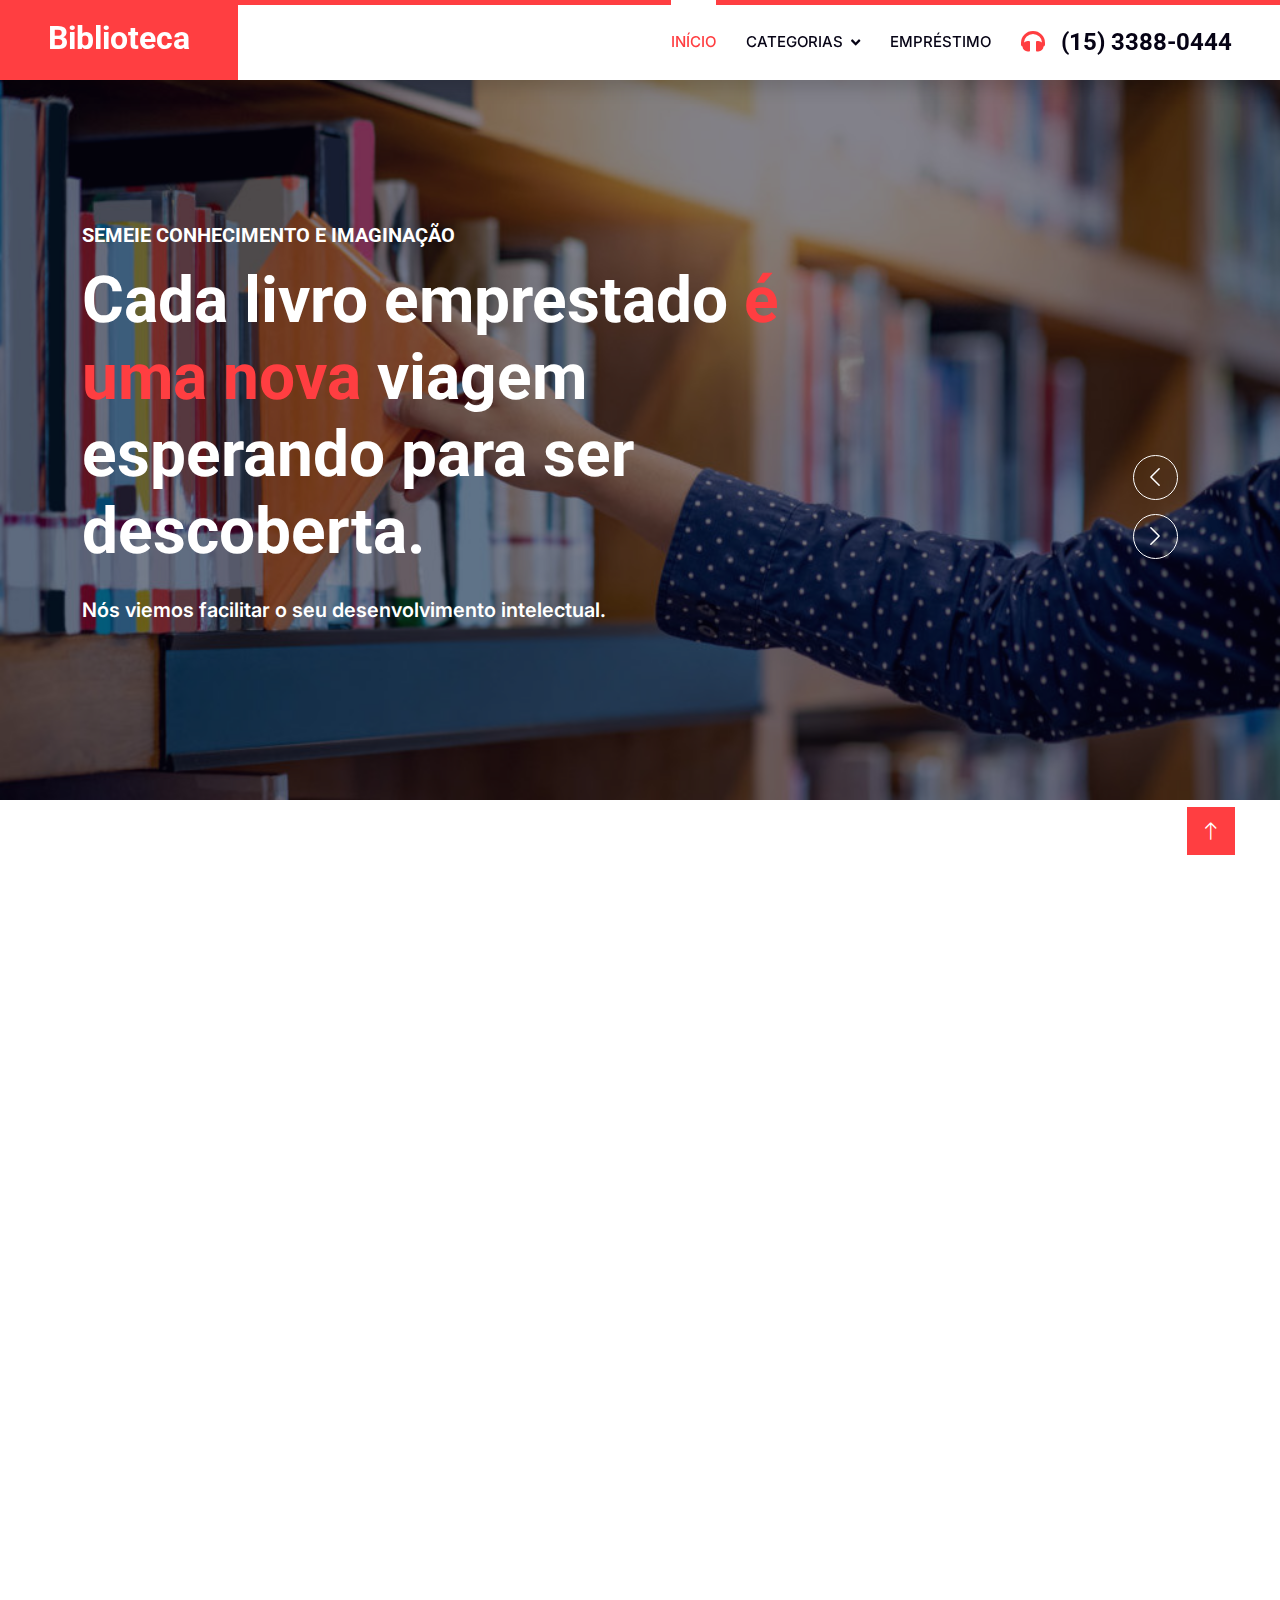
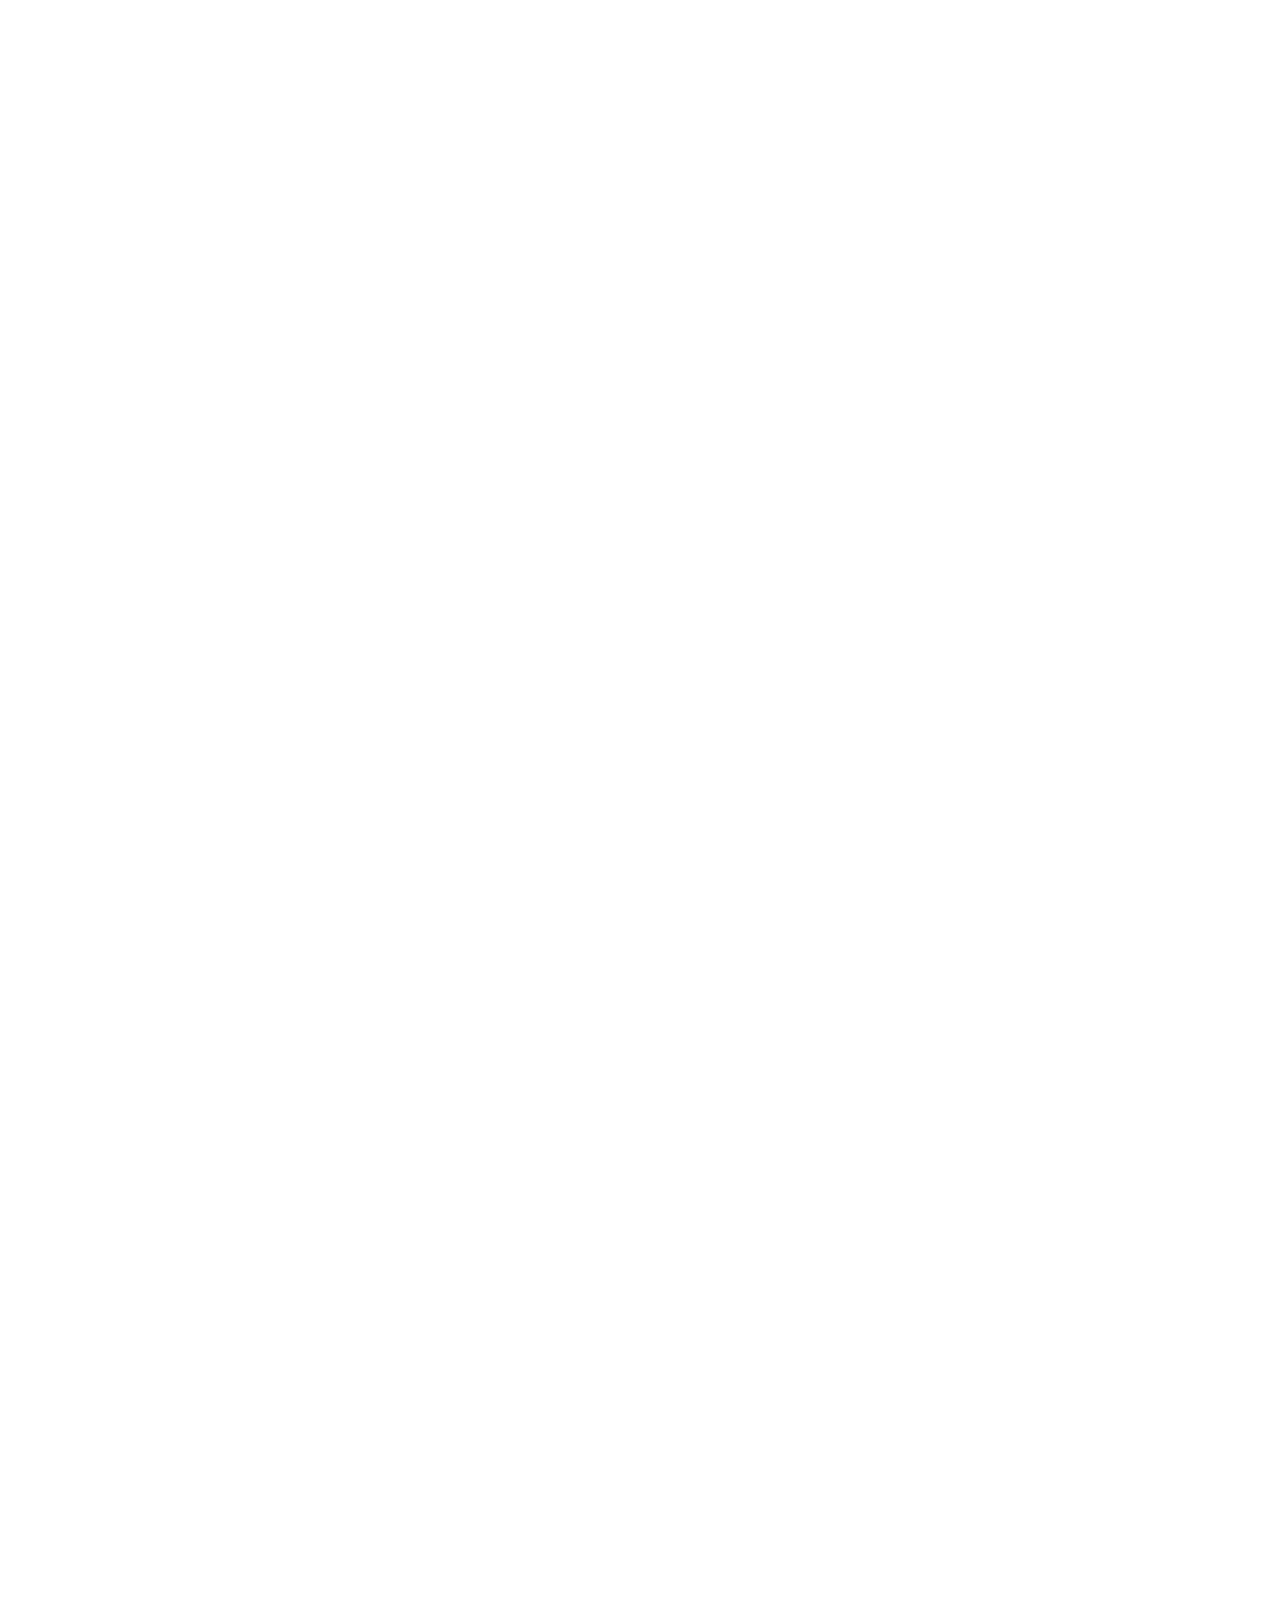
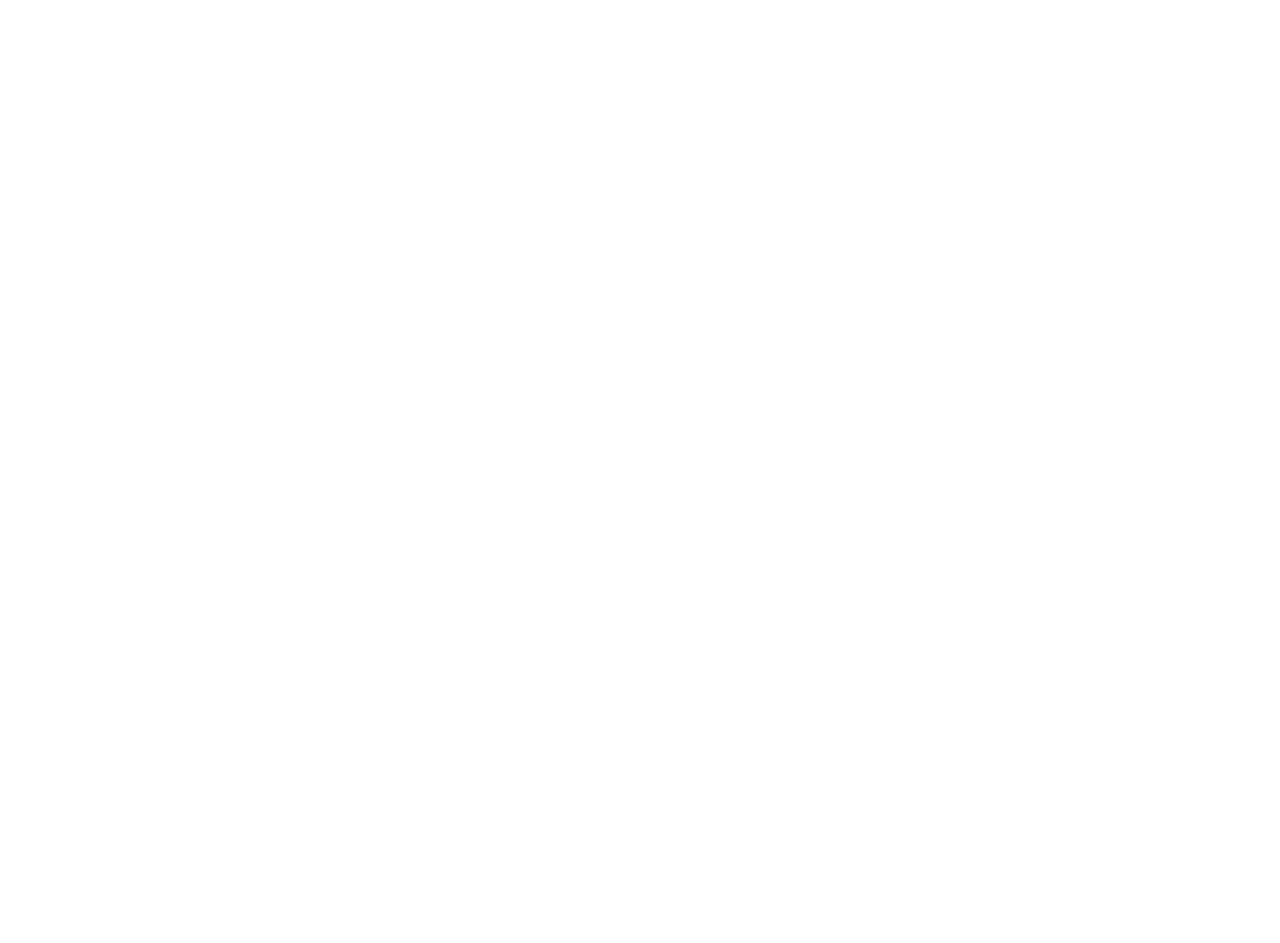
<file: index.html>
<!DOCTYPE html>
<html lang="en">

<head>
    <meta charset="utf-8">
    <title>Biblioteca Sesi</title>
    <meta content="width=device-width, initial-scale=1.0" name="viewport">
    <meta content="" name="keywords">
    <meta content="" name="description">

    <!-- Favicon -->
    <link href="img/AdobeStock_215842088-1-1024x576.png" rel="icon">

    <!-- Google Web Fonts -->
    <link rel="preconnect" href="https://fonts.googleapis.com">
    <link rel="preconnect" href="https://fonts.gstatic.com" crossorigin>
    <link href="https://fonts.googleapis.com/css2?family=Inter:wght@400;600&family=Roboto:wght@500;700&display=swap" rel="stylesheet">

    <!-- Icon Font Stylesheet -->
    <link href="https://cdnjs.cloudflare.com/ajax/libs/font-awesome/5.10.0/css/all.min.css" rel="stylesheet">
    <link href="https://cdn.jsdelivr.net/npm/bootstrap-icons@1.4.1/font/bootstrap-icons.css" rel="stylesheet">

    <!-- Libraries Stylesheet -->
    <link href="lib/animate/animate.min.css" rel="stylesheet">
    <link href="lib/owlcarousel/assets/owl.carousel.min.css" rel="stylesheet">

    <!-- Customized Bootstrap Stylesheet -->
    <link href="css/bootstrap.min.css" rel="stylesheet">

    <!-- Template Stylesheet -->
    <link href="css/style2.css" rel="stylesheet">
</head>

<body>
    <!-- Spinner Start -->
    <div id="spinner" class="show bg-white position-fixed translate-middle w-100 vh-100 top-50 start-50 d-flex align-items-center justify-content-center">
        <div class="spinner-grow text-primary" style="width: 3rem; height: 3rem;" role="status">
            <span class="sr-only">Loading...</span>
        </div>
    </div>
    <!-- Spinner End -->


    <!-- Navbar Start -->
    <nav class="navbar navbar-expand-lg bg-white navbar-light shadow border-top border-5 border-primary sticky-top p-0">
        <a href="index.html" class="navbar-brand bg-primary d-flex align-items-center px-4 px-lg-5">
            <h2 class="mb-2 text-white">Biblioteca</h2>
        </a>
        <button type="button" class="navbar-toggler me-4" data-bs-toggle="collapse" data-bs-target="#navbarCollapse">
            <span class="navbar-toggler-icon"></span>
        </button>
        <div class="collapse navbar-collapse" id="navbarCollapse">
            <div class="navbar-nav ms-auto p-4 p-lg-0">
                <a href="index.html" class="nav-item nav-link active">Início</a>
                <div class="nav-item dropdown">
                    <a href="#" class="nav-link dropdown-toggle" data-bs-toggle="dropdown">Categorias</a>
                    <div class="dropdown-menu fade-up m-0">
                        <a href="romance.html" class="dropdown-item">Romance</a>
                        <a href="ficcao.html" class="dropdown-item">Ficção</a>
                        <a href="culinaria.html" class="dropdown-item">Culinária</a>
                        <a href="infantil.html" class="dropdown-item">Infantil</a>
                        <a href="biografias.html" class="dropdown-item">Biografias</a>
                        <a href="religiao.html" class="dropdown-item">Religião</a>
                    </div>
                </div>
                <a href="emprestimo.html" class="nav-item nav-link">Empréstimo</a>
            </div>
            <h4 class="m-0 pe-lg-5 d-none d-lg-block"><i class="fa fa-headphones text-primary me-3"></i>(15) 3388-0444</h4>
        </div>
    </nav>
    <!-- Navbar End -->


    <!-- Carousel Start -->
    <div class="container-fluid p-0 pb-5">
        <div class="owl-carousel header-carousel position-relative mb-5">
            <div class="owl-carousel-item position-relative">
                <img class="img-fluid" src="img/AdobeStock_215842088-1-1024x576.png" alt="">
                <div class="position-absolute top-0 start-0 w-100 h-100 d-flex align-items-center" style="background: rgba(6, 3, 21, .5);">
                    <div class="container">
                        <div class="row justify-content-start">
                            <div class="col-10 col-lg-8">
                                <h5 class="text-white text-uppercase mb-3 animated slideInDown">Semeie conhecimento e imaginação </h5>
                                <h1 class="display-3 text-white animated slideInDown mb-4"> Cada livro emprestado<span class="text-primary"> é uma nova</span> viagem esperando para ser descoberta.</h1>
                                <p class="fs-5 fw-medium text-white mb-4 pb-2">Nós viemos facilitar o seu desenvolvimento intelectual.</p>

                            </div>
                        </div>
                    </div>
                </div>
            </div>
            <div class="owl-carousel-item position-relative">
                <img class="img-fluid" src="img/Sesi-Educacao-robotica.png" alt="">
                <div class="position-absolute top-0 start-0 w-100 h-100 d-flex align-items-center" style="background: rgba(6, 3, 21, .5);">
                    <div class="container">
                        <div class="row justify-content-start">
                            <div class="col-10 col-lg-8">
                                <h1 class="display-3 text-white animated slideInDown mb-4">Ler livros  <span class="text-primary">é mergulhar em universos infinitos</span> e dar vida à imaginação</h1>
                                <p class="fs-5 fw-medium text-white mb-4 pb-2">Ler livros é uma jornada que nos transporta para diferentes mundos, nos apresenta novas perspectivas e nos permite viver mil vidas através das palavras.</p>
                            </div>
                        </div>
                    </div>
                </div>
            </div>
        </div>
    </div>
    <!-- Carousel End -->


    <!-- About Start -->
    <div class="container-fluid overflow-hidden py-5 px-lg-0">
        <div class="container about py-5 px-lg-0">
            <div class="row g-5 mx-lg-0">
                <div class="col-lg-6 ps-lg-0 wow fadeInLeft" data-wow-delay="0.1s" style="min-height: 400px;">
                    <div class="position-relative h-100">
                        <img class="position-absolute img-fluid w-100 h-100" src="img/gêneros-de-livros.jpg" style="object-fit: cover;" alt="">
                    </div>
                </div>
                <div class="col-lg-6 about-text wow fadeInUp" data-wow-delay="0.3s">
                    <h6 class="text-secondary text-uppercase mb-3">Facilitamos </h6>
                    <h1 class="mb-5">Nosso objetivo</h1>
                    <p class="mb-5">Nós alunos do Sesi desenvolvemos um site prático para o empréstimo de livros do nosso acervo.</p>
                    <div class="row g-4 mb-5">
                        <div class="col-sm-6 wow fadeIn" data-wow-delay="0.5s">
                            <i class="fa fa-globe fa-3x text-primary mb-3"></i>
                            <h5>Site Sesi </h5>
                            <p class="m-0">Os alunos do Sesi Sorocaba agora terão um site para facilitar o empréstimo de livros da biblioteca da escola. </p>
                        </div>
                        <div class="col-sm-6 wow fadeIn" data-wow-delay="0.7s">
                            <i class="fa fa-shipping-fast fa-3x text-primary mb-3"></i>
                            <h5>Entre e faça o login</h5>
                            <p class="m-0">Você faz o login com seus dados escolares, seleciona um livro e escolhe uma data para o empréstimo. Simples e rápido.</p>
                        </div>
                    </div>
                </div>
            </div>
        </div>
    </div>
    <!-- About End -->


    <!-- Fact Start -->
    <div class="container-xxl py-5">
        <div class="container py-5">
            <div class="row g-5">
                <div class="col-lg-6 wow fadeInUp" data-wow-delay="0.1s">
                    <h6 class="text-secondary text-uppercase mb-3">Fatos sobre a escola</h6>
                    <h1 class="mb-5">Uma das melhores escolas do Brasil</h1>.
                    <p class="mb-5">O Sesi é uma instituição escolar que prioriza a cultura e o trabalho na industria. </p>
                    <div class="d-flex align-items-center">
                        <i class="fa fa-headphones fa-2x flex-shrink-0 bg-primary p-3 text-white"></i>
                        <div class="ps-4">
                            <h6>Ligue se tiver alguma dúvida!</h6>
                            <h3 class="text-primary m-0">(15) 3388-0444</h3>
                        </div>
                    </div>
                </div>
                <div class="col-lg-6">
                    <div class="row g-4 align-items-center">
                        <div class="col-sm-6">
                            <div class="bg-primary p-4 mb-4 wow fadeIn" data-wow-delay="0.3s">
                                <i class="fa fa-users fa-2x text-white mb-3"></i>
                                <h2 class="text-white mb-2" data-toggle="counter-up">1824</h2>
                                <p class="text-white mb-0">Estudandes do Sesi Sorocaba</p>
                            </div>
                            <div class="bg-secondary p-4 wow fadeIn" data-wow-delay="0.5s">
                                <i class="fa fa-ship fa-2x text-white mb-3"></i>
                                <h2 class="text-white mb-2" data-toggle="counter-up">424</h2>
                                <p class="text-white mb-0">Livros no acervo da biblioteca</p>
                            </div>
                        </div>
                    </div>
                </div>
            </div>
        </div>
    </div>
    <!-- Fact End -->

    <!-- Team Start -->
    <div class="container-xxl py-5">
        <div class="container py-5">
            <div class="text-center wow fadeInUp" data-wow-delay="0.1s">
                <h6 class="text-secondary text-uppercase">Nosso time</h6>
                <h1 class="mb-5">Equipe que desenvolveu o site Biblioteca Sesi </h1>
            </div>
            <div class="row g-4">
                <div class="col-lg-3 col-md-6 wow fadeInUp" data-wow-delay="0.3s">
                    <div class="team-item2 team-item text-center">
                        <div class="overflow-hidden mb-4">
                            <img class="img-fluid" src="imgperfis/letuça.png" alt="">
                        </div>
                        <h5 class="mb-0">Letícia Martin</h5>
                        <p>Desenvolvedora front-end</p>
                        <div class="btn-slide mt-1">
                            <i class="fa fa-share"></i>
                            <span>
                                <a href=""><i class="fab fa-facebook-f"></i></a>
                                <a href=""><i class="fab fa-twitter"></i></a>
                                <a href=""><i class="fab fa-instagram"></i></a>
                            </span>
                        </div>
                    </div>
                </div>
                <div class="col-lg-3 col-md-6 wow fadeInUp" data- w-delay="0.5s">
                    <div class="team-item2 team-item text-center">
                        <div class="overflow-hidden mb-4">
                            <img class="img-fluid" src="imgperfis/cristina.png" alt="">
                        </div>
                        <h5 class="mb-0">Giovanna Cristina</h5>
                        <p>Desenvolvedora back-end</p>
                        <div class="btn-slide mt-1">
                            <i class="fa fa-share"></i>
                            <span>
                                <a href=""><i class="fab fa-facebook-f"></i></a>
                                <a href=""><i class="fab fa-twitter"></i></a>
                                <a href=""><i class="fab fa-instagram"></i></a>
                            </span>
                        </div>
                    </div>
                </div>
                <div class="col-lg-3 col-md-6 wow fadeInUp" data-wow-delay="0.7s">
                    <div class="team-item2 team-item text-center">
                        <div class="overflow-hidden mb-4">
                            <img class="img-fluid" src="imgperfis/daniel.png" alt="">
                        </div>
                        <h5 class="mb-0">Daniel Soares</h5>
                        <p>Desenvolvedor front-end</p>
                        <div class="btn-slide mt-1">
                            <i class="fa fa-share"></i>
                            <span>
                                <a href=""><i class="fab fa-facebook-f"></i></a>
                                <a href=""><i class="fab fa-twitter"></i></a>
                                <a href=""><i class="fab fa-instagram"></i></a>
                            </span>
                        </div>
                    </div>
                </div>
                <div class="col-lg-3 col-md-6 wow fadeInUp" data-wow-delay="0.9s">
                    <div class="team-item2 team-item text-center">
                        <div class="overflow-hidden mb-4">
                            <img class="img-fluid" src="imgperfis/sira.png" alt="">
                        </div>
                        <h5 class="mb-0">Sarah Kristiny</h5>
                        <p>Desenvolvedora back-end</p>
                        <div class="btn-slide mt-1">
                            <i class="fa fa-share"></i>
                            <span>
                                <a href=""><i class="fab fa-facebook-f"></i></a>
                                <a href=""><i class="fab fa-twitter"></i></a>
                                <a href=""><i class="fab fa-instagram"></i></a>
                            </span>
                        </div>
                    </div>
                </div>
            </div>
        </div>
    </div>
    <!-- Team End -->


    <!-- Testimonial Start -->
    <div class="container-xxl py-5 wow fadeInUp" data-wow-delay="0.1s">
        <div class="container py-5">
            <div class="text-center">
                <h6 class="text-secondary text-uppercase">Comentários</h6>
                <h1 class="mb-0">O que os alunos estão falando!</h1>
            </div>
            <div class="owl-carousel testimonial-carousel wow fadeInUp" data-wow-delay="0.1s">
                <div class="testimonial-item p-4 my-5">
                    <i class="fa fa-quote-right fa-3x text-light position-absolute top-0 end-0 mt-n3 me-4"></i>
                    <div class="d-flex align-items-end mb-4">
                        <img class="img-fluid flex-shrink-0" src="img/perfil.jpg" style="width: 80px; height: 80px;">
                        <div class="ms-4">
                            <h5 class="mb-1">Adriano Medeiros</h5>
                            <p class="m-0">Aluno do 3ºA</p>
                        </div>
                    </div>
                    <p class="mb-0">Site muito bom, já emprestei vários livros, recomendo demais.</p>
                </div>
                <div class="testimonial-item p-4 my-5">
                    <i class="fa fa-quote-right fa-3x text-light position-absolute top-0 end-0 mt-n3 me-4"></i>
                    <div class="d-flex align-items-end mb-4">
                        <img class="img-fluid flex-shrink-0" src="img/perfil.jpg" style="width: 80px; height: 80px;">
                        <div class="ms-4">
                            <h5 class="mb-1">João Grando</h5>
                            <p class="m-0">Aluno do 3ºA</p>
                        </div>
                    </div>
                    <p class="mb-0">Sempre gostei de ler, e com esse site tudo é muito prático!</p>
                </div>
                <div class="testimonial-item p-4 my-5">
                    <i class="fa fa-quote-right fa-3x text-light position-absolute top-0 end-0 mt-n3 me-4"></i>
                    <div class="d-flex align-items-end mb-4">
                        <img class="img-fluid flex-shrink-0" src="img/perfil.jpg" style="width: 80px; height: 80px;">
                        <div class="ms-4">
                            <h5 class="mb-1">Vinicius Spolaor</h5>
                            <p class="m-0">Aluno do 3ºC</p>
                        </div>
                    </div>
                    <p class="mb-0">Ler livros é um bom passatempo, com esse site temos diferentes opções de histórias, com diferentes finais!</p>
                </div>
                <div class="testimonial-item p-4 my-5">
                    <i class="fa fa-quote-right fa-3x text-light position-absolute top-0 end-0 mt-n3 me-4"></i>
                    <div class="d-flex align-items-end mb-4">
                        <img class="img-fluid flex-shrink-0" src="img/perfil.jpg" style="width: 80px; height: 80px;">
                        <div class="ms-4">
                            <h5 class="mb-1">Julia Lumi</h5>
                            <p class="m-0">Aluno do 3ºB</p>
                        </div>
                    </div>
                    <p class="mb-0">Nunca me interessei pela leitura, porém com esse site me fez criar o hábito de ler!</p>
                </div>
            </div>
        </div>
    </div>
    <!-- Testimonial End -->


    <!-- Footer Start -->
    <div class="container-fluid bg-dark text-light footer pt-5 wow fadeIn" data-wow-delay="0.1s" style="margin-top: 6rem;">
        <div class="container py-5">
            <div class="row g-5">
                <div class="col-lg-3 col-md-6">
                    <h4 class="text-light mb-4">Endereço</h4>
                    <p class="mb-2"><i class="fa fa-map-marker-alt me-3"></i>R. Duque de Caxias, 494 - Mangal, Sorocaba - SP, 18040-350 </p>
                    <p class="mb-2"><i class="fa fa-phone-alt me-3"></i>(15) 3388-0444</p>
                    <p class="mb-2"><i class="fa fa-envelope me-3"></i> ce123@sesisp.og.br </p>
                
                </div>
            
            </div>
        </div>
        <div class="container">
            <div class="copyright">
                <div class="row">
                    <div class="col-md-6 text-center text-md-start mb-3 mb-md-0">
                        &copy; <a class="border-bottom" href="#">Biblioteca Sesi </a>
                    </div>
                    <div class="col-md-6 text-center text-md-end">
                        <!--/*** This template is free as long as you keep the footer author’s credit link/attribution link/backlink. If you'd like to use the template without the footer author’s credit link/attribution link/backlink, you can purchase the Credit Removal License from "https://htmlcodex.com/credit-removal". Thank you for your support. ***/-->
                        Desenvolvido pelo squad <a class="border-bottom" href="https://htmlcodex.com">TUDO QUE NOIS TEM É NOIS </a>
                    </div>
                </div>
            </div>
        </div>
    </div>
    <!-- Footer End -->


    <!-- Back to Top -->
    <a href="#" class="btn btn-lg btn-primary btn-lg-square rounded-0 back-to-top"><i class="bi bi-arrow-up"></i></a>


    <!-- JavaScript Libraries -->
    <script src="https://code.jquery.com/jquery-3.4.1.min.js"></script>
    <script src="https://cdn.jsdelivr.net/npm/bootstrap@5.0.0/dist/js/bootstrap.bundle.min.js"></script>
    <script src="lib/wow/wow.min.js"></script>
    <script src="lib/easing/easing.min.js"></script>
    <script src="lib/waypoints/waypoints.min.js"></script>
    <script src="lib/counterup/counterup.min.js"></script>
    <script src="lib/owlcarousel/owl.carousel.min.js"></script>

    <!-- Template Javascript -->
    <script src="js/main.js"></script>
</body>

</html>
</file>
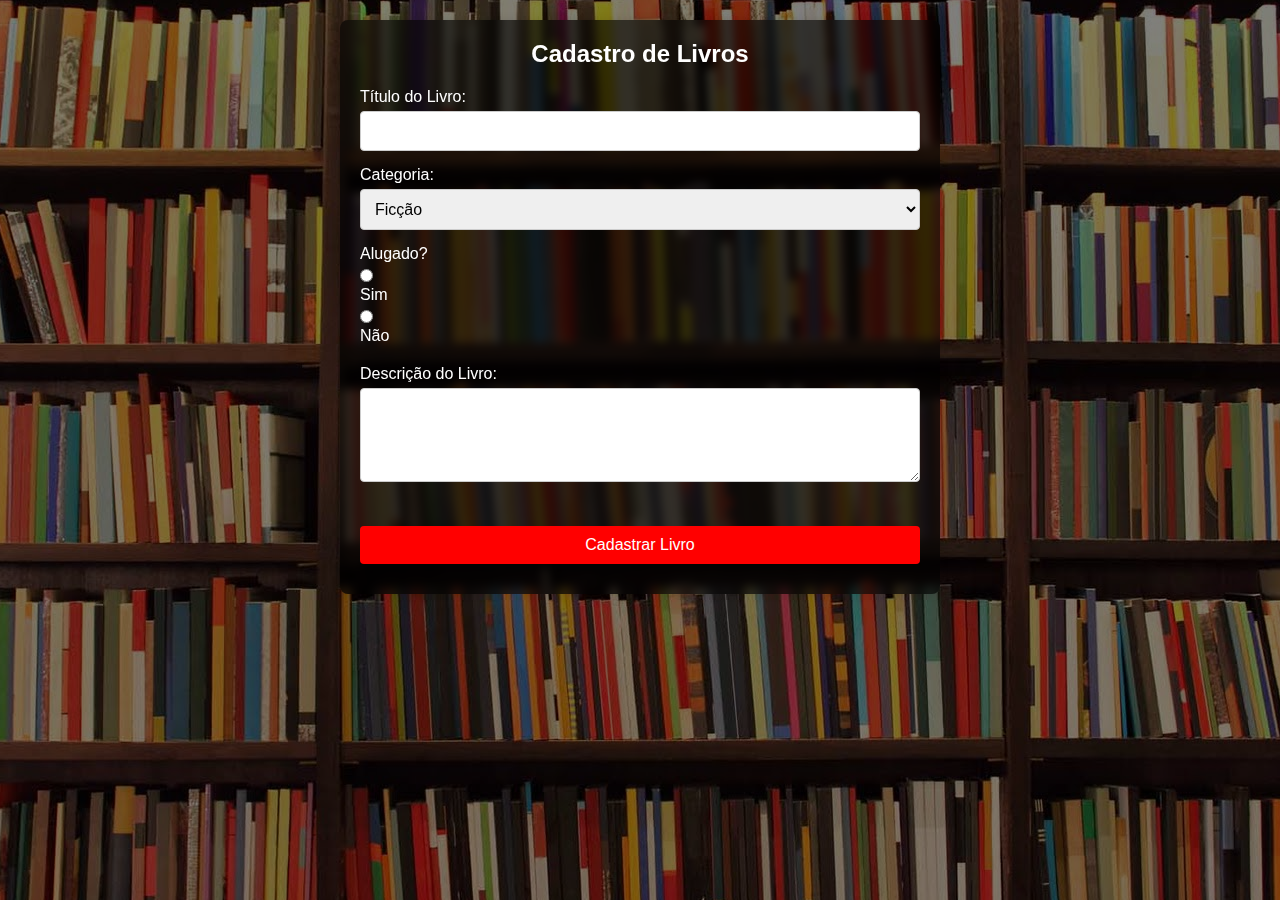
<file: cadastrolivros.html>
<!DOCTYPE html>
<html lang="pt-br">
<head>
    <meta charset="UTF-8">
    <meta name="viewport" content="width=device-width, initial-scale=1.0">
    <title>Cadastro de Livros</title>
    <link rel="stylesheet" href="css/style3.css">
</head>
<body>
    <div class="container">
        <h1>Cadastro de Livros</h1>
        <form action="#" method="post" class="form-cadastro">
            <div class="form-group">
                <label for="titulo">Título do Livro:</label>
                <input type="text" id="titulo" name="titulo" required>
            </div>

            <div class="form-group">
                <label for="categoria">Categoria:</label>
                <select id="categoria" name="categoria" required>
                    <option value="ficcao">Ficção</option>
                    <option value="nao-ficcao">Religião</option>
                    <option value="fantasia">Culinária</option>
                    <option value="biografia">Biografia</option>
                    <option value="romance">Romance</option>
                    <option value="historia">Infantil</option>
                </select>
            </div>

            <div class="form-group">
                <label for="alugado">Alugado?</label>
                <input type="radio" id="alugado_sim" name="alugado" value="sim" required>
                <label for="alugado_sim">Sim</label>
                <input type="radio" id="alugado_nao" name="alugado" value="nao" required>
                <label for="alugado_nao">Não</label>
            </div>

            <div class="form-group">
                <label for="descricao">Descrição do Livro:</label>
                <textarea id="descricao" name="descricao" rows="4" required></textarea>
            </div>

            <button type="submit" class="btn">Cadastrar Livro</button>
        </form>
    </div>
</body>
</html>
</file>
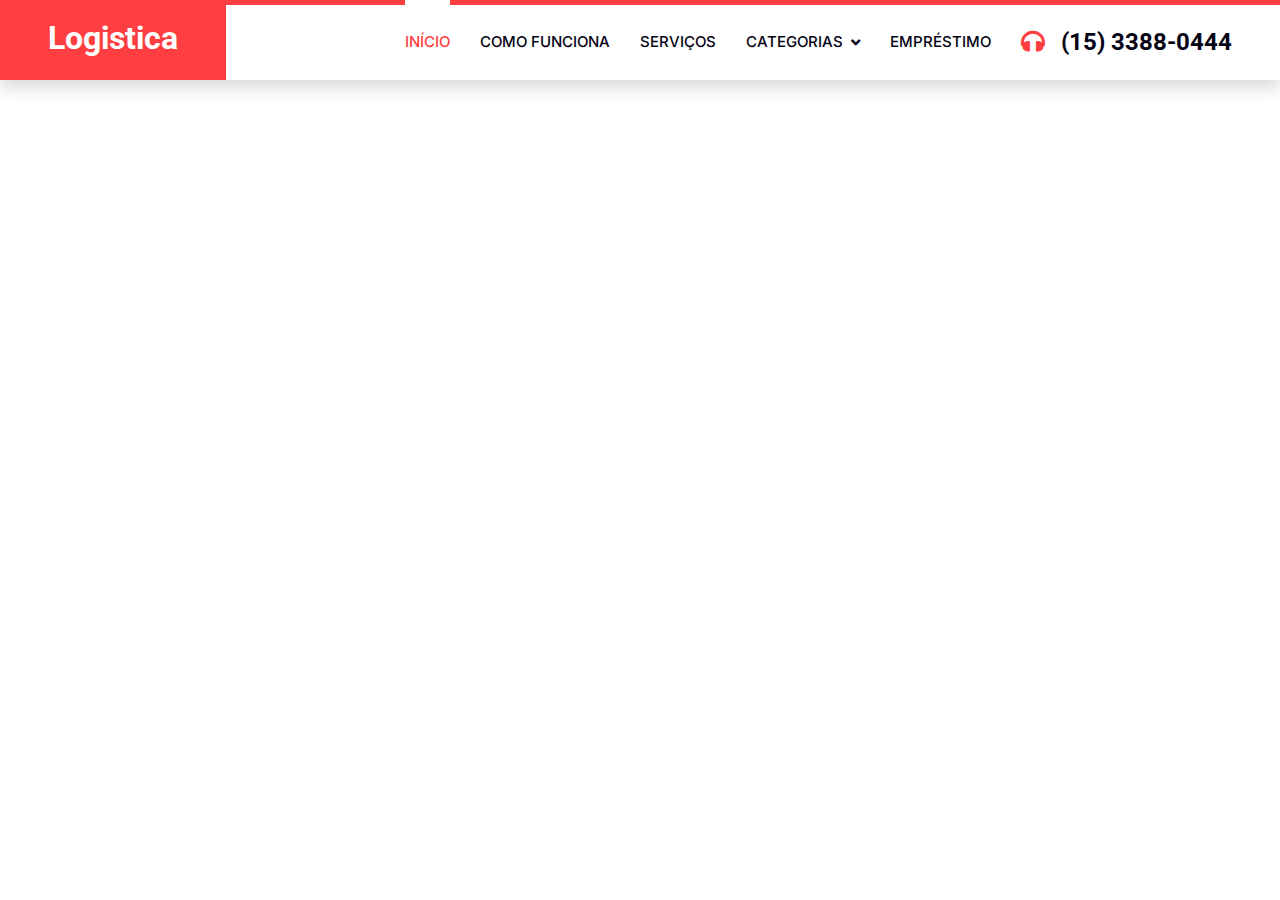
<file: comofunciona.html>
<!DOCTYPE html>
<html lang="en">

<head>
    <meta charset="utf-8">
    <title>Logistica - Shipping Company Website Template</title>
    <meta content="width=device-width, initial-scale=1.0" name="viewport">
    <meta content="" name="keywords">
    <meta content="" name="description">

    <!-- Favicon -->
    <link href="img/favicon.ico" rel="icon">

    <!-- Google Web Fonts -->
    <link rel="preconnect" href="https://fonts.googleapis.com">
    <link rel="preconnect" href="https://fonts.gstatic.com" crossorigin>
    <link href="https://fonts.googleapis.com/css2?family=Inter:wght@400;600&family=Roboto:wght@500;700&display=swap" rel="stylesheet">

    <!-- Icon Font Stylesheet -->
    <link href="https://cdnjs.cloudflare.com/ajax/libs/font-awesome/5.10.0/css/all.min.css" rel="stylesheet">
    <link href="https://cdn.jsdelivr.net/npm/bootstrap-icons@1.4.1/font/bootstrap-icons.css" rel="stylesheet">

    <!-- Libraries Stylesheet -->
    <link href="lib/animate/animate.min.css" rel="stylesheet">
    <link href="lib/owlcarousel/assets/owl.carousel.min.css" rel="stylesheet">

    <!-- Customized Bootstrap Stylesheet -->
    <link href="css/bootstrap.min.css" rel="stylesheet">

    <!-- Template Stylesheet -->
    <link href="css/style2.css" rel="stylesheet">
</head>

<body>
    <!-- Spinner Start -->
    <div id="spinner" class="show bg-white position-fixed translate-middle w-100 vh-100 top-50 start-50 d-flex align-items-center justify-content-center">
        <div class="spinner-grow text-primary" style="width: 3rem; height: 3rem;" role="status">
            <span class="sr-only">Loading...</span>
        </div>
    </div>
    <!-- Spinner End -->


    <!-- Navbar Start -->
    <nav class="navbar navbar-expand-lg bg-white navbar-light shadow border-top border-5 border-primary sticky-top p-0">
        <a href="index.html" class="navbar-brand bg-primary d-flex align-items-center px-4 px-lg-5">
            <h2 class="mb-2 text-white">Logistica</h2>
        </a>
        <button type="button" class="navbar-toggler me-4" data-bs-toggle="collapse" data-bs-target="#navbarCollapse">
            <span class="navbar-toggler-icon"></span>
        </button>
        <div class="collapse navbar-collapse" id="navbarCollapse">
            <div class="navbar-nav ms-auto p-4 p-lg-0">
                <a href="index.html" class="nav-item nav-link active">Início</a>
                <a href="index.html" class="nav-item nav-link">Como funciona</a>
                <a href="service.html" class="nav-item nav-link">Serviços</a>
                <div class="nav-item dropdown">
                    <a href="#" class="nav-link dropdown-toggle" data-bs-toggle="dropdown">Categorias</a>
                    <div class="dropdown-menu fade-up m-0">
                        <a href="romance.html" class="dropdown-item">Romance</a>
                        <a href="ficcao.html" class="dropdown-item">Ficção</a>
                        <a href="culinaria.html" class="dropdown-item">Culinária</a>
                        <a href="infantil.html" class="dropdown-item">Infantil</a+>
                        <a href="biografias.html" class="dropdown-item">Biografias</a>
                        <a href="religiao.html" class="dropdown-item">Religião</a>
                    </div>
                </div>
                <a href="emprestimo.html" class="nav-item nav-link">Empréstimo</a>
            </div>
            <h4 class="m-0 pe-lg-5 d-none d-lg-block"><i class="fa fa-headphones text-primary me-3"></i>(15) 3388-0444</h4>
        </div>
    </nav></button>
    <div class="collapse navbar-collapse" id="navbarCollapse">
        <div class="navbar-nav ms-auto p-4 p-lg-0">
            <a href="index.html" class="nav-item nav-link active">Início</a>
            <a href="comofunciona.html" class="nav-item nav-link">Como funciona</a>
            <div class="nav-item dropdown">
                </nav></button>
    <div class="collapse navbar-collapse" id="navbarCollapse">
        <div class="navbar-nav ms-auto p-4 p-lg-0">
            <a href="index.html" class="nav-item nav-link active">Início</a>
            <a href="comofunciona.html" class="nav-item nav-link">Como funciona</a>
            <div class="nav-item dropdown">
                <a href="#" class="nav-link dropdown-toggle" data-bs-toggle="dropdown">Categorias</a>
                <div class="dropdown-menu fade-up m-0">
                    <a href="romance.html" class="dropdown-item">Romance</a>
                    <a href="ficcao.html" class="dropdown-item">Ficção</a>
                    <a href="culinaria.html" class="dropdown-item">Culinária</a>
                    <a href="infantil.html" class="dropdown-item">Infantil</a+>
                    <a href="biografias.html" class="dropdown-item">Biografias</a>
                    <a href="religiao.html" class="dropdown-item">Religião</a>
                </div>
            </div>
            <a href="emprestimo.html" class="nav-item nav-link">Empréstimo</a>
        </div>
        <h4 class="m-0 pe-lg-5 d-none d-lg-block"><i class="fa fa-headphones text-primary me-3"></i>(15) 3388-0444</h4>
    </div>
</nav>
    <!-- Navbar End -->


    <!-- Page Header Start -->
    <div class="container-fluid page-header py-5" style="margin-bottom: 6rem;">
        <div class="container py-5">
            <h1 class="display-3 text-white mb-3 animated slideInDown">Services</h1>
            <nav aria-label="breadcrumb animated slideInDown">
                <ol class="breadcrumb">
                    <li class="breadcrumb-item"><a class="text-white" href="#">Home</a></li>
                    <li class="breadcrumb-item"><a class="text-white" href="#">Pages</a></li>
                    <li class="breadcrumb-item text-white active" aria-current="page">Services</li>
                </ol>
            </nav>
        </div>
    </div>
    <!-- Page Header End -->


    <!-- Service Start -->
    <div class="container-xxl py-5">
        <div class="container py-5">
            <div class="text-center wow fadeInUp" data-wow-delay="0.1s">
                <h6 class="text-secondary text-uppercase">Our Services</h6>
                <h1 class="mb-5">Explore Our Services</h1>
            </div>
            <div class="row g-4">
                <div class="col-md-6 col-lg-4 wow fadeInUp" data-wow-delay="0.3s">
                    <div class="service-item p-4">
                        <div class="overflow-hidden mb-4">
                            <img class="img-fluid" src="img/service-1.jpg" alt="">
                        </div>
                        <h4 class="mb-3">Air Freight</h4>
                        <p>Stet stet justo dolor sed duo. Ut clita sea sit ipsum diam lorem diam.</p>
                        <a class="btn-slide mt-2" href=""><i class="fa fa-arrow-right"></i><span>Read More</span></a>
                    </div>
                </div>
                <div class="col-md-6 col-lg-4 wow fadeInUp" data-wow-delay="0.5s">
                    <div class="service-item p-4">
                        <div class="overflow-hidden mb-4">
                            <img class="img-fluid" src="img/service-2.jpg" alt="">
                        </div>
                        <h4 class="mb-3">Ocean Freight</h4>
                        <p>Stet stet justo dolor sed duo. Ut clita sea sit ipsum diam lorem diam.</p>
                        <a class="btn-slide mt-2" href=""><i class="fa fa-arrow-right"></i><span>Read More</span></a>
                    </div>
                </div>
                <div class="col-md-6 col-lg-4 wow fadeInUp" data-wow-delay="0.7s">
                    <div class="service-item p-4">
                        <div class="overflow-hidden mb-4">
                            <img class="img-fluid" src="img/service-3.jpg" alt="">
                        </div>
                        <h4 class="mb-3">Road Freight</h4>
                        <p>Stet stet justo dolor sed duo. Ut clita sea sit ipsum diam lorem diam.</p>
                        <a class="btn-slide mt-2" href=""><i class="fa fa-arrow-right"></i><span>Read More</span></a>
                    </div>
                </div>
                <div class="col-md-6 col-lg-4 wow fadeInUp" data-wow-delay="0.3s">
                    <div class="service-item p-4">
                        <div class="overflow-hidden mb-4">
                            <img class="img-fluid" src="img/service-4.jpg" alt="">
                        </div>
                        <h4 class="mb-3">Train Freight</h4>
                        <p>Stet stet justo dolor sed duo. Ut clita sea sit ipsum diam lorem diam.</p>
                        <a class="btn-slide mt-2" href=""><i class="fa fa-arrow-right"></i><span>Read More</span></a>
                    </div>
                </div>
                <div class="col-md-6 col-lg-4 wow fadeInUp" data-wow-delay="0.5s">
                    <div class="service-item p-4">
                        <div class="overflow-hidden mb-4">
                            <img class="img-fluid" src="img/service-5.jpg" alt="">
                        </div>
                        <h4 class="mb-3">Customs Clearance</h4>
                        <p>Stet stet justo dolor sed duo. Ut clita sea sit ipsum diam lorem diam.</p>
                        <a class="btn-slide mt-2" href=""><i class="fa fa-arrow-right"></i><span>Read More</span></a>
                    </div>
                </div>
                <div class="col-md-6 col-lg-4 wow fadeInUp" data-wow-delay="0.7s">
                    <div class="service-item p-4">
                        <div class="overflow-hidden mb-4">
                            <img class="img-fluid" src="img/service-6.jpg" alt="">
                        </div>
                        <h4 class="mb-3">Warehouse Solutions</h4>
                        <p>Stet stet justo dolor sed duo. Ut clita sea sit ipsum diam lorem diam.</p>
                        <a class="btn-slide mt-2" href=""><i class="fa fa-arrow-right"></i><span>Read More</span></a>
                    </div>
                </div>
            </div>
        </div>
    </div>
    <!-- Service End -->


    <!-- Testimonial Start -->
    <div class="container-xxl py-5 wow fadeInUp" data-wow-delay="0.1s">
        <div class="container py-5">
            <div class="text-center">
                <h6 class="text-secondary text-uppercase">Testimonial</h6>
                <h1 class="mb-0">Our Clients Say!</h1>
            </div>
            <div class="owl-carousel testimonial-carousel wow fadeInUp" data-wow-delay="0.1s">
                <div class="testimonial-item p-4 my-5">
                    <i class="fa fa-quote-right fa-3x text-light position-absolute top-0 end-0 mt-n3 me-4"></i>
                    <div class="d-flex align-items-end mb-4">
                        <img class="img-fluid flex-shrink-0" src="img/testimonial-1.jpg" style="width: 80px; height: 80px;">
                        <div class="ms-4">
                            <h5 class="mb-1">Client Name</h5>
                            <p class="m-0">Profession</p>
                        </div>
                    </div>
                    <p class="mb-0">Tempor erat elitr rebum at clita. Diam dolor diam ipsum sit diam amet diam et eos. Clita erat ipsum et lorem et sit.</p>
                </div>
                <div class="testimonial-item p-4 my-5">
                    <i class="fa fa-quote-right fa-3x text-light position-absolute top-0 end-0 mt-n3 me-4"></i>
                    <div class="d-flex align-items-end mb-4">
                        <img class="img-fluid flex-shrink-0" src="img/testimonial-2.jpg" style="width: 80px; height: 80px;">
                        <div class="ms-4">
                            <h5 class="mb-1">Client Name</h5>
                            <p class="m-0">Profession</p>
                        </div>
                    </div>
                    <p class="mb-0">Tempor erat elitr rebum at clita. Diam dolor diam ipsum sit diam amet diam et eos. Clita erat ipsum et lorem et sit.</p>
                </div>
                <div class="testimonial-item p-4 my-5">
                    <i class="fa fa-quote-right fa-3x text-light position-absolute top-0 end-0 mt-n3 me-4"></i>
                    <div class="d-flex align-items-end mb-4">
                        <img class="img-fluid flex-shrink-0" src="img/testimonial-3.jpg" style="width: 80px; height: 80px;">
                        <div class="ms-4">
                            <h5 class="mb-1">Client Name</h5>
                            <p class="m-0">Profession</p>
                        </div>
                    </div>
                    <p class="mb-0">Tempor erat elitr rebum at clita. Diam dolor diam ipsum sit diam amet diam et eos. Clita erat ipsum et lorem et sit.</p>
                </div>
                <div class="testimonial-item p-4 my-5">
                    <i class="fa fa-quote-right fa-3x text-light position-absolute top-0 end-0 mt-n3 me-4"></i>
                    <div class="d-flex align-items-end mb-4">
                        <img class="img-fluid flex-shrink-0" src="img/testimonial-4.jpg" style="width: 80px; height: 80px;">
                        <div class="ms-4">
                            <h5 class="mb-1">Client Name</h5>
                            <p class="m-0">Profession</p>
                        </div>
                    </div>
                    <p class="mb-0">Tempor erat elitr rebum at clita. Diam dolor diam ipsum sit diam amet diam et eos. Clita erat ipsum et lorem et sit.</p>
                </div>
            </div>
        </div>
    </div>
    <!-- Testimonial End -->


    <!-- Footer Start -->
    <div class="container-fluid bg-dark text-light footer pt-5 wow fadeIn" data-wow-delay="0.1s" style="margin-top: 6rem;">
        <div class="container py-5">
            <div class="row g-5">
                <div class="col-lg-3 col-md-6">
                    <h4 class="text-light mb-4">Address</h4>
                    <p class="mb-2"><i class="fa fa-map-marker-alt me-3"></i>123 Street, New York, USA</p>
                    <p class="mb-2"><i class="fa fa-phone-alt me-3"></i>+012 345 67890</p>
                    <p class="mb-2"><i class="fa fa-envelope me-3"></i>info@example.com</p>
                    <div class="d-flex pt-2">
                        <a class="btn btn-outline-light btn-social" href=""><i class="fab fa-twitter"></i></a>
                        <a class="btn btn-outline-light btn-social" href=""><i class="fab fa-facebook-f"></i></a>
                        <a class="btn btn-outline-light btn-social" href=""><i class="fab fa-youtube"></i></a>
                        <a class="btn btn-outline-light btn-social" href=""><i class="fab fa-linkedin-in"></i></a>
                    </div>
                </div>
                <div class="col-lg-3 col-md-6">
                    <h4 class="text-light mb-4">Services</h4>
                    <a class="btn btn-link" href="">Air Freight</a>
                    <a class="btn btn-link" href="">Sea Freight</a>
                    <a class="btn btn-link" href="">Road Freight</a>
                    <a class="btn btn-link" href="">Logistic Solutions</a>
                    <a class="btn btn-link" href="">Industry solutions</a>
                </div>
                <div class="col-lg-3 col-md-6">
                    <h4 class="text-light mb-4">Quick Links</h4>
                    <a class="btn btn-link" href="">About Us</a>
                    <a class="btn btn-link" href="">Contact Us</a>
                    <a class="btn btn-link" href="">Our Services</a>
                    <a class="btn btn-link" href="">Terms & Condition</a>
                    <a class="btn btn-link" href="">Support</a>
                </div>
                <div class="col-lg-3 col-md-6">
                    <h4 class="text-light mb-4">Newsletter</h4>
                    <p>Dolor amet sit justo amet elitr clita ipsum elitr est.</p>
                    <div class="position-relative mx-auto" style="max-width: 400px;">
                        <input class="form-control border-0 w-100 py-3 ps-4 pe-5" type="text" placeholder="Your email">
                        <button type="button" class="btn btn-primary py-2 position-absolute top-0 end-0 mt-2 me-2">SignUp</button>
                    </div>
                </div>
            </div>
        </div>
        <div class="container">
            <div class="copyright">
                <div class="row">
                    <div class="col-md-6 text-center text-md-start mb-3 mb-md-0">
                        &copy; <a class="border-bottom" href="#">Your Site Name</a>, All Right Reserved.
                    </div>
                    <div class="col-md-6 text-center text-md-end">
                        <!--/*** This template is free as long as you keep the footer author’s credit link/attribution link/backlink. If you'd like to use the template without the footer author’s credit link/attribution link/backlink, you can purchase the Credit Removal License from "https://htmlcodex.com/credit-removal". Thank you for your support. ***/-->
                        Designed By <a class="border-bottom" href="https://htmlcodex.com">HTML Codex</a>
                    </div>
                </div>
            </div>
        </div>
    </div>
    <!-- Footer End -->


    <!-- Back to Top -->
    <a href="#" class="btn btn-lg btn-primary btn-lg-square rounded-0 back-to-top"><i class="bi bi-arrow-up"></i></a>


    <!-- JavaScript Libraries -->
    <script src="https://code.jquery.com/jquery-3.4.1.min.js"></script>
    <script src="https://cdn.jsdelivr.net/npm/bootstrap@5.0.0/dist/js/bootstrap.bundle.min.js"></script>
    <script src="lib/wow/wow.min.js"></script>
    <script src="lib/easing/easing.min.js"></script>
    <script src="lib/waypoints/waypoints.min.js"></script>
    <script src="lib/counterup/counterup.min.js"></script>
    <script src="lib/owlcarousel/owl.carousel.min.js"></script>

    <!-- Template Javascript -->
    <script src="js/main.js"></script>
</body>

</html>
</file>
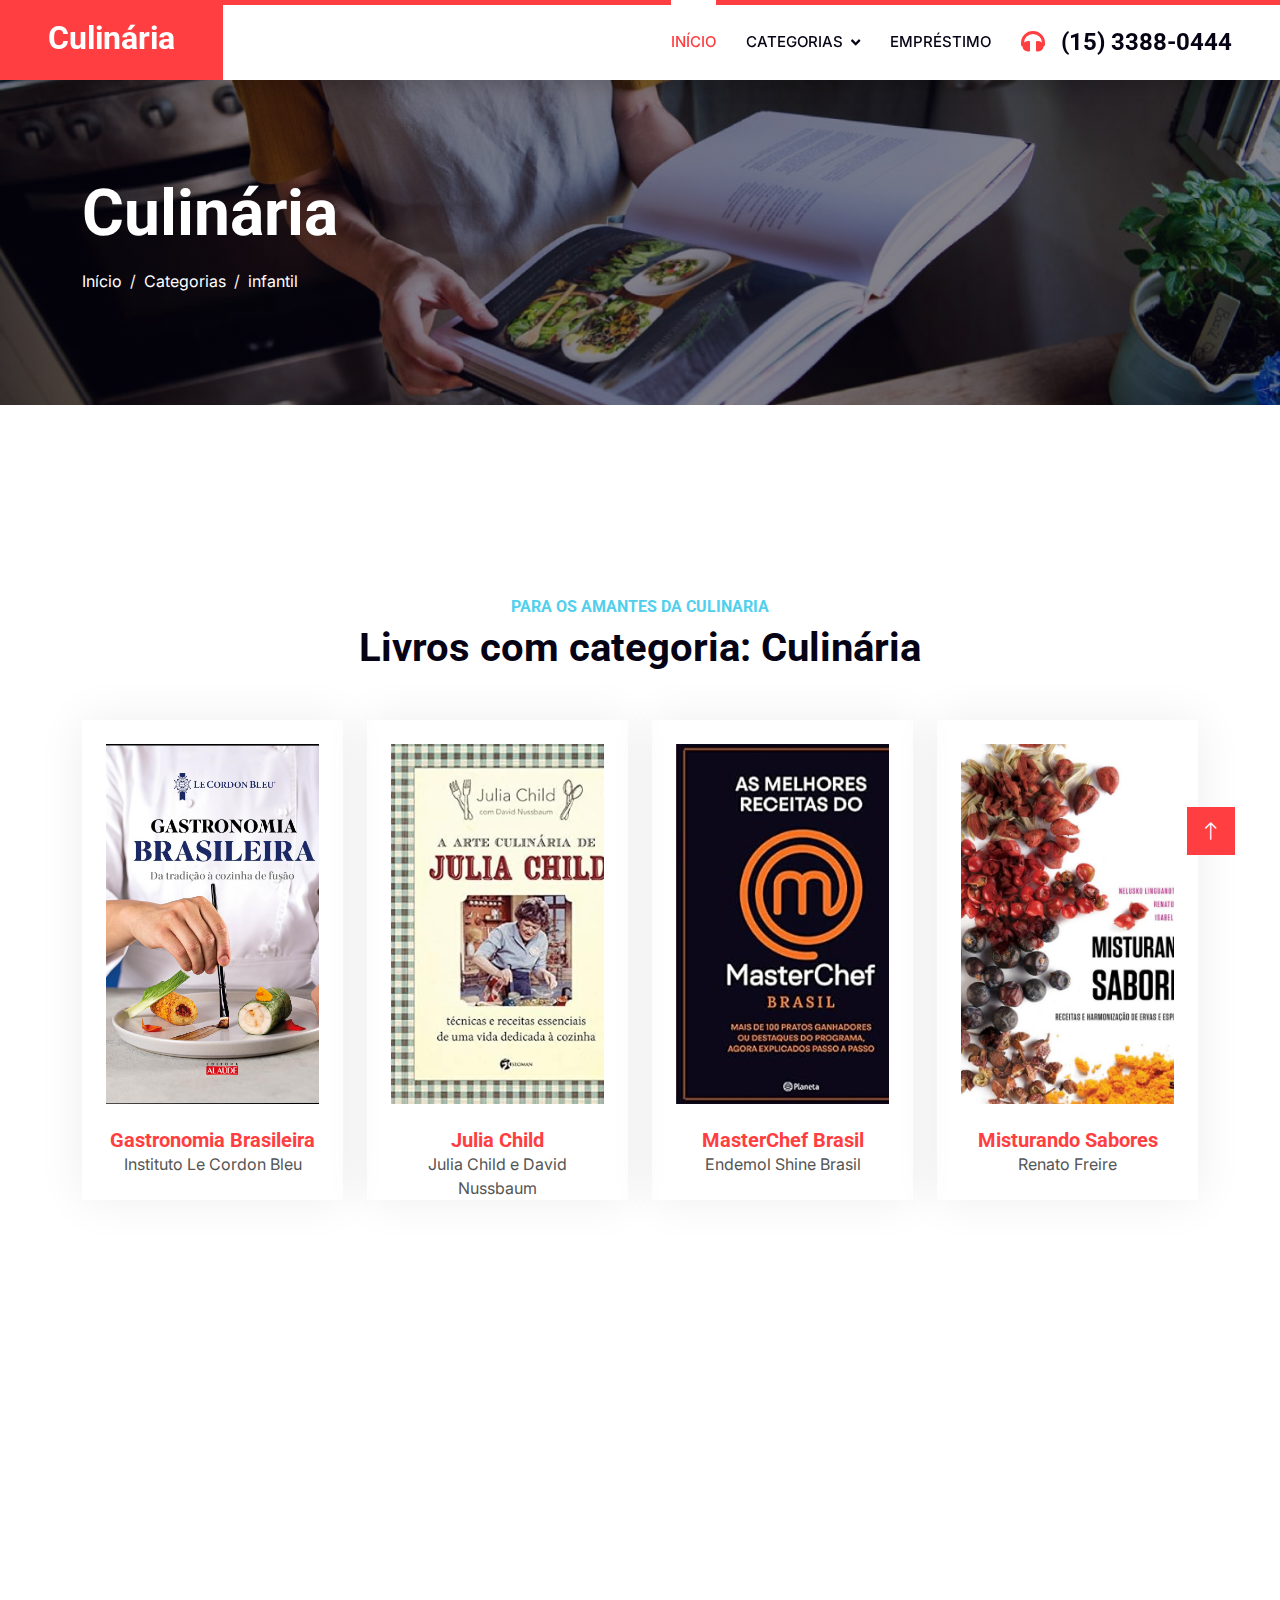
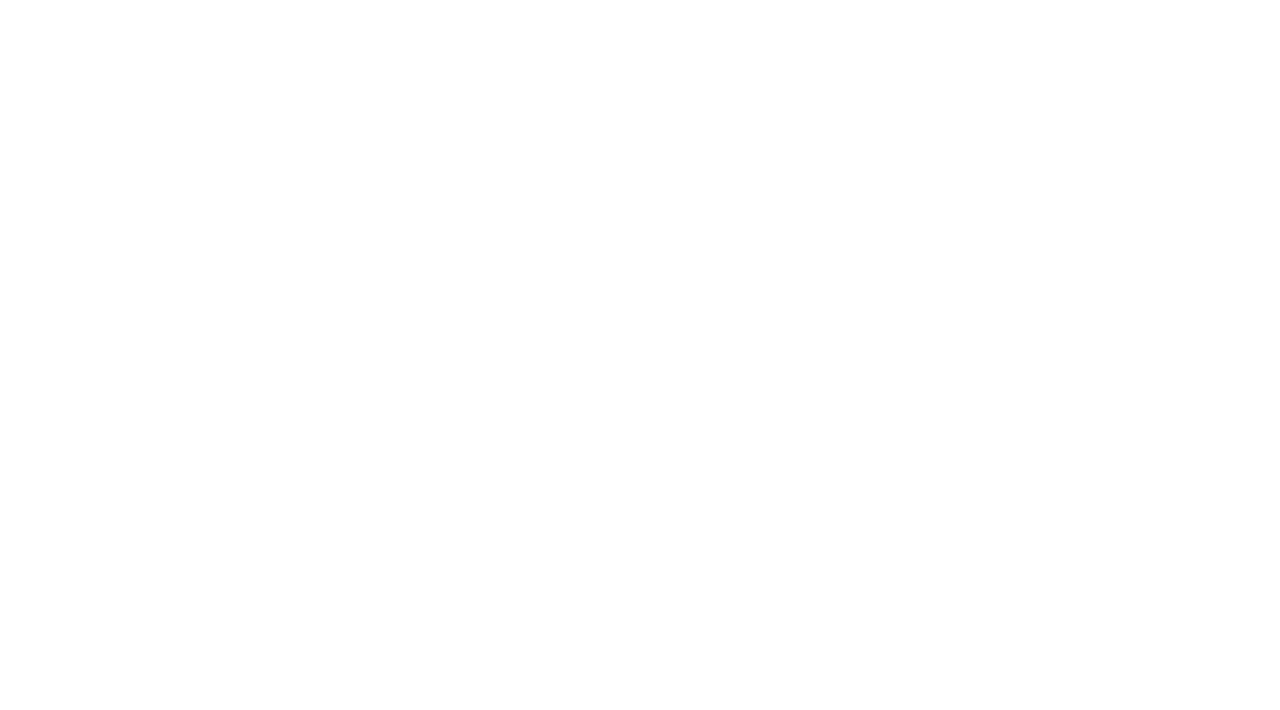
<file: culinaria.html>
<!DOCTYPE html>
<html lang="en">

<head>
    <link rel="stylesheet" href="css/style2.css">
    <meta charset="utf-8">
    <title>Culinária</title>
    <meta content="width=device-width, initial-scale=1.0" name="viewport">
    <meta content="" name="keywords">
    <meta content="" name="description">

    <!-- Favicon -->
    <link href="img/melhores-livros-infantis.jpg" rel="icon">

     <!-- Google Web Fonts -->
     <link rel="preconnect" href="https://fonts.googleapis.com">
     <link rel="preconnect" href="https://fonts.gstatic.com" crossorigin>
     <link href="https://fonts.googleapis.com/css2?family=Inter:wght@400;600&family=Roboto:wght@500;700&display=swap" rel="stylesheet">
 
     <!-- Icon Font Stylesheet -->
     <link href="https://cdnjs.cloudflare.com/ajax/libs/font-awesome/5.10.0/css/all.min.css" rel="stylesheet">
     <link href="https://cdn.jsdelivr.net/npm/bootstrap-icons@1.4.1/font/bootstrap-icons.css" rel="stylesheet">

    <!-- Libraries Stylesheet -->
    <link href="lib/animate/animate.min.css" rel="stylesheet">
    <link href="lib/owlcarousel/assets/owl.carousel.min.css" rel="stylesheet">

    <!-- Customized Bootstrap Stylesheet -->
    <link href="css/bootstrap.min.css" rel="stylesheet">

    <!-- Template Stylesheet -->
    <link href="css/style2.css" rel="stylesheet">
</head>

<body>
    <!-- Spinner Start -->
    <div id="spinner" class="show bg-white position-fixed translate-middle w-100 vh-100 top-50 start-50 d-flex align-items-center justify-content-center">
        <div class="spinner-grow text-primary" style="width: 3rem; height: 3rem;" role="status">
            <span class="sr-only">Loading...</span>
        </div>
    </div>
    <!-- Spinner End -->


    <!-- Navbar Start -->
    <nav class="navbar navbar-expand-lg bg-white navbar-light shadow border-top border-5 border-primary sticky-top p-0">
        <a href="index.html" class="navbar-brand bg-primary d-flex align-items-center px-4 px-lg-5">
            <h2 class="mb-2 text-white">Culinária</h2>
        </a>
        <button type="button" class="navbar-toggler me-4" data-bs-toggle="collapse" data-bs-target="#navbarCollapse">
            <span class="navbar-toggler-icon"></span>
        </button>
        <div class="collapse navbar-collapse" id="navbarCollapse">
            <div class="navbar-nav ms-auto p-4 p-lg-0">
                <a href="index.html" class="nav-item nav-link active">Início</a>

                <div class="nav-item dropdown">
                    <a href="#" class="nav-link dropdown-toggle" data-bs-toggle="dropdown">Categorias</a>
                    <div class="dropdown-menu fade-up m-0">
                        <a href="romance.html" class="dropdown-item">Romance</a>
                        <a href="ficcao.html" class="dropdown-item">Ficção</a>
                        <a href="culinaria.html" class="dropdown-item">Culinária</a>
                        <a href="infantil.html" class="dropdown-item">Infantil</a+>
                        <a href="biografias.html" class="dropdown-item">Biografias</a>
                        <a href="religiao.html" class="dropdown-item">Religião</a>
                    </div>
                </div>
                <a href="emprestimo.html" class="nav-item nav-link">Empréstimo</a>
            </div>
            <h4 class="m-0 pe-lg-5 d-none d-lg-block"><i class="fa fa-headphones text-primary me-3"></i>(15) 3388-0444</h4>
        </div>
    </nav>
    <!-- Navbar End -->


    <!-- Page Header Start -->
    <div class="container-fluid page-culinaria py-5" style="margin-bottom: 6rem;">
        <div class="container py-5">
            <h1 class="display-3 text-white mb-3 animated slideInDown">Culinária</h1>
            <nav aria-label="breadcrumb animated slideInDown">
                <ol class="breadcrumb">
                    <li class="breadcrumb-item"><a class="text-white" href="#">Início</a></li>
                    <li class="breadcrumb-item"><a class="text-white" href="#">Categorias</a></li>
                    <li class="breadcrumb-item text-white active" aria-current="page">infantil</li>
                </ol>
            </nav>
        </div>
    </div>
    <!-- Page Header End -->


    <!-- Team Start -->
    <div class="container-xxl py-5">
        <div class="container py-5">
            <div class="text-center wow fadeInUp" data-wow-delay="0.1s">
                <h6 class="text-secondary text-uppercase">Para os amantes da culinaria</h6>
                <h1 class="mb-5">Livros com categoria: Culinária</h1>
            </div>
            <div class="row g-4">
                <div class="col-lg-3 col-md-6 wow fadeInUp" data-wow-delay="0.3s">
                <div class="team-item p-4 text-center">
                        <div class="overflow-hidden mb-4">
                            <img class="img-fluid" src="imgculinaria/gastronomiabr.jpg" alt="" style="height: 360px; object-fit: cover;">
                        </div>
                        <h5 class="mb-0"><a href="emprestimo.html">Gastronomia Brasileira</a></h5>
                        <p>Instituto Le Cordon Bleu
                        </p>
                    </div>
                </div>
                <div class="col-lg-3 col-md-6 wow fadeInUp" data-wow-delay="0.5s">
                <div class="team-item p-4 text-center">
                        <div class="overflow-hidden mb-4">
                            <img class="img-fluid" src="imgculinaria/juliachild.jpg" alt="" style="height: 360px; object-fit: cover;">
                        </div>
                        <h5 class="mb-0"><a href="emprestimo.html">Julia Child </a></h5>
                        <p>Julia Child e David Nussbaum</p>
                    </div>
                </div>
                <div class="col-lg-3 col-md-6 wow fadeInUp" data-wow-delay="0.7s">
                <div class="team-item p-4 text-center">
                        <div class="overflow-hidden mb-4">
                            <img class="img-fluid" src="imgculinaria/masterchefbrasil.jpg" alt="" style="height: 360px; object-fit: cover;">
                        </div>
                        <h5 class="mb-0"><a href="emprestimo.html">MasterChef Brasil</a></h5>
                        <p>Endemol Shine Brasil</p>
                    </div>
                </div>
                <div class="col-lg-3 col-md-6 wow fadeInUp" data-wow-delay="0.9s">
                <div class="team-item p-4 text-center">
                        <div class="overflow-hidden mb-4">
                            <img class="img-fluid" src="imgculinaria/misturandosabores.jfif" alt="" style="height: 360px; object-fit: cover;">
                        </div>
                        <h5 class="mb-0"><a href="emprestimo.html">Misturando Sabores</a></h5>
                        <p>Renato Freire</p>
                    </div>
                </div>
                <div class="col-lg-3 col-md-6 wow fadeInUp" data-wow-delay="0.3s">
                <div class="team-item p-4 text-center">
                        <div class="overflow-hidden mb-4">
                            <img class="img-fluid" src="imgculinaria/tecninaculinaria.jpg" alt="" style="height: 360px; object-fit: cover;">
                        </div>
                        <h5 class="mb-0"><a href="emprestimo.html">Todas as técnicas culinárias!</a></h5>
                        <p>Le Cordon Bleu</p>
                    </div>
                </div>
                <div class="col-lg-3 col-md-6 wow fadeInUp" data-wow-delay="0.5s">
                <div class="team-item p-4 text-center">
                        <div class="overflow-hidden mb-4">
                            <img class="img-fluid" src="imgculinaria/historiadaalimentacao.jpg" alt="" style="height: 360px; object-fit: cover;">
                        </div>
                        <h5 class="mb-0"><a href="emprestimo.html">História da Alimentação</a></h5>
                        <p>Massimo Montana</p>
                    </div>
                </div>
                <div class="col-lg-3 col-md-6 wow fadeInUp" data-wow-delay="0.9s">
                <div class="team-item p-4 text-center">
                        <div class="overflow-hidden mb-4">
                            <img class="img-fluid" src="imgculinaria/comidacomcultura.jfif" alt="" style="height: 360px; object-fit: cover;">
                        </div>
                        <h5 class="mb-0"><a href="emprestimo.html">Comida com cultura</a></h5>
                        <p>Massimo Montana</p>
                    </div>
                </div>
                <div class="col-lg-3 col-md-6 wow fadeInUp" data-wow-delay="0.7s">
                <div class="team-item p-4 text-center">
                        <div class="overflow-hidden mb-4">
                            <img class="img-fluid" src="imgculinaria/diferentes" alt="" style="height: 360px; object-fit: cover;">
                        </div>
                        <h5 class="mb-0"><a href="emprestimo.html">Cooking Methods</a></h5>
                        <p>Não Identificado</p>
                    </div>
                </div>
            </div>
        </div>
    </div>
    <!-- Team End -->
       

    <!-- Footer Start -->
    <div class="container-fluid bg-dark text-light footer pt-5 wow fadeIn" data-wow-delay="0.1s" style="margin-top: 6rem;">
        <div class="container py-5">
            <div class="row g-5">
                <div class="col-lg-3 col-md-6">
                    <h4 class="text-light mb-4">Endereço</h4>
                    <p class="mb-2"><i class="fa fa-map-marker-alt me-3"></i>R. Duque de Caxias, 494 - Mangal, Sorocaba - SP, 18040-350 </p>
                    <p class="mb-2"><i class="fa fa-phone-alt me-3"></i>(15) 3388-0444</p>
                    <p class="mb-2"><i class="fa fa-envelope me-3"></i> ce123@sesisp.og.br </p>
                </div>
               
               
            </div>
        </div>
        <div class="container">
            <div class="copyright">
                <div class="row">
                    <div class="col-md-6 text-center text-md-start mb-3 mb-md-0">
                        &copy; <a class="border-bottom" href="#">Your Site Name</a>, All Right Reserved.
                    </div>
                    <div class="col-md-6 text-center text-md-end">
                        <!--/*** This template is free as long as you keep the footer author’s credit link/attribution link/backlink. If you'd like to use the template without the footer author’s credit link/attribution link/backlink, you can purchase the Credit Removal License from "https://htmlcodex.com/credit-removal&quot;. Thank you for your support. ***/-->
                        Designed By <a class="border-bottom" href="https://htmlcodex.com">HTML Codex</a>
                    </div>
                </div>
            </div>
        </div>
    </div>
    <!-- Footer End -->


    <!-- Back to Top -->
    <a href="#" class="btn btn-lg btn-primary btn-lg-square rounded-0 back-to-top"><i class="bi bi-arrow-up"></i></a>


     <!-- JavaScript Libraries -->
     <script src="https://code.jquery.com/jquery-3.4.1.min.js"></script>
     <script src="https://cdn.jsdelivr.net/npm/bootstrap@5.0.0/dist/js/bootstrap.bundle.min.js"></script>
     <script src="lib/wow/wow.min.js"></script>
     <script src="lib/easing/easing.min.js"></script>
     <script src="lib/waypoints/waypoints.min.js"></script>
     <script src="lib/counterup/counterup.min.js"></script>
     <script src="lib/owlcarousel/owl.carousel.min.js"></script>
 

    <!-- Template Javascript -->
    <script src="js/main.js"></script>
</body>

</html>
</file>
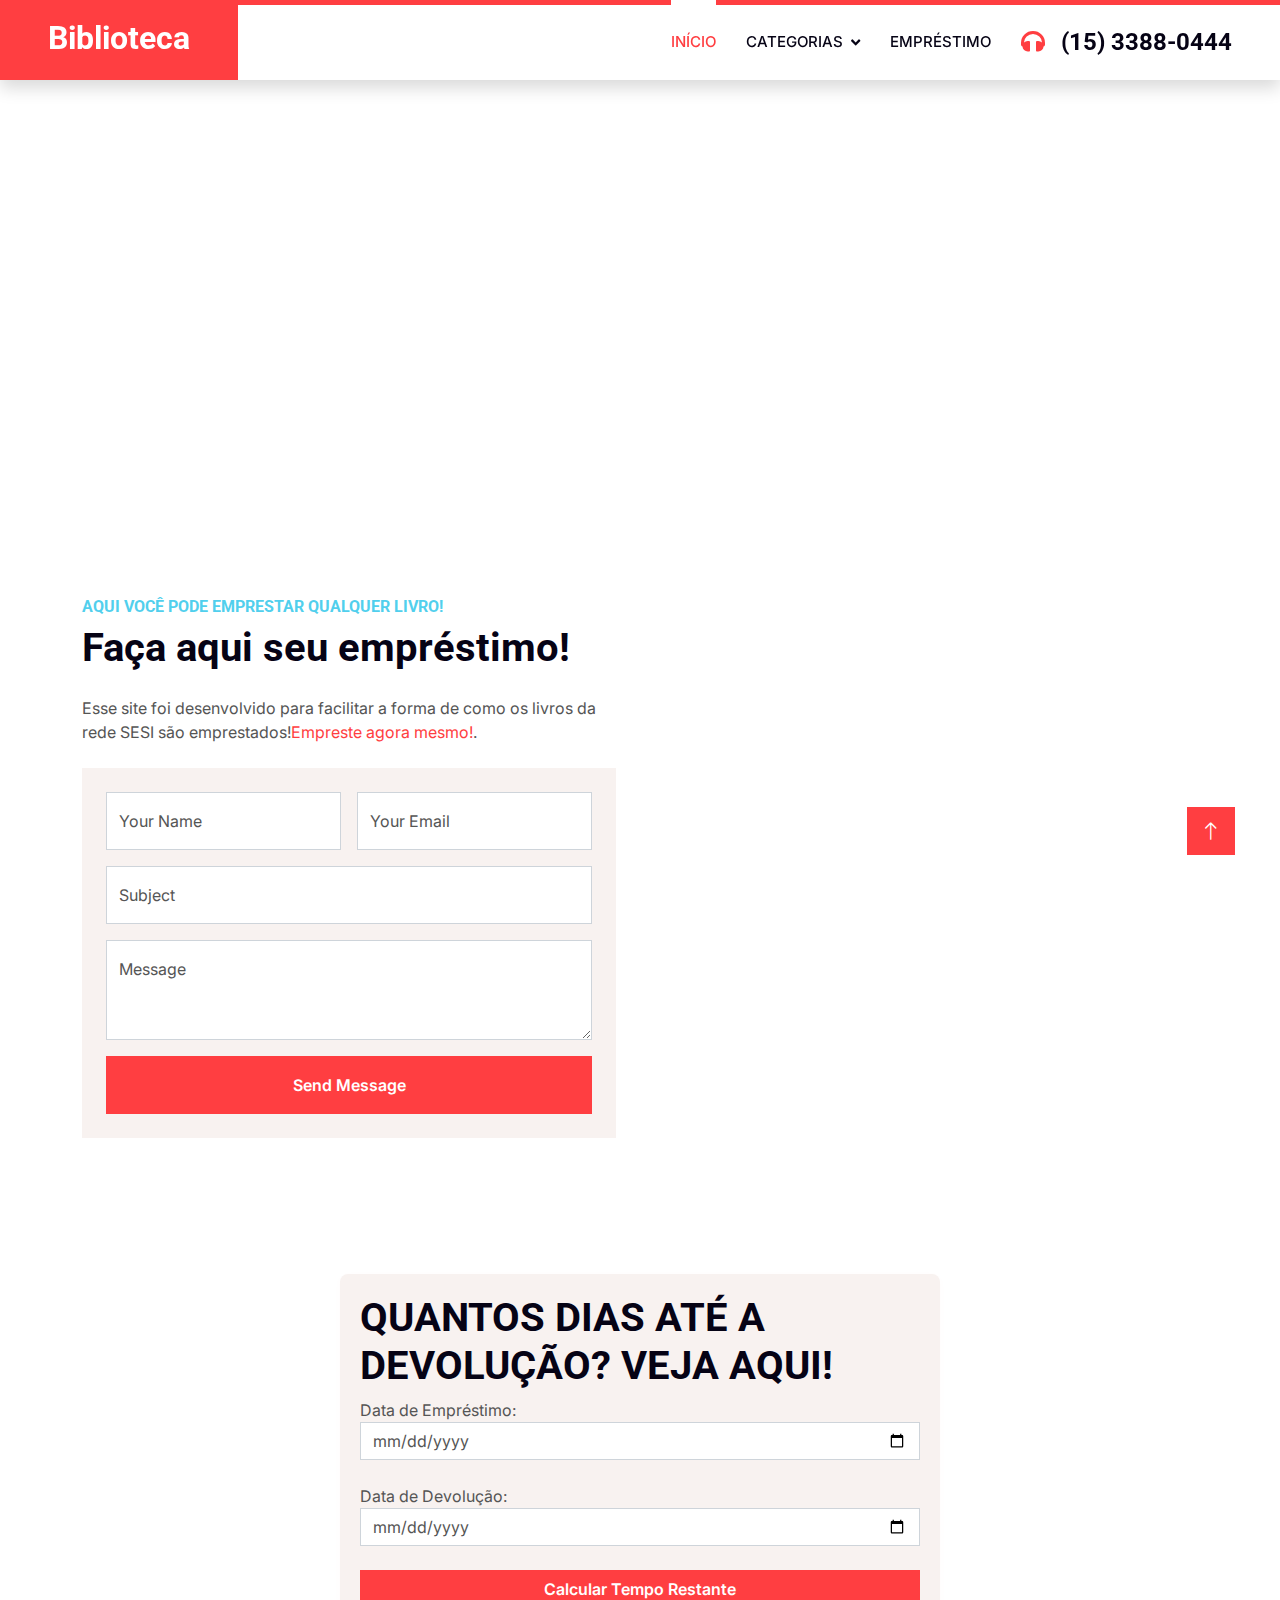
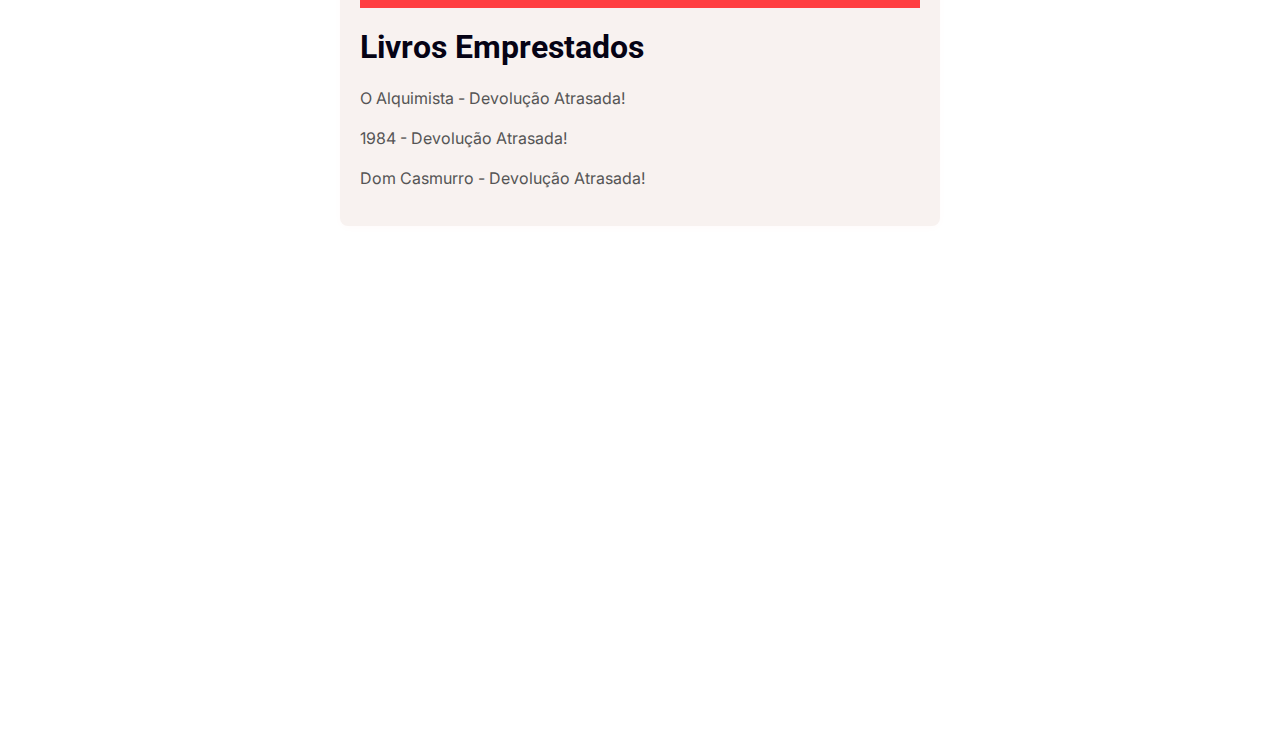
<file: emprestimo.html>
<!DOCTYPE html>
<html lang="pt-BR">

<head>
    <meta charset="utf-8">
    <title>Biblioteca Sesi</title>
    <meta content="width=device-width, initial-scale=1.0" name="viewport">
    <meta content="" name="keywords">
    <meta content="" name="description">

    <!-- Favicon -->
    <link href="img/favicon.ico" rel="icon">

    <!-- Google Web Fonts -->
    <link rel="preconnect" href="https://fonts.googleapis.com">
    <link rel="preconnect" href="https://fonts.gstatic.com" crossorigin>
    <link href="https://fonts.googleapis.com/css2?family=Inter:wght@400;600&family=Roboto:wght@500;700&display=swap" rel="stylesheet">

    <!-- Icon Font Stylesheet -->
    <link href="https://cdnjs.cloudflare.com/ajax/libs/font-awesome/5.10.0/css/all.min.css" rel="stylesheet">
    <link href="https://cdn.jsdelivr.net/npm/bootstrap-icons@1.4.1/font/bootstrap-icons.css" rel="stylesheet">

    <!-- Libraries Stylesheet -->
    <link href="lib/animate/animate.min.css" rel="stylesheet">
    <link href="lib/owlcarousel/assets/owl.carousel.min.css" rel="stylesheet">

    <!-- Customized Bootstrap Stylesheet -->
    <link href="css/bootstrap.min.css" rel="stylesheet">

    <!-- Template Stylesheet -->
    <link href="css/style2.css" rel="stylesheet">
    
    <style>
        .container-emprestimo {
            max-width: 600px;
            margin: auto;
            margin-top: 40px;
            padding: 20px;
            background-color: #f8f9fa;
            border-radius: 8px;
            box-shadow: 0 2px 8px rgba(0, 0, 0, 0.1);
        }
        #resultado {
            margin-top: 20px;
            font-weight: bold;
        }
    </style>
</head>

<body>
    <!-- Spinner Start -->
    <div id="spinner" class="show bg-white position-fixed translate-middle w-100 vh-100 top-50 start-50 d-flex align-items-center justify-content-center">
        <div class="spinner-grow text-primary" style="width: 3rem; height: 3rem;" role="status">
            <span class="sr-only">Carregando...</span>
        </div>
    </div>
    <!-- Spinner End -->

    <!-- Navbar Start -->
    <nav class="navbar navbar-expand-lg bg-white navbar-light shadow border-top border-5 border-primary sticky-top p-0">
        <a href="index.html" class="navbar-brand bg-primary d-flex align-items-center px-4 px-lg-5">
            <h2 class="mb-2 text-white">Biblioteca</h2>
        </a>
        <button type="button" class="navbar-toggler me-4" data-bs-toggle="collapse" data-bs-target="#navbarCollapse">
            <span class="navbar-toggler-icon"></span>
        </button>
        <div class="collapse navbar-collapse" id="navbarCollapse">
            <div class="navbar-nav ms-auto p-4 p-lg-0">
                <a href="index.html" class="nav-item nav-link active">Início</a>
                <div class="nav-item dropdown">
                    <a href="#" class="nav-link dropdown-toggle" data-bs-toggle="dropdown">Categorias</a>
                    <div class="dropdown-menu fade-up m-0">
                        <a href="romance.html" class="dropdown-item">Romance</a>
                        <a href="ficcao.html" class="dropdown-item">Ficção</a>
                        <a href="culinaria.html" class="dropdown-item">Culinária</a>
                        <a href="infantil.html" class="dropdown-item">Infantil</a>
                        <a href="biografias.html" class="dropdown-item">Biografias</a>
                        <a href="religiao.html" class="dropdown-item">Religião</a>
                    </div>
                </div>
                <a href="emprestimo.html" class="nav-item nav-link">Empréstimo</a>
            </div>
            <h4 class="m-0 pe-lg-5 d-none d-lg-block"><i class="fa fa-headphones text-primary me-3"></i>(15) 3388-0444</h4>
        </div>
    </nav>
    <!-- Navbar End -->

    <!-- Page Header Start -->
    <div class="container-fluid page-header py-5" style="margin-bottom: 6rem;">
        <div class="container py-5">
            <h1 class="display-3 text-white mb-3 animated slideInDown">Aproveite sua leitura!</h1>
            <nav aria-label="breadcrumb animated slideInDown">
                <ol class="breadcrumb">
                    <li class="breadcrumb-item"><a class="text-white" href="#">Início</a></li>
                </ol>
            </nav>
        </div>
    </div>
    <!-- Page Header End -->

    <!-- Contact Start -->
    <div class="container-fluid overflow-hidden py-5 px-lg-0">
        <div class="container contact-page py-5 px-lg-0">
            <div class="row g-5 mx-lg-0">
                <div class="col-md-6 contact-form wow fadeIn" data-wow-delay="0.1s">
                    <h6 class="text-secondary text-uppercase">Aqui você pode emprestar qualquer livro!</h6>
                    <h1 class="mb-4">Faça aqui seu empréstimo!</h1>
                    <p class="mb-4">Esse site foi desenvolvido para facilitar a forma de como os livros da rede SESI são emprestados!<a href="index.html">Empreste agora mesmo!</a>.</p>
                    <div class="bg-light p-4">
                        <form>
                            <div class="row g-3">
                                <div class="col-md-6">
                                    <div class="form-floating">
                                        <input type="text" class="form-control" id="name" placeholder="Your Name">
                                        <label for="name">Your Name</label>
                                    </div>
                                </div>
                                <div class="col-md-6">
                                    <div class="form-floating">
                                        <input type="email" class="form-control" id="email" placeholder="Your Email">
                                        <label for="email">Your Email</label>
                                    </div>
                                </div>
                                <div class="col-12">
                                    <div class="form-floating">
                                        <input type="text" class="form-control" id="subject" placeholder="Subject">
                                        <label for="subject">Subject</label>
                                    </div>
                                </div>
                                <div class="col-12">
                                    <div class="form-floating">
                                        <textarea class="form-control" placeholder="Leave a message here" id="message" style="height: 100px"></textarea>
                                        <label for="message">Message</label>
                                    </div>
                                </div>
                                <div class="col-12">
                                    <button class="btn btn-primary w-100 py-3" type="submit">Send Message</button>
                                </div>
                            </div>
                        </form>
                    </div>
                </div>
                <div class="col-md-6 pe-lg-0 wow fadeInRight" data-wow-delay="0.1s">
                    <div class="position-relative h-100">
                        <iframe class="position-absolute w-100 h-100" style="object-fit: cover;"
                        src="https://www.google.com/maps/embed?pb=!1m18!1m12!1m3!1d3001156.4288297426!2d-78.01371936852176!3d42.72876761954724!2m3!1f0!2f0!3f0!3m2!1i1024!2i768!4f13.1!3m3!1m2!1s0x4ccc4bf0f123a5a9%3A0xddcfc6c1de189567!2sNew%20York%2C%20USA!5e0!3m2!1sen!2sbd!4v1603794290143!5m2!1sen!2sbd"
                        frameborder="0" allowfullscreen="" aria-hidden="false"
                        tabindex="0"></iframe>
                    </div>
                </div>
            </div>
        </div>
    </div>
    <!-- Contact End -->

    <!-- Favicon -->
    <link href="img/favicon.ico" rel="icon">

    <!-- Google Web Fonts -->
    <link rel="preconnect" href="https://fonts.googleapis.com">
    <link rel="preconnect" href="https://fonts.gstatic.com" crossorigin>
    <link href="https://fonts.googleapis.com/css2?family=Inter:wght@400;600&family=Roboto:wght@500;700&display=swap" rel="stylesheet">

    <!-- Icon Font Stylesheet -->
    <link href="https://cdnjs.cloudflare.com/ajax/libs/font-awesome/5.10.0/css/all.min.css" rel="stylesheet">
    <link href="https://cdn.jsdelivr.net/npm/bootstrap-icons@1.4.1/font/bootstrap-icons.css" rel="stylesheet">

    <!-- Libraries Stylesheet -->
    <link href="lib/animate/animate.min.css" rel="stylesheet">
    <link href="lib/owlcarousel/assets/owl.carousel.min.css" rel="stylesheet">

    <!-- Customized Bootstrap Stylesheet -->
    <link href="css/bootstrap.min.css" rel="stylesheet">

    <!-- Template Stylesheet -->
    <link href="css/style2.css" rel="stylesheet">

    <!-- [Seu código anterior aqui] -->

    <!-- Contador de Empréstimo Start -->
    <div class="container-emprestimo">
        <h1>QUANTOS DIAS ATÉ A DEVOLUÇÃO? VEJA AQUI!</h1>
        <label for="dataEmprestimo" >Data de Empréstimo:</label><br>
        <input type="date" id="dataEmprestimo" class="form-control">
        <br>
        <label for="dataDevolucao">Data de Devolução:</label><br>
        <input type="date" id="dataDevolucao" class="form-control"><br>

        <button onclick="calcularTempoRestante()" class="btn-primary btn-primary btn w-100">Calcular Tempo Restante</button>

        <div id="resultado"></div>

        <h2>Livros Emprestados</h2>
        <div id="livrosEmprestados"></div>
    </div>
    <!-- Contador de Empréstimo End -->
     
    <!-- Footer End -->

    <!-- JavaScript Libraries -->
    <script src="https://code.jquery.com/jquery-3.4.1.min.js"></script>
    <script src="https://cdn.jsdelivr.net/npm/bootstrap@5.0.0/dist/js/bootstrap.bundle.min.js"></script>
    <script src="lib/wow/wow.min.js"></script>
    <script src="lib/easing/easing.min.js"></script>
    <script src="lib/waypoints/waypoints.min.js"></script>
    <script src="lib/counterup/counterup.min.js"></script>
    <script src="lib/owlcarousel/owl.carousel.min.js"></script>

    <!-- Template Javascript -->
    <script src="js/main.js"></script>

    <script>
        const livros = [
            { titulo: "O Alquimista", dataDevolucao: new Date("2024-11-05") },
            { titulo: "1984", dataDevolucao: new Date("2024-11-10") },
            { titulo: "Dom Casmurro", dataDevolucao: new Date("2024-10-30") }
        ];

        function calcularTempoRestante() {
            const emprestimoInput = document.getElementById('dataEmprestimo').value;
            const devolucaoInput = document.getElementById('dataDevolucao').value;

            // Verifica se as datas foram inseridas
            if (!emprestimoInput || !devolucaoInput) {
                document.getElementById('resultado').innerText = "Por favor, insira as datas de empréstimo e devolução.";
                return;
            }

            const dataEmprestimo = new Date(emprestimoInput);
            const dataDevolucao = new Date(devolucaoInput);
            
            const agora = new Date();
            const tempoRestante = dataDevolucao - agora;

            if (tempoRestante < 0) {
                document.getElementById('resultado').innerText = "O prazo para devolução já passou.";
                return;
            }

            const dias = Math.floor(tempoRestante / (1000 * 60 * 60 * 24));
            const horas = Math.floor((tempoRestante % (1000 * 60 * 60 * 24)) / (1000 * 60 * 60));
            const minutos = Math.floor((tempoRestante % (1000 * 60 * 60)) / (1000 * 60));
            const segundos = Math.floor((tempoRestante % (1000 * 60)) / 1000);
            
            document.getElementById('resultado').innerText = `Tempo restante até a devolução: ${dias} dias, ${horas} horas, ${minutos} minutos e ${segundos} segundos.`;

            mostrarLivrosEmprestados();
        }

        function mostrarLivrosEmprestados() {
            const agora = new Date();
            const livrosDiv = document.getElementById('livrosEmprestados');
            livrosDiv.innerHTML = ""; // Limpa o conteúdo anterior

            livros.forEach(livro => {
                const devolucaoAtrasada = livro.dataDevolucao < agora;
                const mensagem = devolucaoAtrasada ? "Devolução Atrasada!" : "Dentro do prazo.";
                livrosDiv.innerHTML += `<p>${livro.titulo} - ${mensagem}</p>`;
            });
        }

        // Chama a função para mostrar os livros assim que a página carregar
        mostrarLivrosEmprestados();
    </script>
    
   <!-- Footer Start -->
   <div class="container-fluid bg-dark text-light footer pt-5 wow fadeIn" data-wow-delay="0.1s" style="margin-top: 6rem;">
    <div class="container py-5">
        <div class="row g-5">
            <div class="col-lg-3 col-md-6">
                <h4 class="text-light mb-4">Endereço</h4>
                <p class="mb-2"><i class="fa fa-map-marker-alt me-3"></i>R. Duque de Caxias, 494 - Mangal, Sorocaba - SP, 18040-350 </p>
                <p class="mb-2"><i class="fa fa-phone-alt me-3"></i>(15) 3388-0444</p>
                <p class="mb-2"><i class="fa fa-envelope me-3"></i> ce123@sesisp.og.br </p>
            
            </div>
        
        </div>
    </div>
    <div class="container">
        <div class="copyright">
            <div class="row">
                <div class="col-md-6 text-center text-md-start mb-3 mb-md-0">
                    &copy; <a class="border-bottom" href="#">Biblioteca Sesi </a>
                </div>
                <div class="col-md-6 text-center text-md-end">
                    <!--/*** This template is free as long as you keep the footer author’s credit link/attribution link/backlink. If you'd like to use the template without the footer author’s credit link/attribution link/backlink, you can purchase the Credit Removal License from "https://htmlcodex.com/credit-removal". Thank you for your support. ***/-->
                    Desenvolvido pelo squad <a class="border-bottom" href="https://htmlcodex.com">TUDO QUE NOIS TEM É NOIS </a>
                </div>
            </div>
        </div>
    </div>
</div>
<!-- Footer End -->


    <!-- Back to Top -->
    <a href="#" class="btn btn-lg btn-primary btn-lg-square rounded-0 back-to-top"><i class="bi bi-arrow-up"></i></a>

    <!-- JavaScript Libraries -->
    <script src="https://code.jquery.com/jquery-3.4.1.min.js"></script>
    <script src="https://cdn.jsdelivr.net/npm/bootstrap@5.0.0/dist/js/bootstrap.bundle.min.js"></script>
    <script src="lib/wow/wow.min.js"></script>
    <script src="lib/easing/easing.min.js"></script>
    <script src="lib/waypoints/waypoints.min.js"></script>
    <script src="lib/counterup/counterup.min.js"></script>
    <script src="lib/owlcarousel/owl.carousel.min.js"></script>

</body>

</html>
</file>
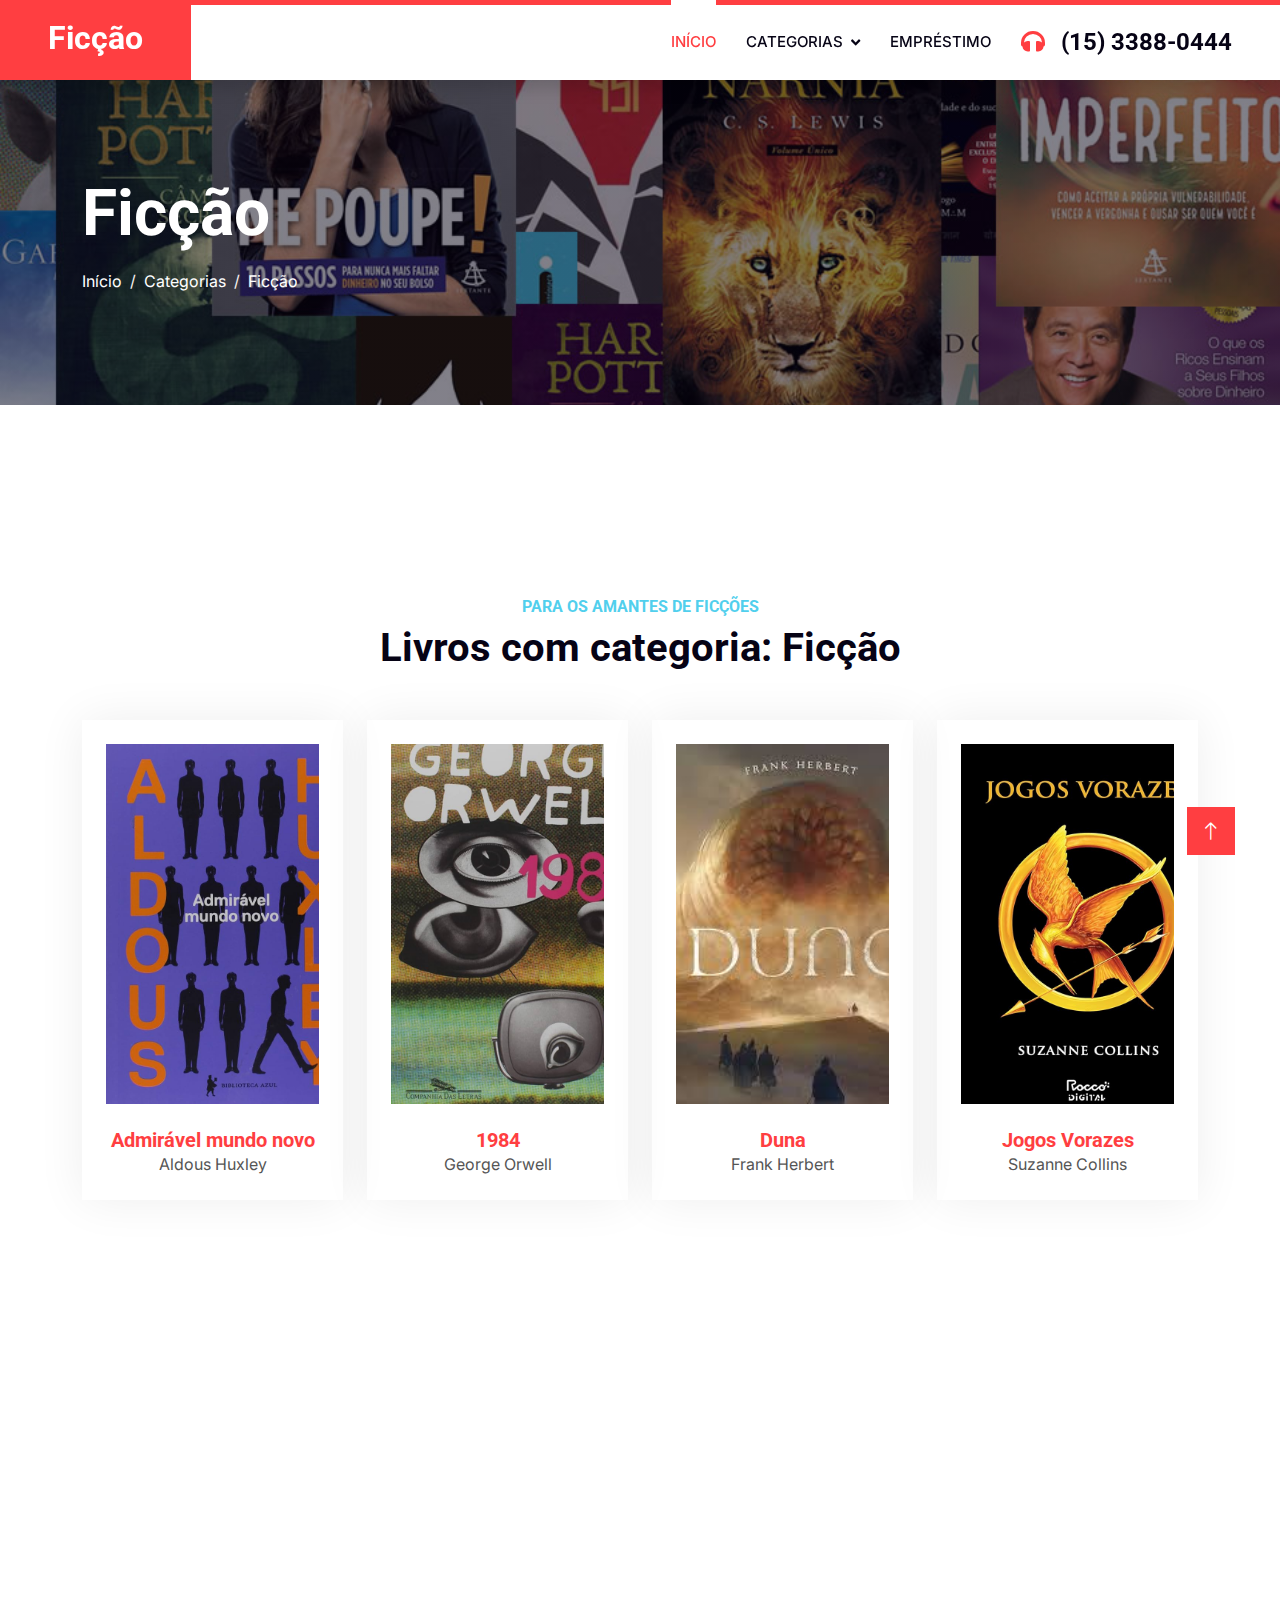
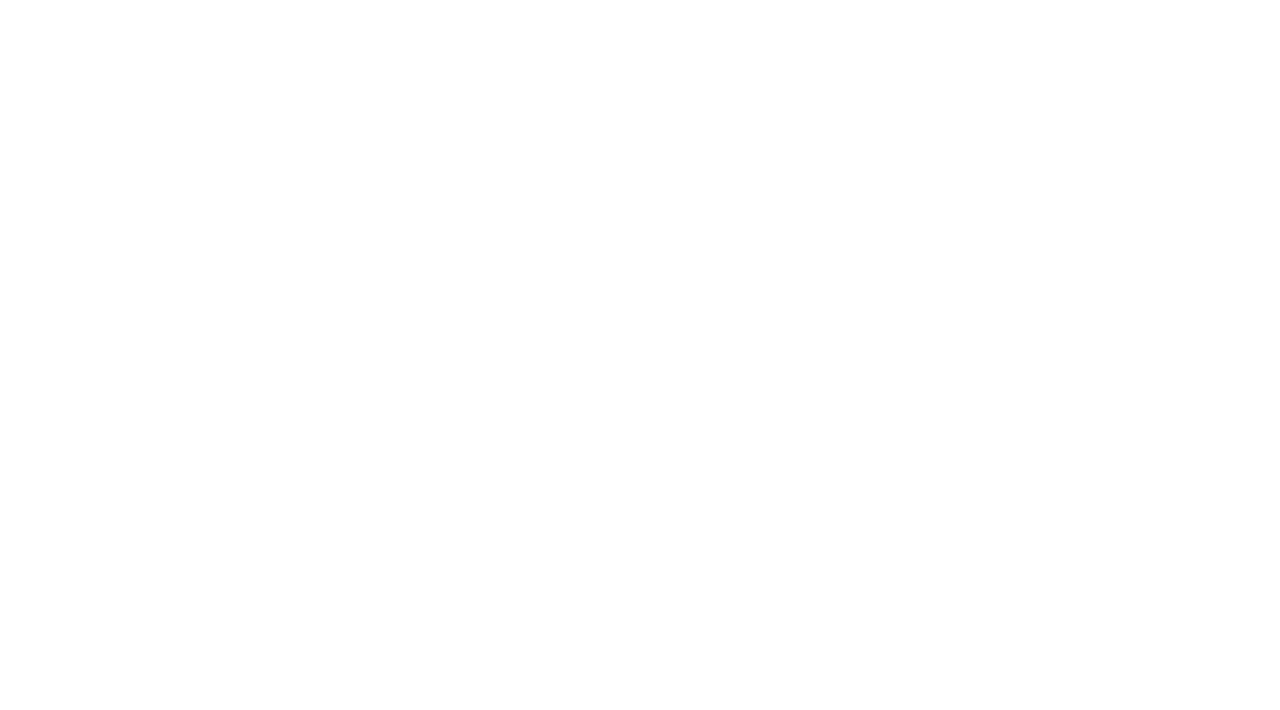
<file: ficcao.html>
<!DOCTYPE html>
<html lang="en">

<head>
    <meta charset="utf-8">
    <title>Ficção</title>
    <meta content="width=device-width, initial-scale=1.0" name="viewport">
    <meta content="" name="keywords">
    <meta content="" name="description">

    <!-- Favicon -->
    <link href="img/favicon.ico" rel="icon">

    <!-- Google Web Fonts -->
    <link rel="preconnect" href="https://fonts.googleapis.com">
    <link rel="preconnect" href="https://fonts.gstatic.com" crossorigin>
    <link href="https://fonts.googleapis.com/css2?family=Inter:wght@400;600&family=Roboto:wght@500;700&display=swap" rel="stylesheet">

    <!-- Icon Font Stylesheet -->
    <link href="https://cdnjs.cloudflare.com/ajax/libs/font-awesome/5.10.0/css/all.min.css" rel="stylesheet">
    <link href="https://cdn.jsdelivr.net/npm/bootstrap-icons@1.4.1/font/bootstrap-icons.css" rel="stylesheet">

    <!-- Libraries Stylesheet -->
    <link href="lib/animate/animate.min.css" rel="stylesheet">
    <link href="lib/owlcarousel/assets/owl.carousel.min.css" rel="stylesheet">

    <!-- Customized Bootstrap Stylesheet -->
    <link href="css/bootstrap.min.css" rel="stylesheet">

    <!-- Template Stylesheet -->
    <link href="css/style2.css" rel="stylesheet">
</head>

<body>
    <!-- Spinner Start -->
    <div id="spinner" class="show bg-white position-fixed translate-middle w-100 vh-100 top-50 start-50 d-flex align-items-center justify-content-center">
        <div class="spinner-grow text-primary" style="width: 3rem; height: 3rem;" role="status">
            <span class="sr-only">Loading...</span>
        </div>
    </div>
    <!-- Spinner End -->


    <!-- Navbar Start -->
    <nav class="navbar navbar-expand-lg bg-white navbar-light shadow border-top border-5 border-primary sticky-top p-0">
        <a href="index.html" class="navbar-brand bg-primary d-flex align-items-center px-4 px-lg-5">
            <h2 class="mb-2 text-white">Ficção</h2>
        </a>
        <button type="button" class="navbar-toggler me-4" data-bs-toggle="collapse" data-bs-target="#navbarCollapse">
            <span class="navbar-toggler-icon"></span>
        </button>
        <div class="collapse navbar-collapse" id="navbarCollapse">
            <div class="navbar-nav ms-auto p-4 p-lg-0">
                <a href="index.html" class="nav-item nav-link active">Início</a>
                <div class="nav-item dropdown">
                    <a href="#" class="nav-link dropdown-toggle" data-bs-toggle="dropdown">Categorias</a>
                    <div class="dropdown-menu fade-up m-0">
                        <a href="romance.html" class="dropdown-item">Romance</a>
                        <a href="ficcao.html" class="dropdown-item">Ficção</a>
                        <a href="culinaria.html" class="dropdown-item">Culinária</a>
                        <a href="infantil.html" class="dropdown-item">Infantil</a>
                        <a href="biografias.html" class="dropdown-item">Biografias</a>
                        <a href="religiao.html" class="dropdown-item">Religião</a>
                    </div>
                </div>
                <a href="emprestimo.html" class="nav-item nav-link">Empréstimo</a>
            </div>
            <h4 class="m-0 pe-lg-5 d-none d-lg-block"><i class="fa fa-headphones text-primary me-3"></i>(15) 3388-0444</h4>
        </div>
    </nav>
    <!-- Navbar End -->


    <!-- Page Header Start -->
    <div class="container-fluid page-ficcao  py-5" style="margin-bottom: 6rem;">
        <div class="container py-5">
            <h1 class="display-3 text-white mb-3 animated slideInDown">Ficção</h1>
            <nav aria-label="breadcrumb animated slideInDown">
                <ol class="breadcrumb">
                    <li class="breadcrumb-item"><a class="text-white" href="#">Início</a></li>
                    <li class="breadcrumb-item"><a class="text-white" href="#">Categorias</a></li>
                    <li class="breadcrumb-item text-white active" aria-current="page">Ficção</li>
                </ol>
            </nav>
        </div>
    </div>
    <!-- Page Header End -->


    <!-- Team Start -->
    <div class="container-xxl py-5">
        <div class="container py-5">
            <div class="text-center wow fadeInUp" data-wow-delay="0.1s">
                <h6 class="text-secondary text-uppercase">Para os amantes de ficções</h6>
                <h1 class="mb-5">Livros com categoria: Ficção</h1>
            </div>
            <div class="row g-4">
                <div class="col-lg-3 col-md-6 wow fadeInUp" data-wow-delay="0.3s">
                    <div class="team-item p-4 text-center">
                        <div class="overflow-hidden mb-4">
                            <img class="img-fluid" src="imgficcao/admiravel.jpg" alt="" style="height: 360px; object-fit: cover;">
                        </div>
                        <h5 class="mb-0"><a href="emprestimo.html">Admirável mundo novo</a></h5>
                        <p>Aldous Huxley</p>
                    </div>
                </div>
                <div class="col-lg-3 col-md-6 wow fadeInUp" data-wow-delay="0.5s">
                    <div class="team-item p-4 text-center">
                        <div class="overflow-hidden mb-4">
                            <img class="img-fluid" src="imgficcao/1984.jpg" alt="" style="height: 360px; object-fit: cover;">
                        </div>
                        <h5 class="mb-0"><a href="emprestimo.html">1984</a></h5>
                        <p> George Orwell</p>
                    </div>
                </div>
                <div class="col-lg-3 col-md-6 wow fadeInUp" data-wow-delay="0.7s">
                    <div class="team-item p-4 text-center">
                        <div class="overflow-hidden mb-4">
                            <img class="img-fluid" src="imgficcao/duna.jfif" alt="" style="height: 360px; object-fit: cover;">
                        </div>
                        <h5 class="mb-0"><a href="emprestimo.html">Duna</a></h5>
                        <p>Frank Herbert</p>
                    </div>
                </div>
                <div class="col-lg-3 col-md-6 wow fadeInUp" data-wow-delay="0.9s">
                    <div class="team-item p-4 text-center">
                        <div class="overflow-hidden mb-4">
                            <img class="img-fluid" src="imgficcao/jogosvorazes.jpg" alt="" style="height: 360px; object-fit: cover;">
                        </div>
                        <h5 class="mb-0"><a href="emprestimo.html">Jogos Vorazes </a></h5>
                        <p>Suzanne Collins </p>
                    </div>
                </div>
                <div class="col-lg-3 col-md-6 wow fadeInUp" data-wow-delay="0.3s">
                    <div class="team-item p-4 text-center">
                        <div class="overflow-hidden mb-4">
                            <img class="img-fluid" src="imgficcao/jogos2.jpg" alt="" style="height: 360px; object-fit: cover;">
                        </div>
                        <h5 class="mb-0"><a href="emprestimo.html">Em Chamas</a></h5>
                        <p>Suzanne Collins</p>
                    </div>
                </div>
                <div class="col-lg-3 col-md-6 wow fadeInUp" data-wow-delay="0.5s">
                    <div class="team-item p-4 text-center">
                        <div class="overflow-hidden mb-4">
                            <img class="img-fluid" src="imgficcao/ascronicas.jpg" alt="" style="height: 360px; object-fit: cover;">
                        </div>
                        <h5 class="mb-0"><a href="emprestimo.html">As Crônicas de Nárnia</a></h5>
                        <p>C. S. Lewis</p>
                    </div>
                </div>
                <div class="col-lg-3 col-md-6 wow fadeInUp" data-wow-delay="0.9s">
                    <div class="team-item p-4 text-center">
                        <div class="overflow-hidden mb-4">
                            <img class="img-fluid" src="imgficcao/calice de fogo.jpg" alt="" style="height: 360px; object-fit: cover;">
                        </div>
                        <h5 class="mb-0"><a href="emprestimo.html">Harry Potter e o Cálice de Fogo</a></h5>
                        <p> J. K. Rowling</p>
                    </div>
                </div>
                <div class="col-lg-3 col-md-6 wow fadeInUp" data-wow-delay="0.7s">
                    <div class="team-item p-4 text-center">
                        <div class="overflow-hidden mb-4">
                            <img class="img-fluid" src="imgficcao/evelyn.jpg" alt="" style="height: 360px; object-fit: cover;">
                        </div>
                        <h5 class="mb-0"><a href="emprestimo.html">Os Sete Maridos de Evelyn Hugo</a></h5>
                        <p>Taylor Jenkins Reid</p>
                    </div>
                </div>
            </div>
        </div>
    </div>
    <!-- Team End -->
        

    <!-- Footer Start -->
    <div class="container-fluid bg-dark text-light footer pt-5 wow fadeIn" data-wow-delay="0.1s" style="margin-top: 6rem;">
        <div class="container py-5">
            <div class="row g-5">
                <div class="col-lg-3 col-md-6">
                    <h4 class="text-light mb-4">Endereço</h4>
                    <p class="mb-2"><i class="fa fa-map-marker-alt me-3"></i>R. Duque de Caxias, 494 - Mangal, Sorocaba - SP, 18040-350 </p>
                    <p class="mb-2"><i class="fa fa-phone-alt me-3"></i>(15) 3388-0444</p>
                    <p class="mb-2"><i class="fa fa-envelope me-3"></i> ce123@sesisp.og.br </p>
                </div>
               
                
            </div>
        </div>
        <div class="container">
            <div class="copyright">
                <div class="row">
                    <div class="col-md-6 text-center text-md-start mb-3 mb-md-0">
                        &copy; <a class="border-bottom" href="#">Tudo Que Nois Tem É Nois</a>
                    </div>
                    <div class="col-md-6 text-center text-md-end">
                        <!--/*** This template is free as long as you keep the footer author’s credit link/attribution link/backlink. If you'd like to use the template without the footer author’s credit link/attribution link/backlink, you can purchase the Credit Removal License from "https://htmlcodex.com/credit-removal". Thank you for your support. ***/-->
                        Designed By <a class="border-bottom" href="https://htmlcodex.com">HTML Codex</a>
                    </div>
                </div>
            </div>
        </div>
    </div>
    <!-- Footer End -->


    <!-- Back to Top -->
    <a href="#" class="btn btn-lg btn-primary btn-lg-square rounded-0 back-to-top"><i class="bi bi-arrow-up"></i></a>


    <!-- JavaScript Libraries -->
    <script src="https://code.jquery.com/jquery-3.4.1.min.js"></script>
    <script src="https://cdn.jsdelivr.net/npm/bootstrap@5.0.0/dist/js/bootstrap.bundle.min.js"></script>
    <script src="lib/wow/wow.min.js"></script>
    <script src="lib/easing/easing.min.js"></script>
    <script src="lib/waypoints/waypoints.min.js"></script>
    <script src="lib/counterup/counterup.min.js"></script>
    <script src="lib/owlcarousel/owl.carousel.min.js"></script>

    <!-- Template Javascript -->
    <script src="js/main.js"></script>
</body>

</html>
</file>
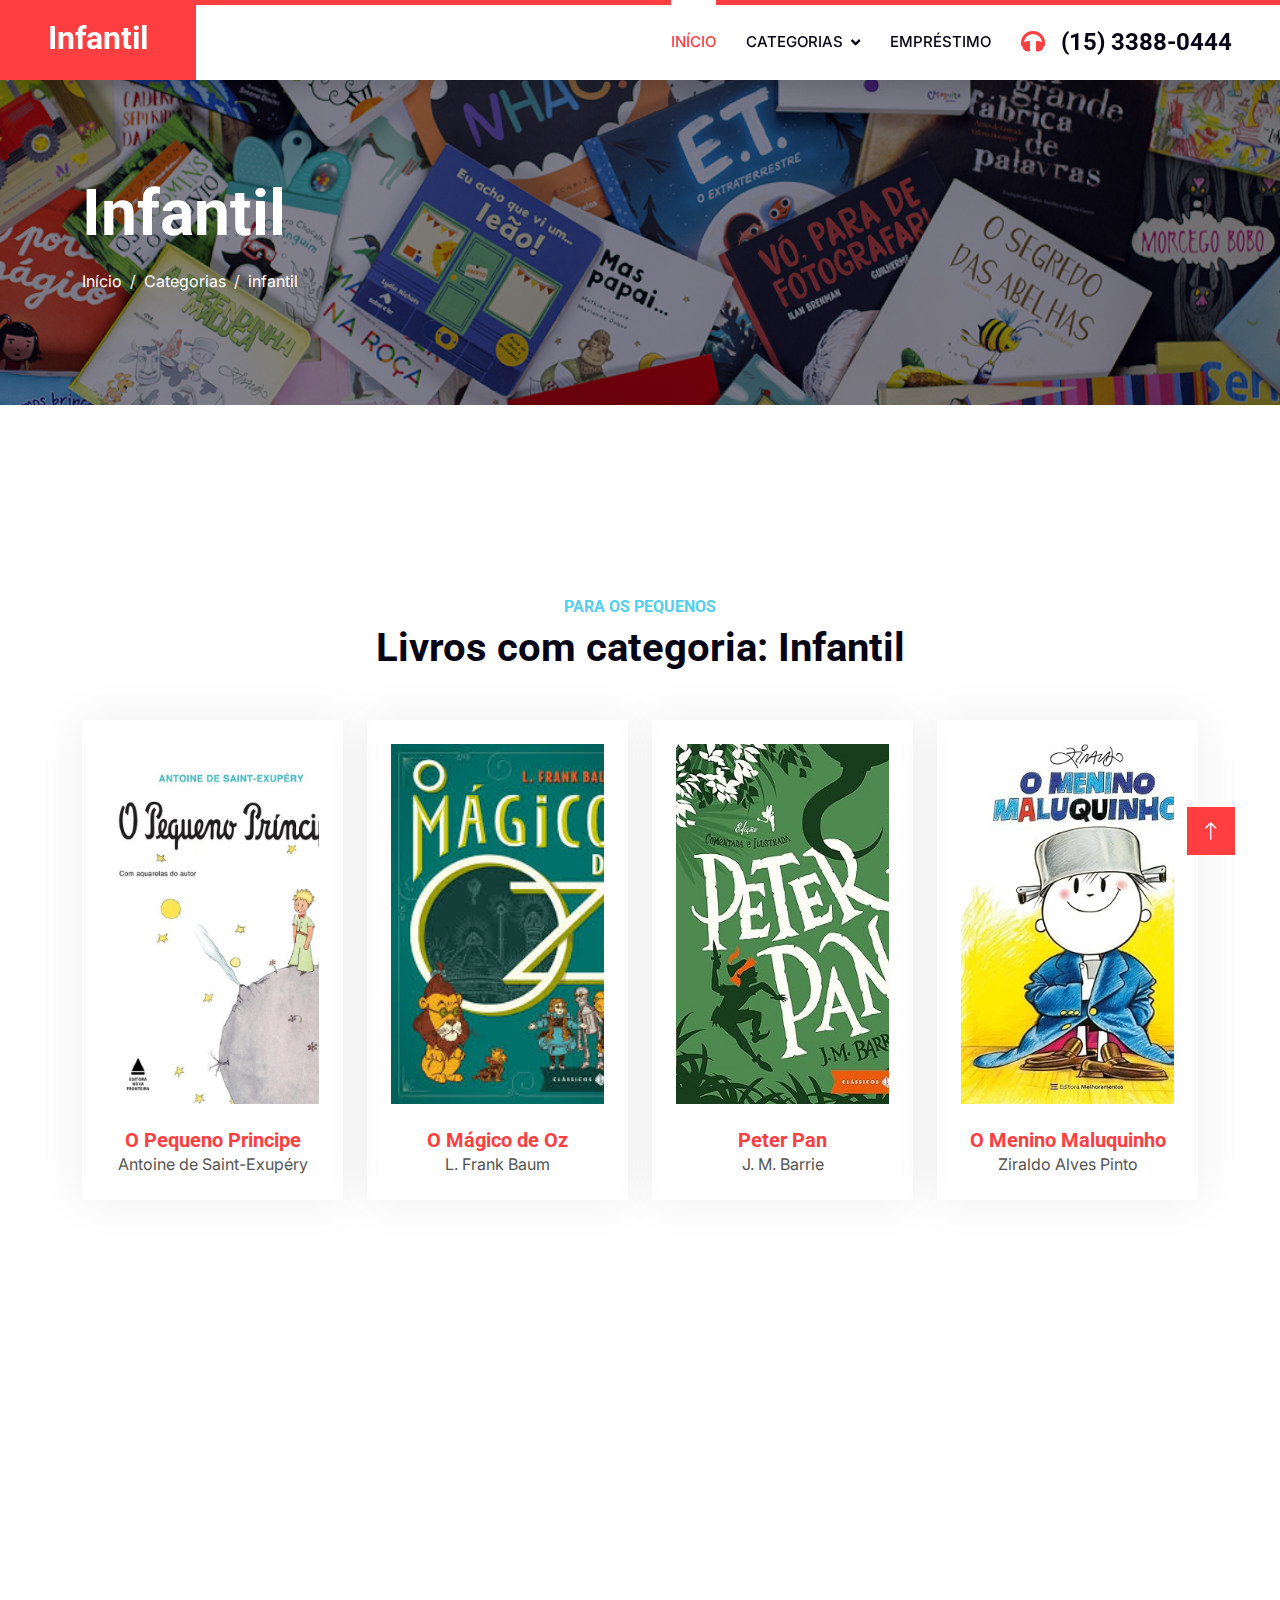
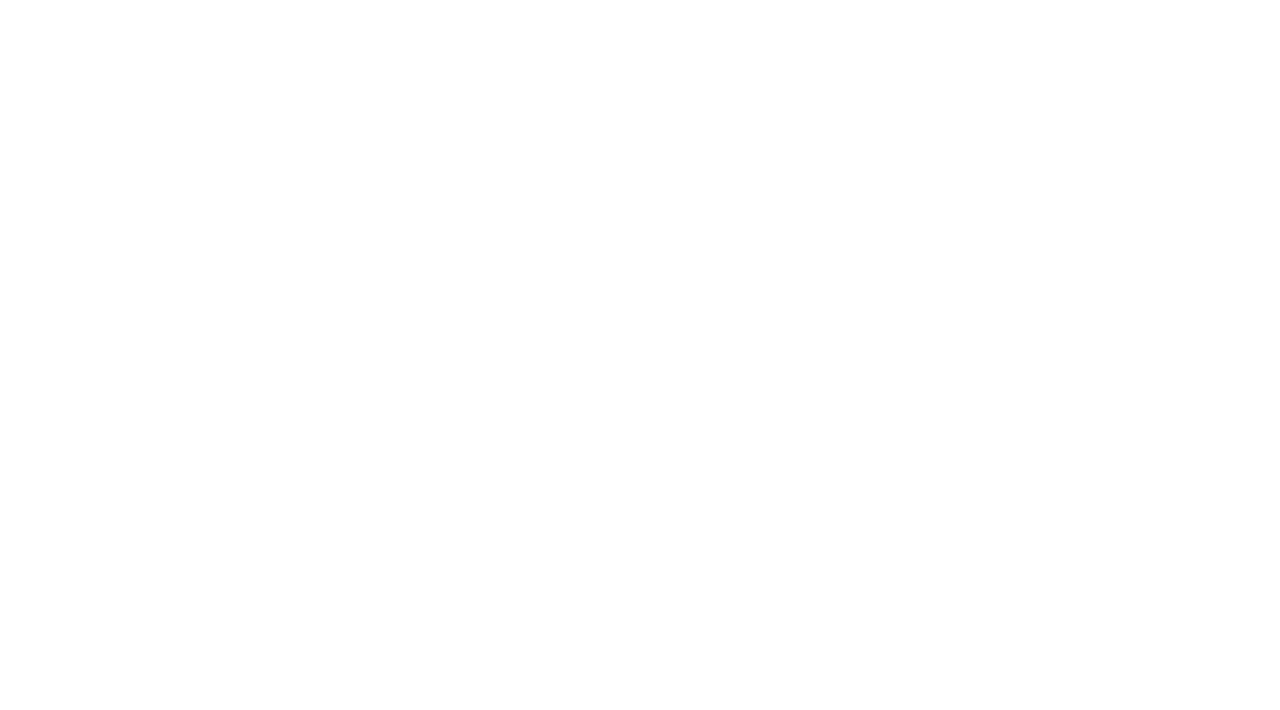
<file: infantil.html>
<!DOCTYPE html>
<html lang="en">

<head>
    <link rel="stylesheet" href="css/style2.css">
    <meta charset="utf-8">
    <title>Infantil</title>
    <meta content="width=device-width, initial-scale=1.0" name="viewport">
    <meta content="" name="keywords">
    <meta content="" name="description">

    <!-- Favicon -->
    <link href="img/melhores-livros-infantis.jpg" rel="icon">

     <!-- Google Web Fonts -->
     <link rel="preconnect" href="https://fonts.googleapis.com">
     <link rel="preconnect" href="https://fonts.gstatic.com" crossorigin>
     <link href="https://fonts.googleapis.com/css2?family=Inter:wght@400;600&family=Roboto:wght@500;700&display=swap" rel="stylesheet">
 
     <!-- Icon Font Stylesheet -->
     <link href="https://cdnjs.cloudflare.com/ajax/libs/font-awesome/5.10.0/css/all.min.css" rel="stylesheet">
     <link href="https://cdn.jsdelivr.net/npm/bootstrap-icons@1.4.1/font/bootstrap-icons.css" rel="stylesheet">

    <!-- Libraries Stylesheet -->
    <link href="lib/animate/animate.min.css" rel="stylesheet">
    <link href="lib/owlcarousel/assets/owl.carousel.min.css" rel="stylesheet">

    <!-- Customized Bootstrap Stylesheet -->
    <link href="css/bootstrap.min.css" rel="stylesheet">

    <!-- Template Stylesheet -->
    <link href="css/style2.css" rel="stylesheet">
</head>

<body>
    <!-- Spinner Start -->
    <div id="spinner" class="show bg-white position-fixed translate-middle w-100 vh-100 top-50 start-50 d-flex align-items-center justify-content-center">
        <div class="spinner-grow text-primary" style="width: 3rem; height: 3rem;" role="status">
            <span class="sr-only">Loading...</span>
        </div>
    </div>
    <!-- Spinner End -->


    <!-- Navbar Start -->
    <nav class="navbar navbar-expand-lg bg-white navbar-light shadow border-top border-5 border-primary sticky-top p-0">
        <a href="index.html" class="navbar-brand bg-primary d-flex align-items-center px-4 px-lg-5">
            <h2 class="mb-2 text-white">Infantil</h2>
        </a>
        <button type="button" class="navbar-toggler me-4" data-bs-toggle="collapse" data-bs-target="#navbarCollapse">
            <span class="navbar-toggler-icon"></span>
        </button>
        <div class="collapse navbar-collapse" id="navbarCollapse">
            <div class="navbar-nav ms-auto p-4 p-lg-0">
                <a href="index.html" class="nav-item nav-link active">Início</a>
                <div class="nav-item dropdown">
                    <a href="#" class="nav-link dropdown-toggle" data-bs-toggle="dropdown">Categorias</a>
                    <div class="dropdown-menu fade-up m-0">
                        <a href="romance.html" class="dropdown-item">Romance</a>
                        <a href="ficcao.html" class="dropdown-item">Ficção</a>
                        <a href="culinaria.html" class="dropdown-item">Culinária</a>
                        <a href="infantil.html" class="dropdown-item">Infantil</a>
                        <a href="biografias.html" class="dropdown-item">Biografias</a>
                        <a href="religiao.html" class="dropdown-item">Religião</a>
                    </div>
                </div>
                <a href="emprestimo.html" class="nav-item nav-link">Empréstimo</a>
            </div>
            <h4 class="m-0 pe-lg-5 d-none d-lg-block"><i class="fa fa-headphones text-primary me-3"></i>(15) 3388-0444</h4>
        </div>
    </nav>
    <!-- Navbar End -->


    <!-- Page Infantil Start -->
    <div class="container-fluid page-infantil py-5" style="margin-bottom: 6rem;">
        <div class="container py-5">
            <link href="img/melhores-livros-infantis.jpg" rel="icon">
            <h1 class="display-3 text-white mb-3 animated slideInDown">Infantil</h1>
            <nav aria-label="breadcrumb animated slideInDown">
                <ol class="breadcrumb">
                    <li class="breadcrumb-item"><a class="text-white" href="#">Início</a></li>
                    <li class="breadcrumb-item"><a class="text-white" href="#">Categorias</a></li>
                    <li class="breadcrumb-item text-white active" aria-current="page-infantil">infantil</li>
                </ol>
            </nav>
        </div>
    </div>
    <!-- Page Infantil End -->


    <!-- Team Start -->
    <div class="container-xxl py-5">
        <div class="container py-5">
            <div class="text-center wow fadeInUp" data-wow-delay="0.1s">
                <h6 class="text-secondary text-uppercase">Para os pequenos</h6>
                <h1 class="mb-5">Livros com categoria: Infantil</h1>
            </div>
            <div class="row g-4">
                <div class="col-lg-3 col-md-6 wow fadeInUp" data-wow-delay="0.3s">
                    <div class="team-item p-4 text-center">
                        <div class="overflow-hidden mb-4">
                            <img class="img-fluid" src="imginfantil/pequenoprincipe.jfif" alt="" style="height: 360px; object-fit: cover;">
                        </div>
                        <h5 class="mb-0"><a href="emprestimo.html">O Pequeno Principe</a></h5>
                        <p>Antoine de Saint-Exupéry</p>
                        
                    </div>
                </div>
                <div class="col-lg-3 col-md-6 wow fadeInUp" data-wow-delay="0.5s">
                    <div class="team-item p-4 text-center">
                        <div class="overflow-hidden mb-4">
                            <img class="img-fluid" src="imginfantil/magicodeoz.jfif" alt="" style="height: 360px; object-fit: cover;">
                        </div>
                        <h5 class="mb-0"><a href="emprestimo.html">O Mágico de Oz</a></h5>
                        <p>L. Frank Baum</p>
                        
                    </div>
                </div>
                <div class="col-lg-3 col-md-6 wow fadeInUp" data-wow-delay="0.7s">
                    <div class="team-item p-4 text-center">
                        <div class="overflow-hidden mb-4">
                            <img class="img-fluid" src="imginfantil/peterpan.jpg" alt="" style="height: 360px; object-fit: cover;">
                        </div>
                        <h5 class="mb-0"><a href="emprestimo.html">Peter Pan</a></h5>
                        <p>J. M. Barrie</p>
                        
                    </div>
                </div>
                <div class="col-lg-3 col-md-6 wow fadeInUp" data-wow-delay="0.9s">
                    <div class="team-item p-4 text-center">
                        <div class="overflow-hidden mb-4">
                            <img class="img-fluid" src="imginfantil/meninomaluquinho.jpg" alt="" style="height: 360px; object-fit: cover;">
                        </div>
                        <h5 class="mb-0"><a href="emprestimo.html">O Menino Maluquinho</a></h5>
                        <p>Ziraldo Alves Pinto </p>
                        
                    </div>
                </div>
                <div class="col-lg-3 col-md-6 wow fadeInUp" data-wow-delay="0.3s">
                    <div class="team-item p-4 text-center">
                        <div class="overflow-hidden mb-4">
                            <img class="img-fluid" src="imginfantil/diariodebanana.jpg" alt="" style="height: 360px; object-fit: cover;">
                        </div>
                        <h5 class="mb-0"><a href="emprestimo.html">Diário de um Banana</a></h5>
                        <p>Jeff Kinney</p>
                        
                    </div>
                </div>
                <div class="col-lg-3 col-md-6 wow fadeInUp" data-wow-delay="0.5s">
                    <div class="team-item p-4 text-center">
                        <div class="overflow-hidden mb-4">
                            <img class="img-fluid" src="imginfantil/pinoquio.jpg" alt="" style="height: 360px; object-fit: cover;">
                        </div>
                        <h5 class="mb-0"><a href="emprestimo.html">Pinóquio</a></h5>
                        <p>Carlo Collodi</p>
                        
                    </div>
                </div>
                <div class="col-lg-3 col-md-6 wow fadeInUp" data-wow-delay="0.9s">
                    <div class="team-item p-4 text-center">
                        <div class="overflow-hidden mb-4">
                            <img class="img-fluid" src="imginfantil/patinhofeio.jpg" alt="" style="height: 360px; object-fit: cover;">
                        </div>
                        <h5 class="mb-0"><a href="emprestimo.html">O patinho Feio</a></h5>
                        <p>Hans Christian Andersen</p>
                        
                    </div>
                </div>
                <div class="col-lg-3 col-md-6 wow fadeInUp" data-wow-delay="0.7s">
                    <div class="team-item p-4 text-center">
                        <div class="overflow-hidden mb-4">
                            <img class="img-fluid" src="imginfantil/harrypotter.jpg" alt="" style="height: 360px; object-fit: cover;">
                        </div>
                        <h5 class="mb-0"><a href="emprestimo.html">Harry Potter e a Pedra Filosofal</a></h5>
                        <p>J.K. Rowling</p>
                        
                    </div>
                </div>
            </div>
        </div>
    </div>
    <!-- Team End -->
       

    <!-- Footer Start -->
    <div class="container-fluid bg-dark text-light footer pt-5 wow fadeIn" data-wow-delay="0.1s" style="margin-top: 6rem;">
        <div class="container py-5">
            <div class="row g-5">
                <div class="col-lg-3 col-md-6">
                    <h4 class="text-light mb-4">Endereço</h4>
                    <p class="mb-2"><i class="fa fa-map-marker-alt me-3"></i>R. Duque de Caxias, 494 - Mangal, Sorocaba - SP, 18040-350 </p>
                    <p class="mb-2"><i class="fa fa-phone-alt me-3"></i>(15) 3388-0444</p>
                    <p class="mb-2"><i class="fa fa-envelope me-3"></i> ce123@sesisp.og.br </p>
                </div>
               
               
            </div>
        </div>
        <div class="container">
            <div class="copyright">
                <div class="row">
                    <div class="col-md-6 text-center text-md-start mb-3 mb-md-0">
                        &copy; <a class="border-bottom" href="#">Your Site Name</a>, All Right Reserved.
                    </div>
                    <div class="col-md-6 text-center text-md-end">
                        <!--/*** This template is free as long as you keep the footer author’s credit link/attribution link/backlink. If you'd like to use the template without the footer author’s credit link/attribution link/backlink, you can purchase the Credit Removal License from "https://htmlcodex.com/credit-removal&quot;. Thank you for your support. ***/-->
                        Designed By <a class="border-bottom" href="https://htmlcodex.com">HTML Codex</a>
                    </div>
                </div>
            </div>
        </div>
    </div>
    <!-- Footer End -->


    <!-- Back to Top -->
    <a href="#" class="btn btn-lg btn-primary btn-lg-square rounded-0 back-to-top"><i class="bi bi-arrow-up"></i></a>


     <!-- JavaScript Libraries -->
     <script src="https://code.jquery.com/jquery-3.4.1.min.js"></script>
     <script src="https://cdn.jsdelivr.net/npm/bootstrap@5.0.0/dist/js/bootstrap.bundle.min.js"></script>
     <script src="lib/wow/wow.min.js"></script>
     <script src="lib/easing/easing.min.js"></script>
     <script src="lib/waypoints/waypoints.min.js"></script>
     <script src="lib/counterup/counterup.min.js"></script>
     <script src="lib/owlcarousel/owl.carousel.min.js"></script>
 

    <!-- Template Javascript -->
    <script src="js/main.js"></script>
</body>

</html>
</file>
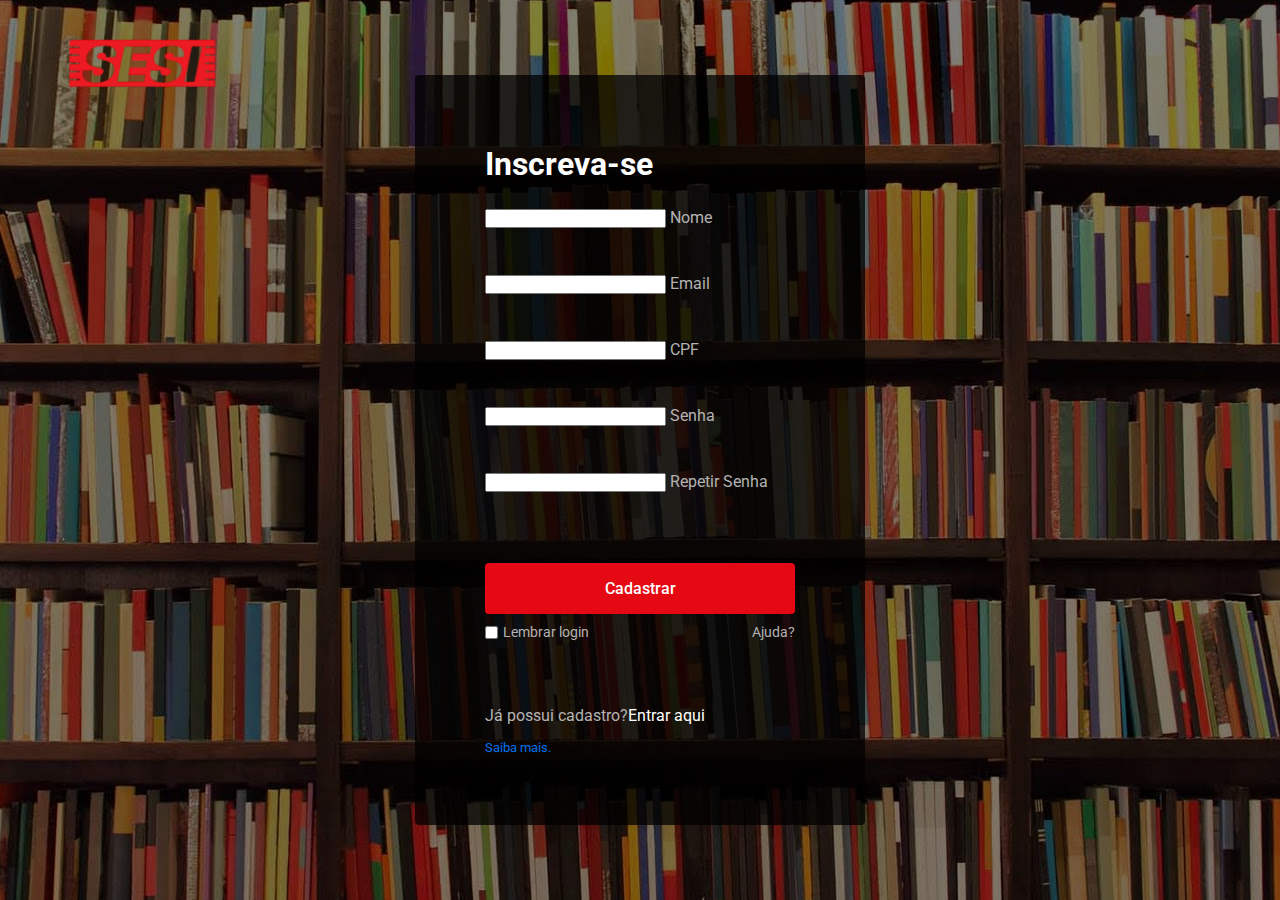
<file: inscrevase.html>
<!DOCTYPE html>
<html lang="en">
<head>
    <meta charset="UTF-8">
    <meta name="viewport" content="width=device-width, initial-scale=1.0">
    <title>Biblioteca Sesi | LOGIN</title>
    <link rel="stylesheet" href="css/style.css">
</head>
<body>
    <nav>
        <a href="#"><img src="sesilogo.png" alt="logo"></a>
    </nav>
    <div class="form-wrapper">
        <h2>Inscreva-se</h2>
        <form action="#">
            <div class="form-control">
                <input type="text" name="nome" required>
                <label for="nome">Nome</label>
            </div>
            <div class="form-control">
                <input type="email" name="email" required>
                <label for="email">Email</label>
            </div>
            <div class="form-control">
                <input type="text" name="rm" required>
                <label for="rm">CPF</label>
            </div>
            <div class="form-control">
                <input type="password" name="senha" required>
                <label for="senha">Senha</label>
            </div>
            <div class="form-control">
                <input type="password" name="repetir-senha" required>
                <label for="repetir-senha">Repetir Senha</label>
            </div>            
            <button type="submit">Cadastrar</button>
            <div class="form-help"> 
                <div class="remember-me">
                    <input type="checkbox" id="remember-me">
                    <label for="remember-me">Lembrar login</label>
                </div>                
                <a href="https://web.whatsapp.com/send?text=www.sesisp.org.br/educacao/bibliotecas-escolares">Ajuda?</a>
            </div>
        </form>
        <p>Já possui cadastro?<a href="login.html">Entrar aqui</a></p>
        <small>
            <a href="https://www.sesisp.org.br/educacao/bibliotecas-escolares">Saiba mais.</a>
        </small>
        
    </div>
</body>
</html>
</file>
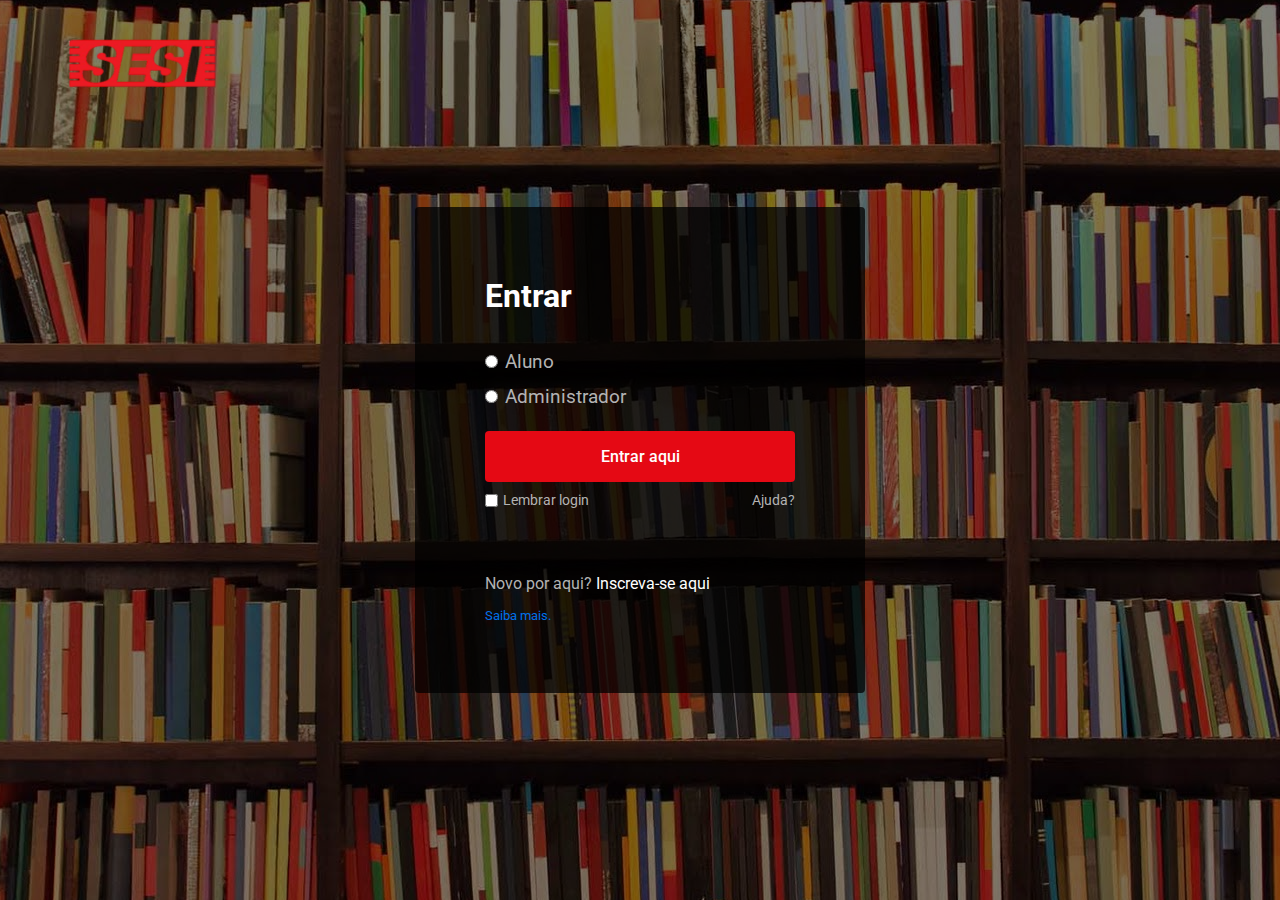
<file: login.html>
<!DOCTYPE html>
<html lang="pt-BR">
<head>
    <meta charset="UTF-8">
    <meta name="viewport" content="width=device-width, initial-scale=1.0">
    <title>Biblioteca Sesi | LOGIN</title>
    <link rel="stylesheet" href="./css/style.css">
</head>
<body>
    <nav>
        <a href="#"><img src="sesilogo.png" alt="logo"></a>
    </nav>
    <div class="form-wrapper">
        <h2>Entrar</h2>
        <form id="loginForm" action="#">

            <!-- Adicionando os radio buttons para selecionar o role -->
        <div class="form-control">
            <div class="radio-option">
                <input type="radio" id="aluno" name="role" value="aluno">
                <label for="aluno">Aluno</label>
            </div>
            <div class="radio-option">
                <input type="radio" id="administrador" name="role" value="administrador">
                <label for="administrador">Administrador</label>
            </div>
        </div>





            <button type="submit">Entrar aqui</button>
            <div class="form-help">
                <div class="remember-me">
                    <input type="checkbox" id="remember-me">
                    <label for="remember-me">Lembrar login</label>
                </div>
                <a href="https://web.whatsapp.com/send?text=www.sesisp.org.br/educacao/bibliotecas-escolares">Ajuda?</a>
            </div>
        </form>
        <p>Novo por aqui? <a href="inscrevase.html">Inscreva-se aqui</a></p>
        <small>
            <a href="https://www.sesisp.org.br/educacao/bibliotecas-escolares">Saiba mais.</a>
        </small>
    </div>

    <script>
        document.getElementById('loginForm').addEventListener('submit', function(e) {
            e.preventDefault();
            const role = document.querySelector('input[name="role"]:checked');
            if (role) {
                if (role.value === 'aluno') {
                    window.location.href = 'index.html'; // Redirecionar para a página do aluno
                } else if (role.value === 'administrador') {
                    window.location.href = 'administrador.html'; // Redirecionar para a página do administrador
                }
            } else {
                alert("Por favor, escolha um papel (Aluno ou Administrador).");
            }
        });
    </script>
</body>
</html>
</file>
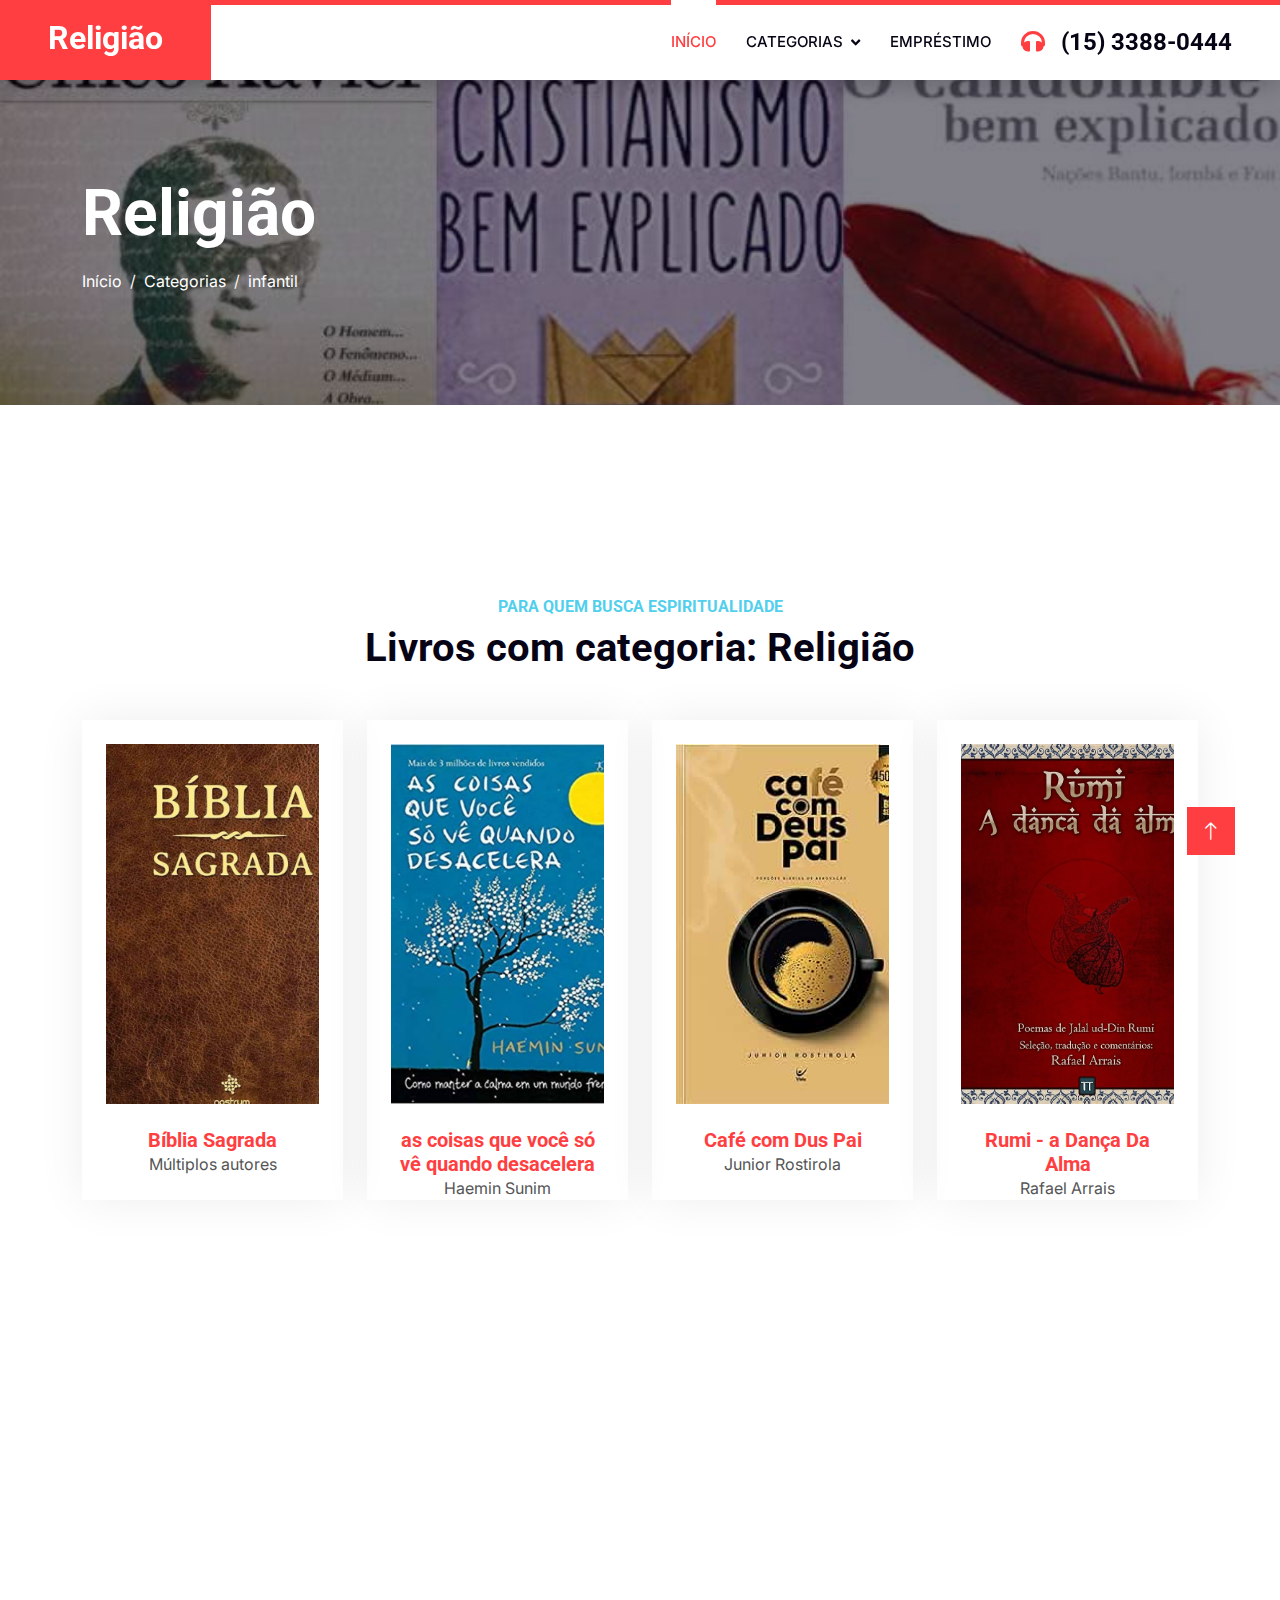
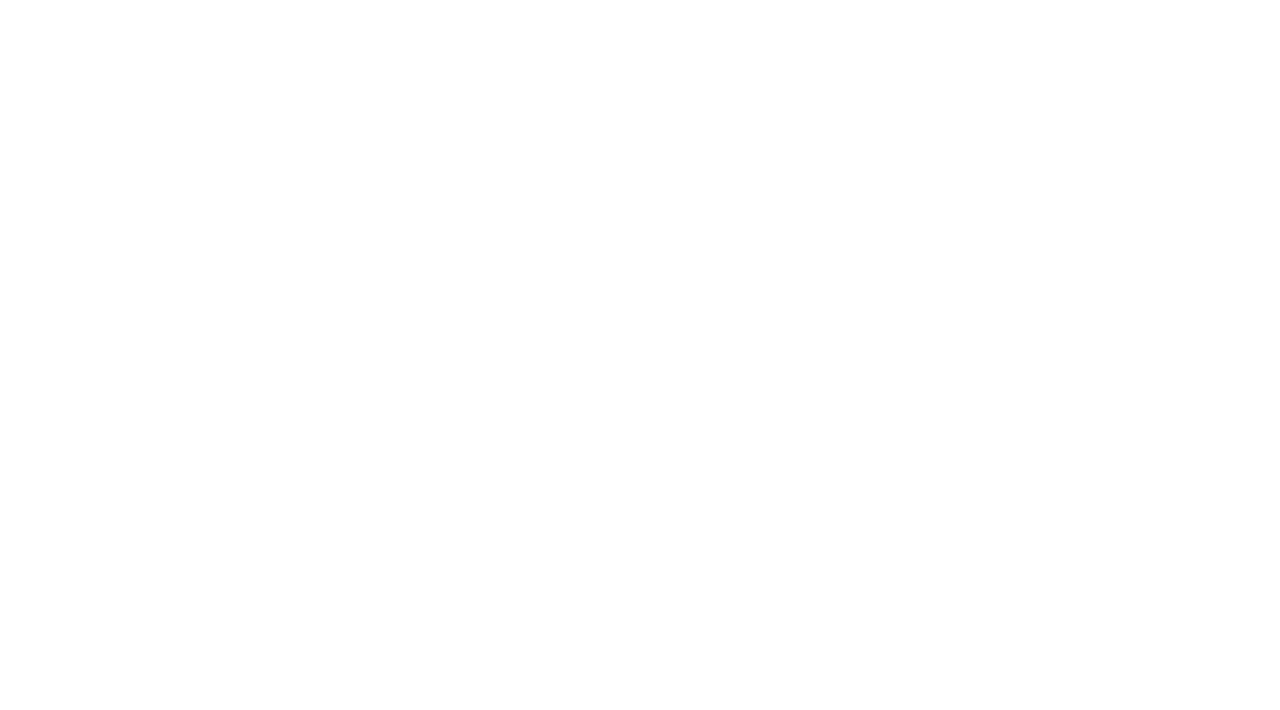
<file: religiao.html>
<!DOCTYPE html>
<html lang="en">

<head>
    <meta charset="utf-8">
    <title>Texto aqui</title>
    <meta content="width=device-width, initial-scale=1.0" name="viewport">
    <meta content="" name="keywords">
    <meta content="" name="description">

    <!-- Favicon -->
    <link href="img/favicon.ico" rel="icon">

    <!-- Google Web Fonts -->
    <link rel="preconnect" href="https://fonts.googleapis.com">
    <link rel="preconnect" href="https://fonts.gstatic.com" crossorigin>
    <link href="https://fonts.googleapis.com/css2?family=Inter:wght@400;600&family=Roboto:wght@500;700&display=swap" rel="stylesheet">

    <!-- Icon Font Stylesheet -->
    <link href="https://cdnjs.cloudflare.com/ajax/libs/font-awesome/5.10.0/css/all.min.css" rel="stylesheet">
    <link href="https://cdn.jsdelivr.net/npm/bootstrap-icons@1.4.1/font/bootstrap-icons.css" rel="stylesheet">

    <!-- Libraries Stylesheet -->
    <link href="lib/animate/animate.min.css" rel="stylesheet">
    <link href="lib/owlcarousel/assets/owl.carousel.min.css" rel="stylesheet">

    <!-- Customized Bootstrap Stylesheet -->
    <link href="css/bootstrap.min.css" rel="stylesheet">

    <!-- Template Stylesheet -->
    <link href="css/style2.css" rel="stylesheet">
</head>

<body>
    <!-- Spinner Start -->
    <div id="spinner" class="show bg-white position-fixed translate-middle w-100 vh-100 top-50 start-50 d-flex align-items-center justify-content-center">
        <div class="spinner-grow text-primary" style="width: 3rem; height: 3rem;" role="status">
            <span class="sr-only">Loading...</span>
        </div>
    </div>
    <!-- Spinner End -->


   <!-- Navbar Start -->
   <nav class="navbar navbar-expand-lg bg-white navbar-light shadow border-top border-5 border-primary sticky-top p-0">
    <a href="index.html" class="navbar-brand bg-primary d-flex align-items-center px-4 px-lg-5">
        <h2 class="mb-2 text-white">Religião</h2>
    </a>
    <button type="button" class="navbar-toggler me-4" data-bs-toggle="collapse" data-bs-target="#navbarCollapse">
        <span class="navbar-toggler-icon"></span>
    </button>
    <div class="collapse navbar-collapse" id="navbarCollapse">
        <div class="navbar-nav ms-auto p-4 p-lg-0">
            <a href="index.html" class="nav-item nav-link active">Início</a>
            <div class="nav-item dropdown">
                <a href="#" class="nav-link dropdown-toggle" data-bs-toggle="dropdown">Categorias</a>
                <div class="dropdown-menu fade-up m-0">
                    <a href="romance.html" class="dropdown-item">Romance</a>
                    <a href="ficcao.html" class="dropdown-item">Ficção</a>
                    <a href="culinaria.html" class="dropdown-item">Culinária</a>
                    <a href="infantil.html" class="dropdown-item">Infantil</a>
                    <a href="biografias.html" class="dropdown-item">Biografias</a>
                    <a href="religiao.html" class="dropdown-item">Religião</a>
                </div>
            </div>
            <a href="emprestimo.html" class="nav-item nav-link">Empréstimo</a>
        </div>
        <h4 class="m-0 pe-lg-5 d-none d-lg-block"><i class="fa fa-headphones text-primary me-3"></i>(15) 3388-0444</h4>
    </div>
</nav>
<!-- Navbar End -->


<!-- Page Header Start -->
<div class="container-fluid page-religiao py-5" style="margin-bottom: 6rem;">
    <div class="container py-5">
        <h1 class="display-3 text-white mb-3 animated slideInDown">Religião</h1>
        <nav aria-label="breadcrumb animated slideInDown">
            <ol class="breadcrumb">
                <li class="breadcrumb-item"><a class="text-white" href="#">Início</a></li>
                <li class="breadcrumb-item"><a class="text-white" href="#">Categorias</a></li>
                <li class="breadcrumb-item text-white active" aria-current="page">infantil</li>
            </ol>
        </nav>
    </div>
</div>
<!-- Page Header End -->


<!-- Team Start -->
<div class="container-xxl py-5">
    <div class="container py-5">
        <div class="text-center wow fadeInUp" data-wow-delay="0.1s">
            <h6 class="text-secondary text-uppercase">Para quem busca Espiritualidade</h6>
            <h1 class="mb-5">Livros com categoria: Religião</h1>
        </div>
        <div class="row g-4">
            <div class="col-lg-3 col-md-6 wow fadeInUp" data-wow-delay="0.3s">
                <div class="team-item p-4 text-center">
                    <div class="overflow-hidden mb-4">
                        <img class="img-fluid" src="imgreligiao/biblia.jpg" alt="" style="height: 360px; object-fit: cover;">
                    </div>
                    <h5 class="mb-0"><a href="emprestimo.html">Bíblia Sagrada</a></h5>
                    <p>Múltiplos autores</p>
                </div>
            </div>
            <div class="col-lg-3 col-md-6 wow fadeInUp" data-wow-delay="0.5s">
                <div class="team-item p-4 text-center">
                    <div class="overflow-hidden mb-4">
                        <img class="img-fluid" src="imgreligiao/budismo.jpg" alt="" style="height: 360px; object-fit: cover;">
                    </div>
                    <h5 class="mb-0"><a href="emprestimo.html">as coisas que você só vê quando desacelera</a></h5>
                    <p>Haemin Sunim
                    </p>
                </div>
            </div>
            <div class="col-lg-3 col-md-6 wow fadeInUp" data-wow-delay="0.7s">
                <div class="team-item p-4 text-center">
                    <div class="overflow-hidden mb-4">
                        <img class="img-fluid" src="imgreligiao/cafecompai.jpg" alt="" style="height: 360px; object-fit: cover;">
                    </div>
                    <h5 class="mb-0"><a href="emprestimo.html">Café com Dus Pai</a></h5>
                    <p>Junior Rostirola
                    </p>
                </div>
            </div>
            <div class="col-lg-3 col-md-6 wow fadeInUp" data-wow-delay="0.9s">
                <div class="team-item p-4 text-center">
                    <div class="overflow-hidden mb-4">
                        <img class="img-fluid" src="imgreligiao/rumi.jpg" alt="" style="height: 360px; object-fit: cover;">
                    </div>
                    <h5 class="mb-0"><a href="emprestimo.html">Rumi - a Dança Da Alma</a></h5>
                    <p>Rafael Arrais </p>
                </div>
            </div>
            <div class="col-lg-3 col-md-6 wow fadeInUp" data-wow-delay="0.3s">
                <div class="team-item p-4 text-center">
                    <div class="overflow-hidden mb-4">
                        <img class="img-fluid" src="imgreligiao/comosetornar.jpg" alt="" style="height: 360px; object-fit: cover;">
                    </div>
                    <h5 class="mb-0"><a href="emprestimo.html">Como se tornar sobrenatural</a></h5>
                    <p>Dr. Joe Dizpenza
                    </p>
                </div>
            </div>
            <div class="col-lg-3 col-md-6 wow fadeInUp" data-wow-delay="0.5s">
                <div class="team-item p-4 text-center">
                    <div class="overflow-hidden mb-4">
                        <img class="img-fluid" src="imgreligiao/odeusquedestori.jpg" alt="" style="height: 360px; object-fit: cover;">
                    </div>
                    <h5 class="mb-0"><a href="emprestimo.html">O Deus que destrói sonhos</a></h5>
                    <p>Rodrigo Bibo</p>
                </div>
            </div>
            <div class="col-lg-3 col-md-6 wow fadeInUp" data-wow-delay="0.9s">
                <div class="team-item p-4 text-center">
                    <div class="overflow-hidden mb-4">
                        <img class="img-fluid" src="imgreligiao/amensagem.jpg" alt="" style="height: 360px; object-fit: cover;">
                    </div>
                    <h5 class="mb-0"><a href="emprestimo.html">Bhagavad-gita: a Mensagem do Mestre</a></h5>
                    <p>Francisco Lorenz</p>
                </div>
            </div>
            <div class="col-lg-3 col-md-6 wow fadeInUp" data-wow-delay="0.7s">
                <div class="team-item p-4 text-center">
                    <div class="overflow-hidden mb-4">
                        <img class="img-fluid" src="imgreligiao/amos.jpg" alt="" style="height: 360px; object-fit: cover;">
                    </div>
                    <h5 class="mb-0"><a href="emprestimo.html">Como curar um fanático</a></h5>
                    <p>Amos Oz</p>
                </div>
            </div>
        </div>
    </div>
</div>
<!-- Team End -->
    

<!-- Footer Start -->
<div class="container-fluid bg-dark text-light footer pt-5 wow fadeIn" data-wow-delay="0.1s" style="margin-top: 6rem;">
    <div class="container py-5">
        <div class="row g-5">
            <div class="col-lg-3 col-md-6">
                <h4 class="text-light mb-4">Endereço</h4>
                <p class="mb-2"><i class="fa fa-map-marker-alt me-3"></i>R. Duque de Caxias, 494 - Mangal, Sorocaba - SP, 18040-350 </p>
                <p class="mb-2"><i class="fa fa-phone-alt me-3"></i>(15) 3388-0444</p>
                <p class="mb-2"><i class="fa fa-envelope me-3"></i> ce123@sesisp.og.br </p>
            </div>
           
            
        </div>
    </div>
    <div class="container">
        <div class="copyright">
            <div class="row">
                <div class="col-md-6 text-center text-md-start mb-3 mb-md-0">
                    &copy; <a class="border-bottom" href="#">Your Site Name</a>, All Right Reserved.
                </div>
                <div class="col-md-6 text-center text-md-end">
                    <!--/*** This template is free as long as you keep the footer author’s credit link/attribution link/backlink. If you'd like to use the template without the footer author’s credit link/attribution link/backlink, you can purchase the Credit Removal License from "https://htmlcodex.com/credit-removal". Thank you for your support. ***/-->
                    Designed By <a class="border-bottom" href="https://htmlcodex.com">HTML Codex</a>
                </div>
            </div>
        </div>
    </div>
</div>
<!-- Footer End -->


<!-- Back to Top -->
<a href="#" class="btn btn-lg btn-primary btn-lg-square rounded-0 back-to-top"><i class="bi bi-arrow-up"></i></a>


<!-- JavaScript Libraries -->
<script src="https://code.jquery.com/jquery-3.4.1.min.js"></script>
<script src="https://cdn.jsdelivr.net/npm/bootstrap@5.0.0/dist/js/bootstrap.bundle.min.js"></script>
<script src="lib/wow/wow.min.js"></script>
<script src="lib/easing/easing.min.js"></script>
<script src="lib/waypoints/waypoints.min.js"></script>
<script src="lib/counterup/counterup.min.js"></script>
<script src="lib/owlcarousel/owl.carousel.min.js"></script>

<!-- Template Javascript -->
<script src="js/main.js"></script>
</body>

</html>
</file>
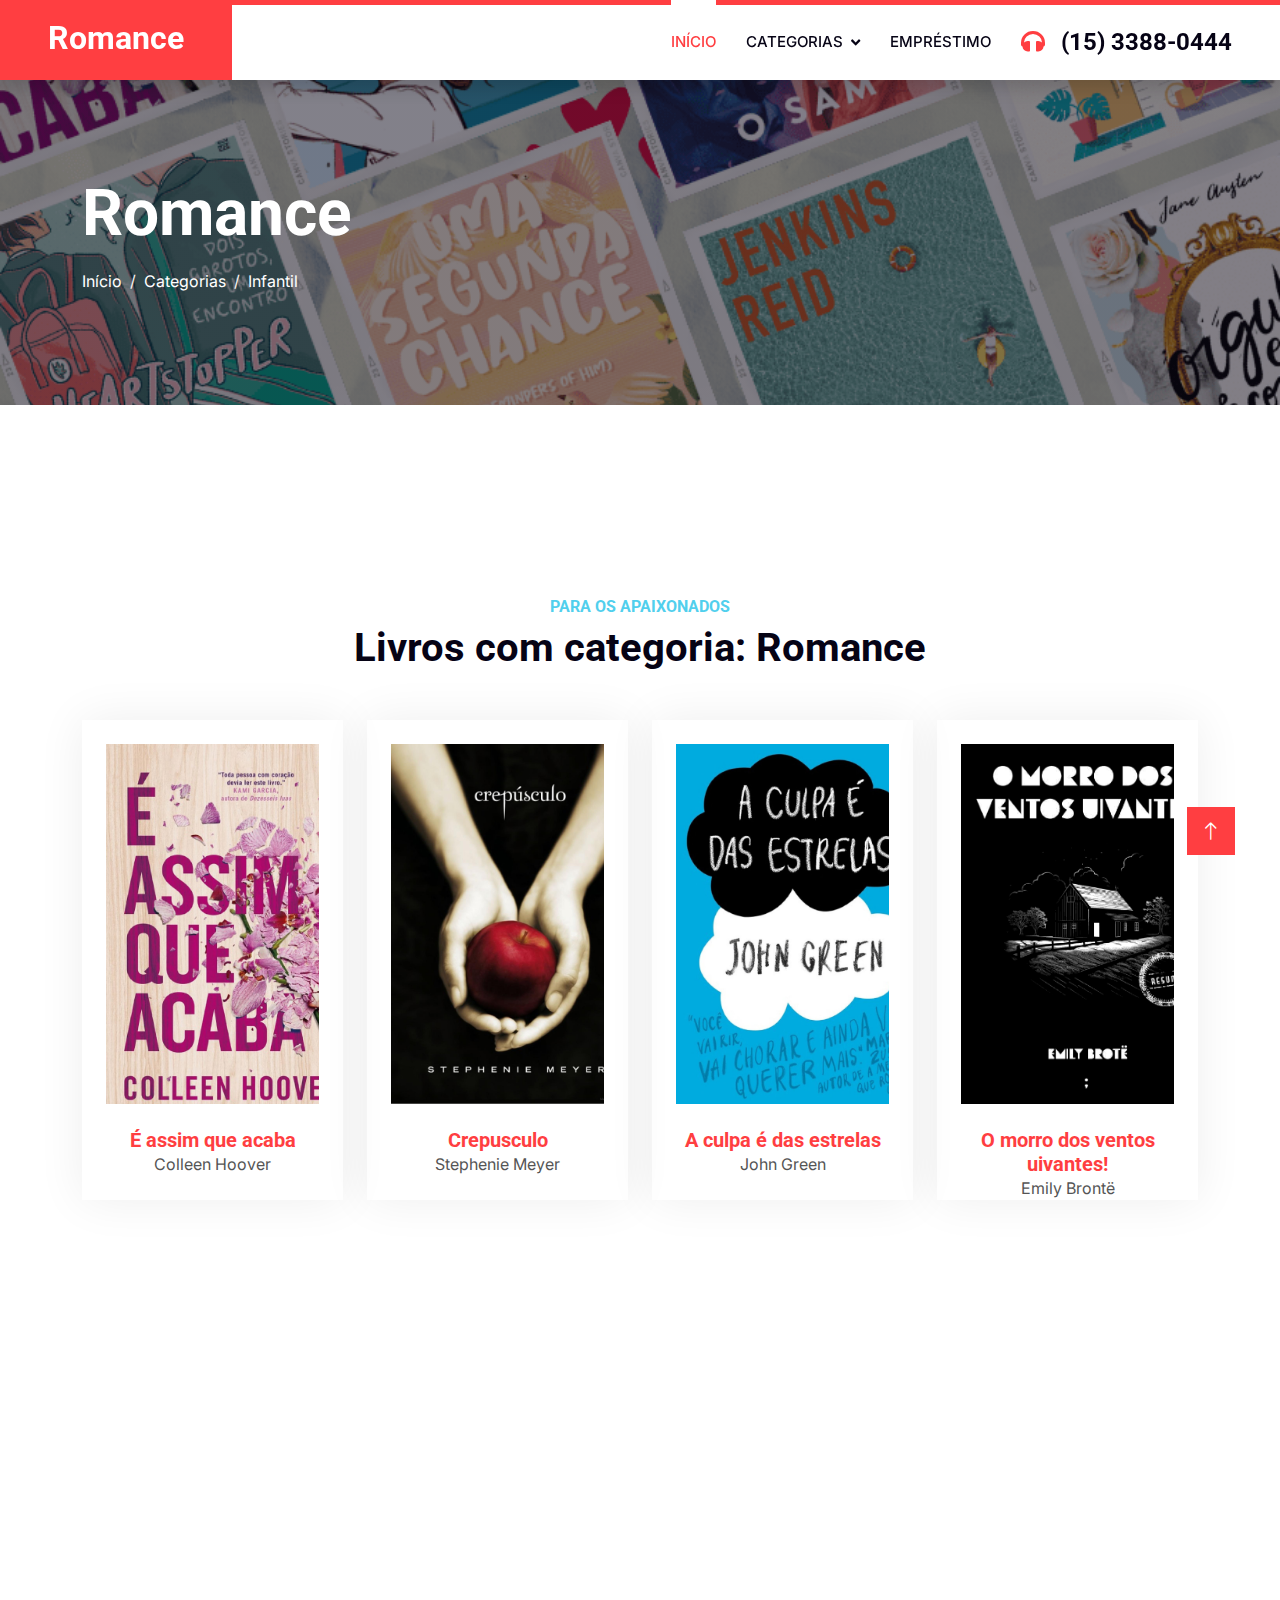
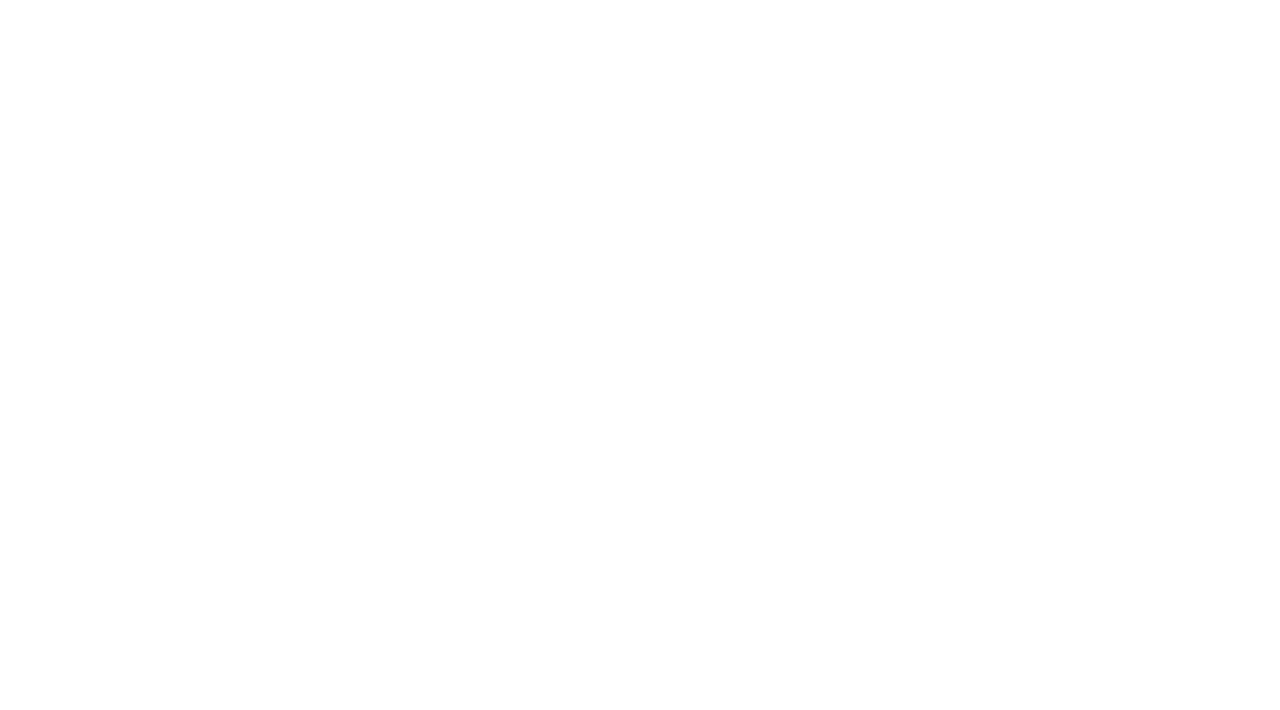
<file: romance.html>
<!DOCTYPE html>
<html lang="en">

<head>
    <link rel="stylesheet" href="css/style2.css">
    <meta charset="utf-8">
    <title>Romance</title>
    <meta content="width=device-width, initial-scale=1.0" name="viewport">
    <meta content="" name="keywords">
    <meta content="" name="description">

    <!-- Favicon -->
    <link href="imgromance/melhoreslivrosromance.png" rel="icon">

     <!-- Google Web Fonts -->
     <link rel="preconnect" href="https://fonts.googleapis.com">
     <link rel="preconnect" href="https://fonts.gstatic.com" crossorigin>
     <link href="https://fonts.googleapis.com/css2?family=Inter:wght@400;600&family=Roboto:wght@500;700&display=swap" rel="stylesheet">
 
     <!-- Icon Font Stylesheet -->
     <link href="https://cdnjs.cloudflare.com/ajax/libs/font-awesome/5.10.0/css/all.min.css" rel="stylesheet">
     <link href="https://cdn.jsdelivr.net/npm/bootstrap-icons@1.4.1/font/bootstrap-icons.css" rel="stylesheet">

    <!-- Libraries Stylesheet -->
    <link href="lib/animate/animate.min.css" rel="stylesheet">
    <link href="lib/owlcarousel/assets/owl.carousel.min.css" rel="stylesheet">

    <!-- Customized Bootstrap Stylesheet -->
    <link href="css/bootstrap.min.css" rel="stylesheet">

    <!-- Template Stylesheet -->
    <link href="css/style2.css" rel="stylesheet">
</head>

<body>
    <!-- Spinner Start -->
    <div id="spinner" class="show bg-white position-fixed translate-middle w-100 vh-100 top-50 start-50 d-flex align-items-center justify-content-center">
        <div class="spinner-grow text-primary" style="width: 3rem; height: 3rem;" role="status">
            <span class="sr-only">Loading...</span>
        </div>
    </div>
    <!-- Spinner End -->


    <!-- Navbar Start -->
    <nav class="navbar navbar-expand-lg bg-white navbar-light shadow border-top border-5 border-primary sticky-top p-0">
        <a href="index.html" class="navbar-brand bg-primary d-flex align-items-center px-4 px-lg-5">
            <h2 class="mb-2 text-white">Romance</h2>
        </a>
        <button type="button" class="navbar-toggler me-4" data-bs-toggle="collapse" data-bs-target="#navbarCollapse">
            <span class="navbar-toggler-icon"></span>
        </button>
        <div class="collapse navbar-collapse" id="navbarCollapse">
            <div class="navbar-nav ms-auto p-4 p-lg-0">
                <a href="index.html" class="nav-item nav-link active">Início</a>
                <div class="nav-item dropdown">
                    <a href="#" class="nav-link dropdown-toggle" data-bs-toggle="dropdown">Categorias</a>
                    <div class="dropdown-menu fade-up m-0">
                        <a href="romance.html" class="dropdown-item">Romance</a>
                        <a href="ficcao.html" class="dropdown-item">Ficção</a>
                        <a href="culinaria.html" class="dropdown-item">Culinária</a>
                        <a href="infantil.html" class="dropdown-item">Infantil</a+>
                        <a href="biografias.html" class="dropdown-item">Biografias</a>
                        <a href="religiao.html" class="dropdown-item">Religião</a>
                    </div>
                </div>
                <a href="emprestimo.html" class="nav-item nav-link">Empréstimo</a>
            </div>
            <h4 class="m-0 pe-lg-5 d-none d-lg-block"><i class="fa fa-headphones text-primary me-3"></i>(15) 3388-0444</h4>
        </div>
    </nav>
    <!-- Navbar End -->


    <!-- Page Header Start -->
    <div class="container-fluid page-romance py-5" style="margin-bottom: 6rem;">
        <div class="container py-5">
            <h1 class="display-3 text-white mb-3 animated slideInDown">Romance</h1>
            <nav aria-label="breadcrumb animated slideInDown">
                <ol class="breadcrumb">
                    <li class="breadcrumb-item"><a class="text-white" href="#">Início</a></li>
                    <li class="breadcrumb-item"><a class="text-white" href="#">Categorias</a></li>
                    <li class="breadcrumb-item text-white active" aria-current="page">Infantil</li>
                </ol>
            </nav>
        </div>
    </div>
    <!-- Page Header End -->


    <!-- Team Start -->
<div class="container-xxl py-5">
    <div class="container py-5">
        <div class="text-center wow fadeInUp" data-wow-delay="0.1s">
            <h6 class="text-secondary text-uppercase">Para os apaixonados</h6>
            <h1 class="mb-5">Livros com categoria: Romance</h1>
        </div>
        <div class="row g-4">
            <div class="col-lg-3 col-md-6 wow fadeInUp" data-wow-delay="0.3s">
                <div class="team-item p-4 text-center">
                    <div class="overflow-hidden mb-4">
                        <img class="img-fluid" src="imgromance/assimqueacaba.jfif" alt="" style="height: 360px; object-fit: cover;">
                    </div>
                    <h5 class="mb-0"><a href="emprestimo.html">É assim que acaba</a></h5>
                    <p>Colleen Hoover</p>
                </div>
            </div>

            <div class="col-lg-3 col-md-6 wow fadeInUp" data-wow-delay="0.5s">
                <div class="team-item p-4 text-center">
                    <div class="overflow-hidden mb-4">
                        <img class="img-fluid" src="imgromance/crepusculo.jfif" alt="" style="height: 360px; object-fit: cover;">
                    </div>
                    <h5 class="mb-0"><a href="emprestimo.html">Crepusculo</a></h5>
                    <p>Stephenie Meyer</p>
                </div>
            </div>

            <div class="col-lg-3 col-md-6 wow fadeInUp" data-wow-delay="0.7s">
                <div class="team-item p-4 text-center">
                    <div class="overflow-hidden mb-4">
                        <img class="img-fluid" src="imgromance/culpadasesttrelas.jfif" alt="" style="height: 360px; object-fit: cover;">
                    </div>
                    <h5 class="mb-0"><a href="emprestimo.html">A culpa é das estrelas</a></h5>
                    <p>John Green</p>
                </div>
            </div>

            <div class="col-lg-3 col-md-6 wow fadeInUp" data-wow-delay="0.9s">
                <div class="team-item p-4 text-center tresln">
                    <div class="overflow-hidden mb-4">
                        <img class="img-fluid" src="imgromance/morrodosventos.png" alt="" style="height: 360px; object-fit: cover;">
                    </div>
                    <h5 class="mb-0"><a href="emprestimo.html">O morro dos ventos uivantes!</a></h5>
                    <p>Emily Brontë</p>
                </div>
            </div>

            <div class="col-lg-3 col-md-6 wow fadeInUp" data-wow-delay="0.3s">
                <div class="team-item p-4 text-center">
                    <div class="overflow-hidden mb-4">
                        <img class="img-fluid" src="imgromance/ateoveraoacabar.jpg" alt="" style="height: 360px; object-fit: cover;">
                    </div>
                    <h5 class="mb-0"><a href="emprestimo.html">Até o verão terminar</a></h5>
                    <p>Colleen Hoover</p>
                </div>
            </div>

            <div class="col-lg-3 col-md-6 wow fadeInUp" data-wow-delay="0.5s">
                <div class="team-item p-4 text-center tresln">
                    <div class="overflow-hidden mb-4">
                        <img class="img-fluid" src="imgromance/ascoisas.jpg" alt="" style="height: 360px; object-fit: cover;">
                    </div>
                    <h5 class="mb-0"><a href="emprestimo.html">As coisas que nunca superamos</a></h5>
                    <p>Lucy Score</p>
                </div>
            </div>

            <div class="col-lg-3 col-md-6 wow fadeInUp" data-wow-delay="0.9s">
                <div class="team-item p-4 text-center">
                    <div class="overflow-hidden mb-4">
                        <img class="img-fluid" src="imgromance/todassuasperfeicoes.jpg" alt="" style="height: 360px; object-fit: cover;">
                    </div>
                    <h5 class="mb-0"><a href="emprestimo.html">Todas as suas perfeições</a></h5>
                    <p>Colleen Hoover</p>
                </div>
            </div>

            <div class="col-lg-3 col-md-6 wow fadeInUp" data-wow-delay="0.7s">
                <div class="team-item p-4 text-center">
                    <div class="overflow-hidden mb-4">
                        <img class="img-fluid" src="imgromance/bibliotecadameianoite.jpg" alt="" style="height: 360px; object-fit: cover;">
                    </div>
                    <h5 class="mb-0"><a href="emprestimo.html">A biblioteca da meia noite</a></h5>
                    <p>Matt Haig</p>
                </div>
            </div>
        </div>
    </div>
</div>
    <!-- Team End -->
       

    <!-- Footer Start -->
    <div class="container-fluid bg-dark text-light footer pt-5 wow fadeIn" data-wow-delay="0.1s" style="margin-top: 6rem;">
        <div class="container py-5">
            <div class="row g-5">
                <div class="col-lg-3 col-md-6">
                    <h4 class="text-light mb-4">Endereço</h4>
                    <p class="mb-2"><i class="fa fa-map-marker-alt me-3"></i>R. Duque de Caxias, 494 - Mangal, Sorocaba - SP, 18040-350 </p>
                    <p class="mb-2"><i class="fa fa-phone-alt me-3"></i>(15) 3388-0444</p>
                    <p class="mb-2"><i class="fa fa-envelope me-3"></i> ce123@sesisp.og.br </p>
                </div>
               
               
            </div>
        </div>
        <div class="container">
            <div class="copyright">
                <div class="row">
                    <div class="col-md-6 text-center text-md-start mb-3 mb-md-0">
                        &copy; <a class="border-bottom" href="#">Your Site Name</a>, All Right Reserved.
                    </div>
                    <div class="col-md-6 text-center text-md-end">
                        <!--/*** This template is free as long as you keep the footer author’s credit link/attribution link/backlink. If you'd like to use the template without the footer author’s credit link/attribution link/backlink, you can purchase the Credit Removal License from "https://htmlcodex.com/credit-removal&quot;. Thank you for your support. ***/-->
                        Designed By <a class="border-bottom" href="https://htmlcodex.com">HTML Codex</a>
                    </div>
                </div>
            </div>
        </div>
    </div>
    <!-- Footer End -->


    <!-- Back to Top -->
    <a href="#" class="btn btn-lg btn-primary btn-lg-square rounded-0 back-to-top"><i class="bi bi-arrow-up"></i></a>


     <!-- JavaScript Libraries -->
     <script src="https://code.jquery.com/jquery-3.4.1.min.js"></script>
     <script src="https://cdn.jsdelivr.net/npm/bootstrap@5.0.0/dist/js/bootstrap.bundle.min.js"></script>
     <script src="lib/wow/wow.min.js"></script>
     <script src="lib/easing/easing.min.js"></script>
     <script src="lib/waypoints/waypoints.min.js"></script>
     <script src="lib/counterup/counterup.min.js"></script>
     <script src="lib/owlcarousel/owl.carousel.min.js"></script>
 

    <!-- Template Javascript -->
    <script src="js/main.js"></script>
</body>

</html>
</file>
<file: css/style2.css>
/********** Template CSS **********/
:root {
    --primary: #FF3E41;
    --secondary: #51CFED;
    --light: #F8F2F0;
    --dark: #060315;
}

.fw-medium {
    font-weight: 600 !important;
}

.back-to-top {
    position: fixed;
    display: none;
    right: 45px;
    bottom: 45px;
    z-index: 99;
}


/*** Spinner ***/
#spinner {
    opacity: 0;
    visibility: hidden;
    transition: opacity .5s ease-out, visibility 0s linear .5s;
    z-index: 99999;
}

#spinner.show {
    transition: opacity .5s ease-out, visibility 0s linear 0s;
    visibility: visible;
    opacity: 1;
}


/*** Button ***/
.btn {
    font-weight: 600;
    transition: .5s;
}

.btn.btn-primary,
.btn.btn-secondary {
    color: #FFFFFF;
}

.btn-square {
    width: 38px;
    height: 38px;
}

.btn-sm-square {
    width: 32px;
    height: 32px;
}

.btn-lg-square {
    width: 48px;
    height: 48px;
}

.btn-square,
.btn-sm-square,
.btn-lg-square {
    padding: 0;
    display: flex;
    align-items: center;
    justify-content: center;
    font-weight: normal;
}

/*** Navbar ***/
.navbar .dropdown-toggle::after {
    border: none;
    content: "\f107";
    font-family: "Font Awesome 5 Free";
    font-weight: 900;
    vertical-align: middle;
    margin-left: 8px;
}

.navbar-light .navbar-nav .nav-link {
    position: relative;
    margin-right: 30px;
    padding: 25px 0;
    color: #FFFFFF;
    font-size: 15px;
    text-transform: uppercase;
    outline: none;
}

.navbar-light .navbar-nav .nav-link:hover,
.navbar-light .navbar-nav .nav-link.active {
    color: var(--primary);
}

@media (max-width: 991.98px) {
    .navbar-light .navbar-nav .nav-link  {
        margin-right: 0;
        padding: 10px 0;
    }

    .navbar-light .navbar-nav {
        border-top: 1px solid #EEEEEE;
    }
}

.navbar-light .navbar-brand,
.navbar-light a.btn {
    height: 75px;
}

.navbar-light .navbar-nav .nav-link {
    color: var(--dark);
    font-weight: 500;
}

.navbar-light.sticky-top {
    top: -100px;
    transition: .5s;
}

@media (min-width: 992px) {
    .navbar-light .navbar-nav .nav-link::before {
        position: absolute;
        content: "";
        width: 0;
        height: 5px;
        top: -6px;
        left: 50%;
        background: #FFFFFF;
        transition: .5s;
    }

    .navbar-light .navbar-nav .nav-link:hover::before,
    .navbar-light .navbar-nav .nav-link.active::before {
        width: 100%;
        left: 0;
    }

    .navbar-light .navbar-nav .nav-link.nav-contact::before {
        display: none;
    }

    .navbar .nav-item .dropdown-menu {
        display: block;
        border: none;
        margin-top: 0;
        top: 150%;
        opacity: 0;
        visibility: hidden;
        transition: .5s;
    }

    .navbar .nav-item:hover .dropdown-menu {
        top: 100%;
        visibility: visible;
        transition: .5s;
        opacity: 1;
    }
}


/*** Header ***/
@media (max-width: 768px) {
    .header-carousel .owl-carousel-item {
        position: relative;
        min-height: 500px;
    }
    
    .header-carousel .owl-carousel-item img {
        position: absolute;
        width: 100%;
        height: 100%;
        object-fit: cover;
    }

    .header-carousel .owl-carousel-item h5,
    .header-carousel .owl-carousel-item p {
        font-size: 14px !important;
        font-weight: 400 !important;
    }

    .header-carousel .owl-carousel-item h1 {
        font-size: 30px;
        font-weight: 600;
    }
}

.header-carousel .owl-nav {
    position: absolute;
    top: 50%;
    right: 8%;
    transform: translateY(-50%);
    display: flex;
    flex-direction: column;
}

.header-carousel .owl-nav .owl-prev,
.header-carousel .owl-nav .owl-next {
    margin: 7px 0;
    width: 45px;
    height: 45px;
    display: flex;
    align-items: center;
    justify-content: center;
    color: #FFFFFF;
    background: transparent;
    border: 1px solid #FFFFFF;
    border-radius: 45px;
    font-size: 22px;
    transition: .5s;
}

.header-carousel .owl-nav .owl-prev:hover,
.header-carousel .owl-nav .owl-next:hover {
    background: var(--primary);
    border-color: var(--primary);
}

.page-infantil {
    background: linear-gradient(rgba(6, 3, 21, .5), rgba(6, 3, 21, .5)), url(../img/melhores-livros-infantis.jpg) center center no-repeat;
    background-size: cover;
}

.page-romance {
    background: linear-gradient(rgba(6, 3, 21, .5), rgba(6, 3, 21, .5)), url(../imgromance/melhoresromance.png) center center no-repeat;
    background-size: cover;
}

.page-culinaria {
    background: linear-gradient(rgba(6, 3, 21, .5), rgba(6, 3, 21, .5)), url(../imgculinaria/livros-de-culinaria.jpg) center center no-repeat;
    background-size: cover;
}

.page-ficcao {
    background: linear-gradient(rgba(6, 3, 21, .5), rgba(6, 3, 21, .5)), url(../imgficcao/ficcao.jpg) center center no-repeat;
    background-size: cover;
}

.page-religiao {
    background: linear-gradient(rgba(6, 3, 21, .5), rgba(6, 3, 21, .5)), url(../imgreligiao/religiao.jpg) center center no-repeat;
    background-size: cover;
}

.page-biografias {
    background: linear-gradient(rgba(6, 3, 21, .5), rgba(6, 3, 21, .5)), url(../imgbiografias/biografiasmelhores.JPG) center center no-repeat;
    background-size: cover;
}




.breadcrumb-item + .breadcrumb-item::before {
    color: var(--light);
}


/*** About ***/
@media (min-width: 992px) {
    .container.about {
        max-width: 100% !important;
    }

    .about-text  {
        padding-right: calc(((100% - 960px) / 2) + .75rem);
    }
}

@media (min-width: 1200px) {
    .about-text  {
        padding-right: calc(((100% - 1140px) / 2) + .75rem);
    }
}

@media (min-width: 1400px) {
    .about-text  {
        padding-right: calc(((100% - 1320px) / 2) + .75rem);
    }
}


/*** Feature ***/
@media (min-width: 992px) {
    .container.feature {
        max-width: 100% !important;
    }

    .feature-text  {
        padding-left: calc(((100% - 960px) / 2) + .75rem);
    }
}

@media (min-width: 1200px) {
    .feature-text  {
        padding-left: calc(((100% - 1140px) / 2) + .75rem);
    }
}

@media (min-width: 1400px) {
    .feature-text  {
        padding-left: calc(((100% - 1320px) / 2) + .75rem);
    }
}


/*** Service, Price & Team ***/
.service-item,
.price-item,
.team-item {
    height: 480px;
    box-shadow: 0 0 45px rgba(0, 0, 0, .07);
    padding: 0;
    margin: 0;
    top: -10px;
}

.service-item img,
.team-item img {
    transition: .5s;
}

.service-item:hover img,
.team-item:hover img {
    transform: scale(1.1);
}

.service-item a.btn-slide,
.price-item a.btn-slide,
.team-item div.btn-slide {
    position: relative;
    display: inline-block;
    overflow: hidden;
    font-size: 0;
}

.umaln{bottom: 50dvh;}
.duasln{bottom: 6.5dvh;}
.tresln{bottom: 3.5dvh;}

.service-item a.btn-slide i,
.service-item a.btn-slide span,
.price-item a.btn-slide i,
.price-item a.btn-slide span,
.team-item div.btn-slide i,
.team-item div.btn-slide span {
    position: relative;
    height: 40px;
    padding: 0 15px;
    display: inline-flex;
    align-items: center;
    font-size: 16px;
    color: #FFFFFF;
    background: var(--primary);
    border-radius: 0 35px 35px 0;
    transition: .5s;
    z-index: 2;
}

.team-item div.btn-slide span a i {
    padding: 0 10px;
}

.team-item div.btn-slide span a:hover i {
    background: var(--secondary);
}

.service-item a.btn-slide span,
.price-item a.btn-slide span,
.team-item div.btn-slide span {
    padding-left: 0;
    left: -100%;
    z-index: 1;
}

.service-item:hover a.btn-slide i,
.price-item:hover a.btn-slide i,
.team-item:hover div.btn-slide i {
    border-radius: 0;
}

.service-item:hover a.btn-slide span,
.price-item:hover a.btn-slide span,
.team-item:hover div.btn-slide span {
    left: 0;
}

.service-item a.btn-slide:hover i,
.service-item a.btn-slide:hover span,
.price-item a.btn-slide:hover i,
.price-item a.btn-slide:hover span {
    background: var(--secondary);
}


/*** Testimonial ***/
.testimonial-carousel .owl-item .testimonial-item {
    position: relative;
    transition: .5s;
}

.testimonial-carousel .owl-item.center .testimonial-item {
    box-shadow: 0 0 45px rgba(0, 0, 0, .08);
    animation: pulse 1s ease-out .5s;
}

.testimonial-carousel .owl-dots {
    display: flex;
    align-items: center;
    justify-content: center;
}

.testimonial-carousel .owl-dot {
    position: relative;
    display: inline-block;
    margin: 0 5px;
    width: 15px;
    height: 15px;
    background: var(--primary);
    border: 5px solid var(--light);
    border-radius: 15px;
    transition: .5s;
}

.testimonial-carousel .owl-dot.active {
    background: var(--light);
    border-color: var(--primary);
}


/*** Contact ***/
@media (min-width: 992px) {
    .container.contact-page {
        max-width: 100% !important;
    }

    .contact-page .contact-form  {
        padding-left: calc(((100% - 960px) / 2) + .75rem);
    }
}

@media (min-width: 1200px) {
    .contact-page .contact-form  {
        padding-left: calc(((100% - 1140px) / 2) + .75rem);
    }
}

@media (min-width: 1400px) {
    .contact-page .contact-form  {
        padding-left: calc(((100% - 1320px) / 2) + .75rem);
    }
}


/*** Footer ***/
.footer {
    background: linear-gradient(rgba(6, 3, 21, .5), rgba(6, 3, 21, .5)), url(../img/map.png) center center no-repeat;
    background-size: cover;
}

.footer .btn.btn-social {
    margin-right: 5px;
    width: 35px;
    height: 35px;
    display: flex;
    align-items: center;
    justify-content: center;
    color: var(--light);
    border: 1px solid #FFFFFF;
    border-radius: 35px;
    transition: .3s;
}

.footer .btn.btn-social:hover {
    color: var(--primary);
}

.footer .btn.btn-link {
    display: block;
    margin-bottom: 5px;
    padding: 0;
    text-align: left;
    color: #FFFFFF;
    font-size: 15px;
    font-weight: normal;
    text-transform: capitalize;
    transition: .3s;
}

.footer .btn.btn-link::before {
    position: relative;
    content: "\f105";
    font-family: "Font Awesome 5 Free";
    font-weight: 900;
    margin-right: 10px;
}

.footer .btn.btn-link:hover {
    letter-spacing: 1px;
    box-shadow: none;
}

.footer .copyright {
    padding: 25px 0;
    font-size: 15px;
    border-top: 1px solid rgba(256, 256, 256, .1);
}

.footer .copyright a {
    color: var(--light);
}

.btn-slide {
    display: flex;
    justify-content: center;
    align-items: center;
    margin-top: 1rem; /* ou mt-2, conforme necessário */
}

.btn-slide span a {
    margin: 0 5px; /* Ajuste o espaçamento entre os ícones */
}

.service-item,
   .price-item,
   .team-item2 {
    height: 430px;
    box-shadow: 0 0 45px rgba(0, 0, 0, .07);
    padding: 0;
    margin: 0;
    top: -10px;
}

.container-emprestimo {
    max-width: 600px;
    margin: auto;
    margin-top: 40px;
    padding: 20px;
    background-color: #F8F2F0 ;
    border-radius: 8px;
    box-shadow: 0 2px 8px rgb(255, 251, 251);
}
#resultado {
    margin-top: 20px;
    font-weight: bold;
}
#livrosEmprestados {
    margin-top: 20px;
}
</file>
<file: css/style.css>
@import url("https://fonts.googleapis.com/css2?family=Roboto:wght@400;500;600;700&display=swap");

* {
    margin: 0;
    padding: 0;
    box-sizing: border-box;
    font-family: 'Roboto', sans-serif;
}

body {
    background: #000;
}

body::before {
    content: "";
    position: absolute;
    left: 0;
    top: 0;
    opacity: 0.5;
    width: 100%;
    height: 100%;
    background-image: url(/livros.jpg);
    background-position: center;
}

nav {
    position: fixed;
    padding: 25px 60px;
    z-index: 1;
}

nav a img {
    width: 167px;
}

.radio-option{
    font-size: 30px;
}



.form-wrapper {
    position: absolute;
    left: 50%;
    top: 50%;
    border-radius: 4px;
    padding: 70px;
    width: 450px;
    transform: translate(-50%, -50%);
    background: rgba(0, 0, 0, .75);
}

.form-wrapper h2 {
    color: #fff;
    font-size: 2rem;
}

.form-wrapper form {
    margin: 25px 0 65px;
}

form .form-control {
    height: 50px;
    position: relative;
    margin-bottom: 16px;
}

.form-control .usuario-input {
    height: 100%;
    width: 100%;
    background: #333;
    border: none;
    outline: none;
    border-radius: 4px;
    color: #b52525;
    font-size: 1rem;
    padding: 0 20px;
}

.form-control input:is(:focus, :valid) {
    background: #444;
    padding: 16px 20px 0;
}

.form-control .user-label {
    position: absolute;
    left: 20px;
    top: 50%;
    transform: translateY(-50%);
    font-size: 1rem;
    pointer-events: none;
    color: #8c8c8c;
    transition: all 0.1s ease;
}

.form-control input:is(:focus, :valid)~label {
    font-size: 1.2rem;
    transform: translateY(-130%);
}

form button {
    width: 100%;
    padding: 16px 0;
    font-size: 1rem;
    background: #e50914;
    color: #fff;
    font-weight: 500;
    border-radius: 4px;
    border: none;
    outline: none;
    margin: 25px 0 10px;
    cursor: pointer;
    transition: 0.1s ease;
}

form button:hover {
    background: #c40812;
}

.form-wrapper a {
    text-decoration: none;
}

.form-wrapper a:hover {
    text-decoration: underline;
}

.form-wrapper :where(label, p, small, a) {
    color: #b3b3b3;
}

form .form-help {
    display: flex;
    justify-content: space-between;
}

form .remember-me {
    display: flex;
}

form .remember-me input {
    margin-right: 5px;
    accent-color: #b3b3b3;
}

form .form-help :where(label, a) {
    font-size: 0.9rem;
}

.form-wrapper p a {
    color: #fff;
}

.form-wrapper small {
    display: block;
    margin-top: 15px;
    color: #b3b3b3;
}

.form-wrapper small a {
    color: #0071eb;
}

@media (max-width: 740px) {
    body::before {
        display: none;
    }

    nav, .form-wrapper {
        padding: 20px;
    }

    nav a img {
        width: 140px;
    }

    .form-wrapper {
        width: 100%;
        top: 43%;
    }

    .form-wrapper form {
        margin: 25px 0 40px;
    }
}
</file>
<file: css/style3.css>
/* Resetando margens e paddings padrões */
* {
    margin: 0;
    padding: 0;
    box-sizing: border-box;
}

/* Estilo básico do corpo */
body {
    font-family: 'Arial', sans-serif;
    background-color: #f4f4f4;
    color: #ffffff;
    padding: 20px;
}

/* Container principal */
.container {
    max-width: 600px;
    margin: 0 auto;
    background-color: rgba(0, 0, 0, 0.6); /* Opacidade no container */
    padding: 20px;
    box-shadow: 0 0 10px rgba(0, 0, 0, 0.1);
    border-radius: 8px;
    backdrop-filter: blur(5px); /* Adiciona efeito de desfoque no fundo */
}

/* Título */
h1 {
    text-align: center;
    margin-bottom: 20px;
    font-size: 24px;
    color: #ffffff;
}

/* Formulário e campos */
.form-cadastro {
    display: flex;
    flex-direction: column;
}

.form-group {
    margin-bottom: 15px;
}

label {
    font-size: 16px;
    margin-bottom: 5px;
    display: block;
}

/* Estilo dos inputs, select e textarea */
input[type="text"],
select,
textarea {
    width: 100%;
    padding: 10px;
    font-size: 16px;
    border: 1px solid #ccc;
    border-radius: 4px;
    transition: border 0.3s;
}

input[type="text"]:focus,
select:focus,
textarea:focus {
    border-color: #ff0000; /* Borda vermelha ao focar */
}

/* Estilo dos botões */
button.btn {
    background-color: #ff0000; /* Fundo vermelho */
    color: white;
    padding: 10px 20px;
    border: none;
    border-radius: 4px;
    cursor: pointer;
    font-size: 16px;
    transition: background-color 0.3s, transform 0.2s;
}

button.btn:hover {
    background-color: #cc0000; /* Tom mais escuro de vermelho no hover */
    transform: scale(1.05); /* Leve aumento de tamanho no hover */
}

/* Estilo dos campos de radio */
input[type="radio"] {
    margin-right: 10px;
}

/* Responsividade */
@media (max-width: 600px) {
    .container {
        padding: 15px;
    }
}


@import url("https://fonts.googleapis.com/css2?family=Roboto:wght@400;500;600;700&display=swap");

* {
    margin: 0;
    padding: 0;
    box-sizing: border-box;
    font-family: 'Roboto', sans-serif;
}

body {
    background: #000;
}

body::before {
    content: "";
    position: absolute;
    left: 0;
    top: 0;
    opacity: 0.5;
    width: 100%;
    height: 100%;
    background: url("/livros.jpg");
    background-position: center;
}

nav {
    position: fixed;
    padding: 25px 60px;
    z-index: 1;
}

nav a img {
    width: 167px;
}

.form-wrapper {
    position: absolute;
    left: 50%;
    top: 50%;
    border-radius: 4px;
    padding: 70px;
    width: 450px;
    transform: translate(-50%, -50%);
    background: rgba(0, 0, 0, .75);
}

.form-wrapper h2 {
    color: #fff;
    font-size: 2rem;
}

.form-wrapper form {
    margin: 25px 0 65px;
}

form .form-control {
    height: 50px;
    position: relative;
    margin-bottom: 16px;
}

.form-control input {
    height: 100%;
    width: 100%;
    background: #333;
    border: none;
    outline: none;
    border-radius: 4px;
    color: #fff;
    font-size: 1rem;
    padding: 0 20px;
}

.form-control input:is(:focus, :valid) {
    background: #444;
    padding: 16px 20px 0;
}

.form-control label {
    position: absolute;
    left: 20px;
    top: 50%;
    transform: translateY(-50%);
    font-size: 1rem;
    pointer-events: none;
    color: #8c8c8c;
    transition: all 0.1s ease;
}

.form-control input:is(:focus, :valid)~label {
    font-size: 0.75rem;
    transform: translateY(-130%);
}

form button {
    width: 100%;
    padding: 16px 0;
    font-size: 1rem;
    background: #e50914;
    color: #fff;
    font-weight: 500;
    border-radius: 4px;
    border: none;
    outline: none;
    margin: 25px 0 10px;
    cursor: pointer;
    transition: 0.1s ease;
}

form button:hover {
    background: #c40812;
}

.form-wrapper a {
    text-decoration: none;
}

.form-wrapper a:hover {
    text-decoration: underline;
}

.form-wrapper :where(label, p, small, a) {
    color: #b3b3b3;
}

form .form-help {
    display: flex;
    justify-content: space-between;
}

form .remember-me {
    display: flex;
}

form .remember-me input {
    margin-right: 5px;
    accent-color: #b3b3b3;
}

form .form-help :where(label, a) {
    font-size: 0.9rem;
}

.form-wrapper p a {
    color: #fff;
}

.form-wrapper small {
    display: block;
    margin-top: 15px;
    color: #b3b3b3;
}

.form-wrapper small a {
    color: #0071eb;
}

@media (max-width: 740px) {
    body::before {
        display: none;
    }

    nav, .form-wrapper {
        padding: 20px;
    }

    nav a img {
        width: 140px;
    }

    .form-wrapper {
        width: 100%;
        top: 43%;
    }

    .form-wrapper form {
        margin: 25px 0 40px;
    }
}
</file>
